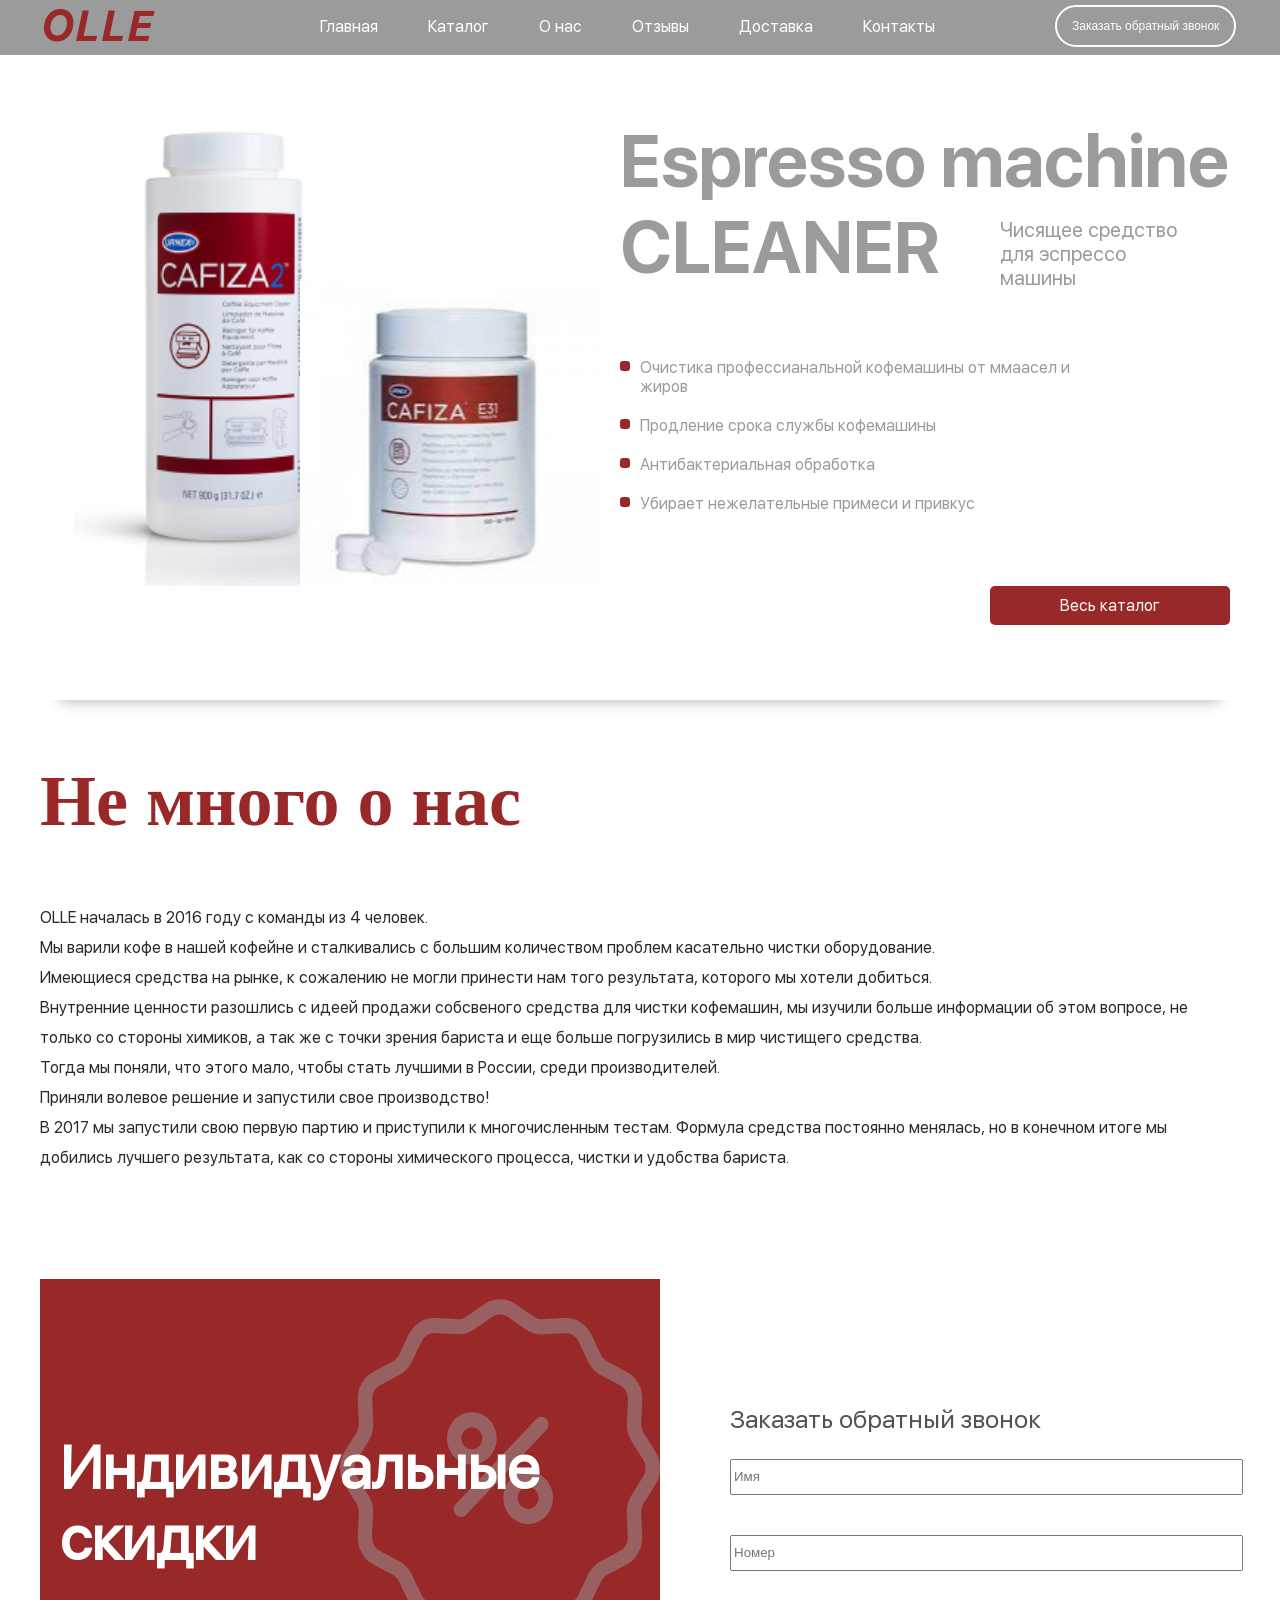
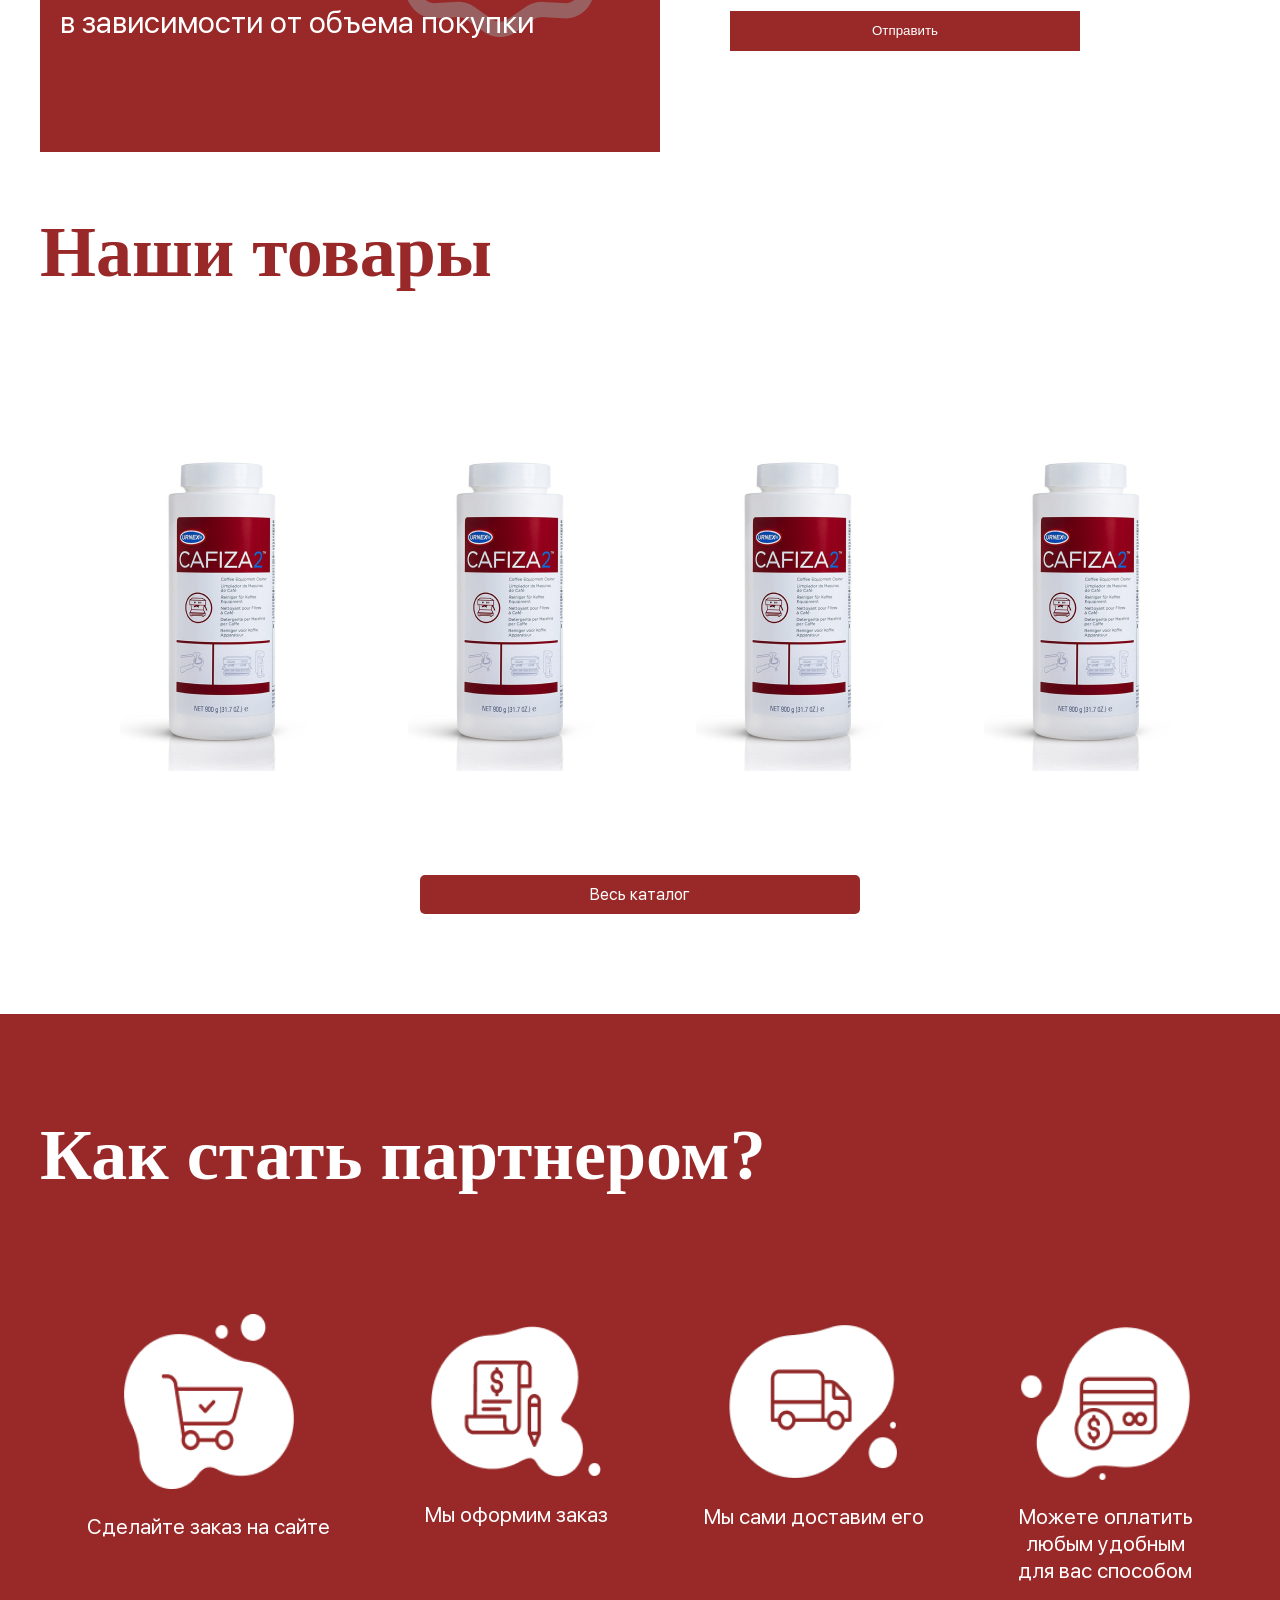
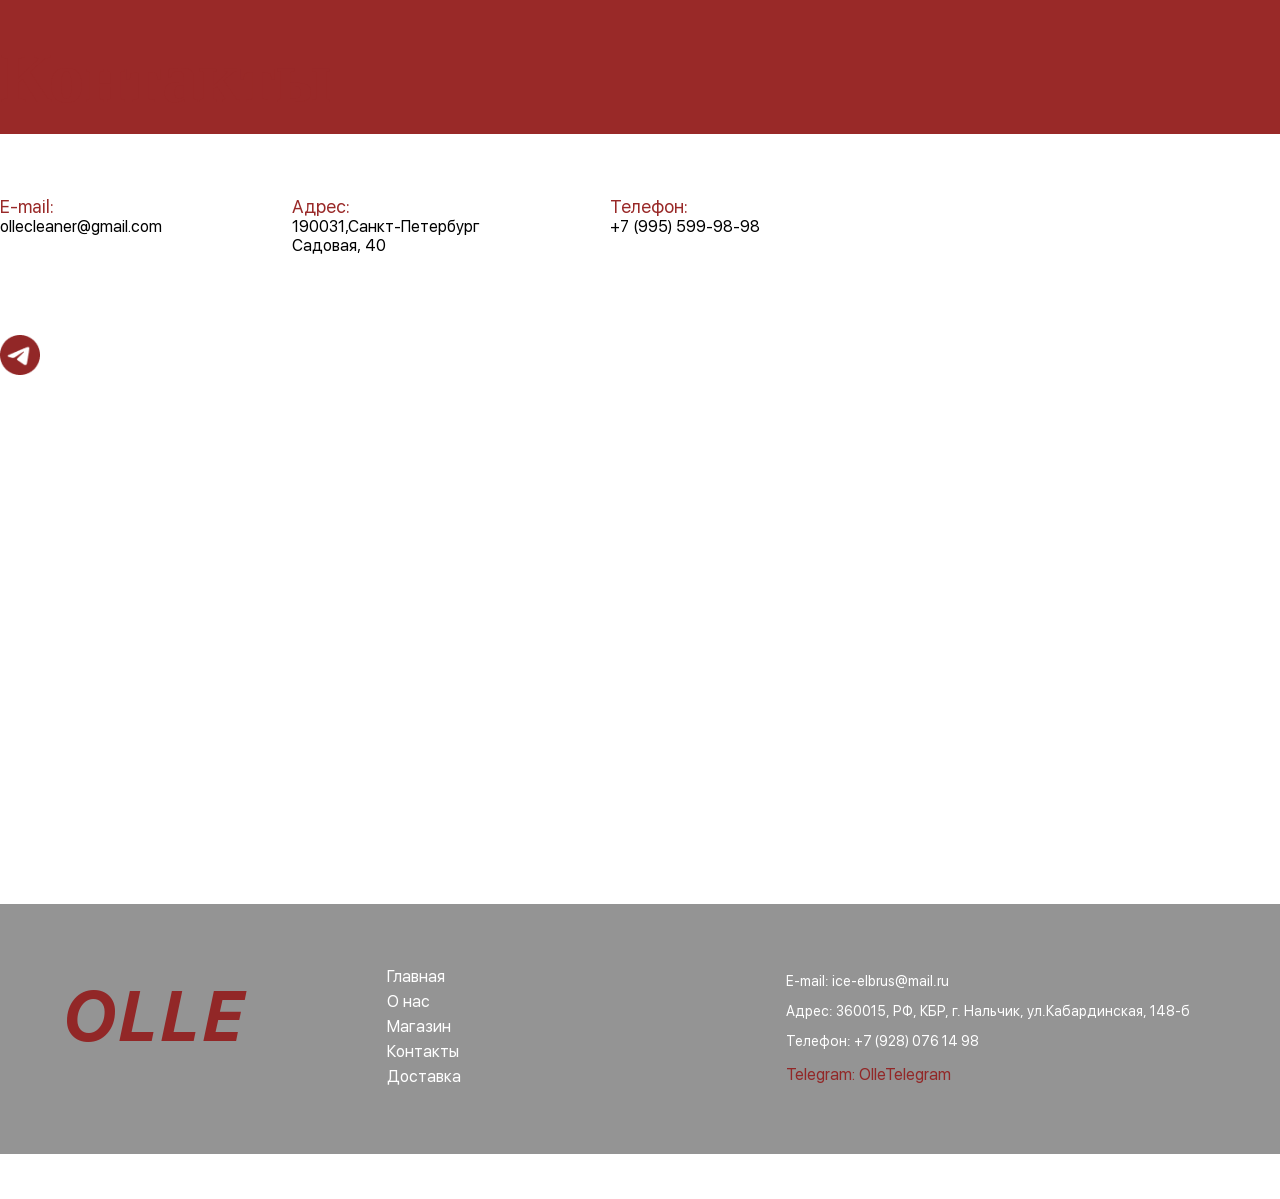
<file: index.html>
<!DOCTYPE html>
<html> 
    <head>
        <title>Olle</title>
        <meta name="viewport" content="width=device-width, initial-scale=1">
        <meta http-equiv="Content-Type" content="text/html; charset=utf-8">
        <link rel="stylesheet" href="/assets/css/style.css"> 
        <link rel="stylesheet" href="https://fonts.googleapis.com/css2?family=Material+Symbols+Outlined:opsz,wght,FILL,GRAD@48,400,0,0" />
        <script src="assets/js/jquery-3.6.3.min.js"></script>
    </head> 
    <body> 
        <header role="banner">
            <div class="header-burger">
                <span></span>
            </div>
            <div class="header-menu">
                <div class="logo">OLLE</div>
                <nav>
                    <ul class="navbar">
                        <li>
                            <a href="index.html">Главная</a> 
                        </li>
                        <li>
                            <a href="catalog.html">Каталог</a> 
                        </li>
                        <li>
                            <a href="aboutUs.html">О нас</a> 
                        </li>
                        <li>
                            <a href="reviews.html">Отзывы</a> 
                         </li>
                        <li>
                            <a href="delivery.html">Доставка</a> 
                        </li>
                        <li>
                            <a href="contacts.html">Контакты</a> 
                        </li>
                    </ul>
                </nav>
                <button class="call">Заказать обратный звонок</button>
            </div>
            <p class="logoMob">OLLE</p>
        </header>
        <div class="popUpDark">
            <div class="popUpBox">
                <div class="popUp-content">
                    <div class="shop_popup-box">
                        
                        <div class="shop_popup_content">
                            <h4 class="popup-close">X</h4>
                            <div class="images">
                                <img src="/assets/img/bankaOne.png" alt="bankaOne" class="banka_shop_popup">
                            </div>
                            
                            <div class="popup_content">
                            <h4 class="popup_title_map">Средство для чистки кофемашин в порошке Ollee</h3>
                            <div class="popup_redString_map">
                                <div class="popup_redblock_map"></div>
                                    <div class="popup_text_map">Очистика профессианальной кофемашины от ммаасел и<br> жиров </div>
                            </div>
                            <div class="popup_redString_map">
                                <div class="popup_redblock_map"></div>
                                    <div class="popup_text_map">Очистика профессианальной кофемашины от ммаасел и<br> жиров </div>
                            </div>
                            <div class="popup_redString_map">
                                <div class="popup_redblock_map"></div>
                                    <div class="popup_text_map">Очистика профессианальной кофемашины от ммаасел и<br> жиров </div>
                            </div>
                            <div class="popup_redString_map">
                                <div class="popup_redblock_map"></div>
                                    <div class="popup_text_map">Очистика профессианальной кофемашины от ммаасел и<br> жиров </div>
                            </div>
                            <p class="popup_description">
                                Olle - профессиональное чистящее средство для удаления<br>кофейных масел с элементов блока подачи (носик крана, фильтр, чаша крепления фильтра) и выпускного клапана эспрессо кофе-машин. Деодорирует, очищает и способствует эффективной подаче, быстро и полностью удаляя любые органические остатки, не повреждая хромированные части металлической поверхности машины.
                            </p>
                            <a href="#" class="button-buy">Купить</a>
                        </div> 
                    </div>
                 </div>
                </div>
            </div>
        </div>
        <div class="popup-callback">
            <div class="popup-darkzone">
                <a class="callback_popup_clouse" href="#">X</a>
                <div class="popup-redzone">
                    <div class="popupcontent">
                        <h4 class="callback_popup_title">Свяжитесь с нами</h4>
                        <div class="callback_popup__placeholder">
                            <p class="callback_popup__inputText">Оставьте свои контактные данные, чтобы наш менеджер смог связаться с Вами в ближайшее время.</p>
                            <input type="text" placeholder="Имя" class="callback_popup_inputName">
                            <input type="text" placeholder="mail" class="callback_popup_inputMailr">
                            <input type="number" placeholder="Номер" class="callback_popup_inputNumber">
                            <button class="inputCall">Отправить</button>
                        </div>
                    </div>
                </div>
            </div>
        </div>
              </div>
        </div>
        <div class="fixedContainer">
            <img src="/assets/img/banka.png" alt="banka" class="banka">
            <img src="/assets/img/bankaOne.png" alt="bankaOne" class="bankaOne">
            <h1  class="landingTitle">
                Espresso machine <br>CLEANER
            </h1>
            <p class="titleText">
                Чисящее средство<br>
                  для эспрессо машины
            </p>
            <div class="redString">
                <div class="redblock"></div>
                    <div class="redtext">Очистика профессианальной кофемашины от ммаасел и<br> жиров </div>
            </div>
            <div class="redString">
                <div class="redblock"></div>
                    <div class="redtext">Продление срока службы кофемашины</div>
            </div>
            <div class="redString">
                <div class="redblock"></div>
                    <div class="redtext">Антибактериальная обработка  </div>
            </div>
            <div class="redString">
                <div class="redblock"></div>
                    <div class="redtext">Убирает нежелательные примеси и привкус </div>
            </div>
            <a href="/catalog.html" class="linkShop">Весь каталог</a>
        </div>
        <div class="aboutUs">
            <h2 class="aboutUsTitle">
                Не много о нас
            </h2>
            <p class="aboutUsText">
                OLLE началась в 2016 году с команды из 4 человек.<br> Мы варили кофе в нашей кофейне и сталкивались с большим количеством проблем касательно чистки оборудование.<br>Имеющиеся средства на рынке, к сожалению не могли принести нам того результата, которого мы хотели добиться.<br> 
                Внутренние ценности разошлись с идеей продажи собсвеного средства для чистки кофемашин, мы изучили больше информации об этом вопросе, не только со стороны химиков, а так же с точки зрения бариста и еще больше погрузились в мир чистищего средства.<br> 
                Тогда мы поняли, что этого мало, чтобы стать лучшими в России, среди производителей.<br> 
               Приняли волевое решение и запустили свое производство!<br> 
               В 2017 мы запустили свою первую партию и приступили к многочисленным тестам.  Формула средства постоянно менялась, но в конечном итоге мы добились лучшего результата, как со стороны химического процесса, чистки и удобства бариста.
            </p>
            <div class="container">
            <div class="redBox">
                <img src="/assets/img/sale.png" alt="sale" class="sale">
                <h3>
                    Индивидуальные скидки 
                </h3>
                <p class="redBoxText">
                    в зависимости от объема покупки
                </p>
            </div>
            <div class="placeholder">
                <p class="inputText">Заказать обратный звонок</p>
                <input type="text" placeholder="Имя" class="inputName">
                <input type="number" placeholder="Номер" class="inputNumber">
                <button class="inputCall">Отправить</button>
            </div>
        </div>
     </div>
     <div class="shop">
        <h2 class="catalogTitle">
            Наши товары
        </h2>
        <div class="slider">
            <img src="/assets/img/bankaOne.png" alt="banka1" class="sliderItem">
            <img src="/assets/img/bankaOne.png" alt="banka1" class="sliderItem">
            <img src="/assets/img/bankaOne.png" alt="banka1" class="sliderItem">
            <img src="/assets/img/bankaOne.png" alt="banka1" class="sliderItem">
            <a href="/catalog.html" class="buttonShop">Весь каталог</a>
        </div>
     </div>
     <div class="partners">
        <div class="partnersIcons">
            <h2 class="partnersTitle">
                Как стать партнером?
            </h2>
            <div class="features-block">
                <div class="image">
                  <span>
                      <picture>
                          <img src="/assets/img/iconOne.png" alt="">
                      </picture>
                      <p class="iconText">Сделайте заказ на сайте</p>
                      </span>
                  <span>
                      <picture>
                          <img src="/assets/img/iconTwo.png" alt="">
                      </picture>
                      <p class="iconText">Мы оформим заказ</p>
                      </span>
                  <span>
                      <picture>
                          <img src="/assets/img/iconTree.png" alt="">
                      </picture>
                      <p class="iconText"> Мы сами доставим его</p>
                      </span>
                      <span>
                        <picture>
                            <img src="/assets/img/iconFour.png" alt="" class="iconFour">
                        </picture>
                        <p class="iconTextFour">Можете оплатить<br>любым удобным<br>для вас способом</p>
                        </span>
                </div>
              </div>
        </v>
     </div>
     <d class="contacts">
        <h2 class="contactsTitle">Контакты</h2>
        <div class="contactsBox">
            <p class="contactText_"><span class="textColor">E-mail:<br></span>ollecleaner@gmail.com</p>
            <p class="contactText"><span class="textColor">Адрес:<br></span>190031,Санкт-Петербург<br>​Садовая, 40​</p>
            <p class="contactText"><span class="textColor">Телефон:<br></span>+7 (995) 599-98-98</p>
        </div>
        <img src="/assets/img/tg.png" alt="tg" class="tg">
        <div class="map">
                <div style="position: relative; padding-bottom: 56.25%; height: 0; overflow: hidden;">
                  <iframe src="https://yandex.ru/map-widget/v1/?um=constructor%3A71383614f76a3fe6722db310e9faa15cf15ae8603a33b0b73d5b7dc1c568c6e7&amp;source=constructor" frameborder="0" style="position: absolute; top: 0; left: 0; width: 100%; height: 100%;"></iframe>
                </div>
              </div>   
     </div>
     <footer>
        <div class="foot">
            <div class="foot_content">
                <p class="logo_footer">OLLE</p>
                <div class="footer_links">
                    <a href="#">Главная</a>
                    <a href="#">О нас</a>
                    <a href="#">Магазин</a>
                    <a href="#">Контакты</a>
                    <a href="#">Доставка</a>
                </div>
                
                <div class="footer_info">
                        <p class="footer-text">E-mail: ice-elbrus@mail.ru</p>
                        <p class="footer-text">Адрес: 360015, РФ, КБР, г. Нальчик, ул.Кабардинская, 148-б</p>
                        <p class="footer-text">Телефон: +7 (928) 076 14 98</p>
                        <p class="footer-tg"><a href="#" class="tg-link">Telegram: OlleTelegram</a></p>
                </div>
            </div>
        </div>
    </footer>
    </body> 
    <script src="/assets/js/script.js"></script>
</html>
</file>
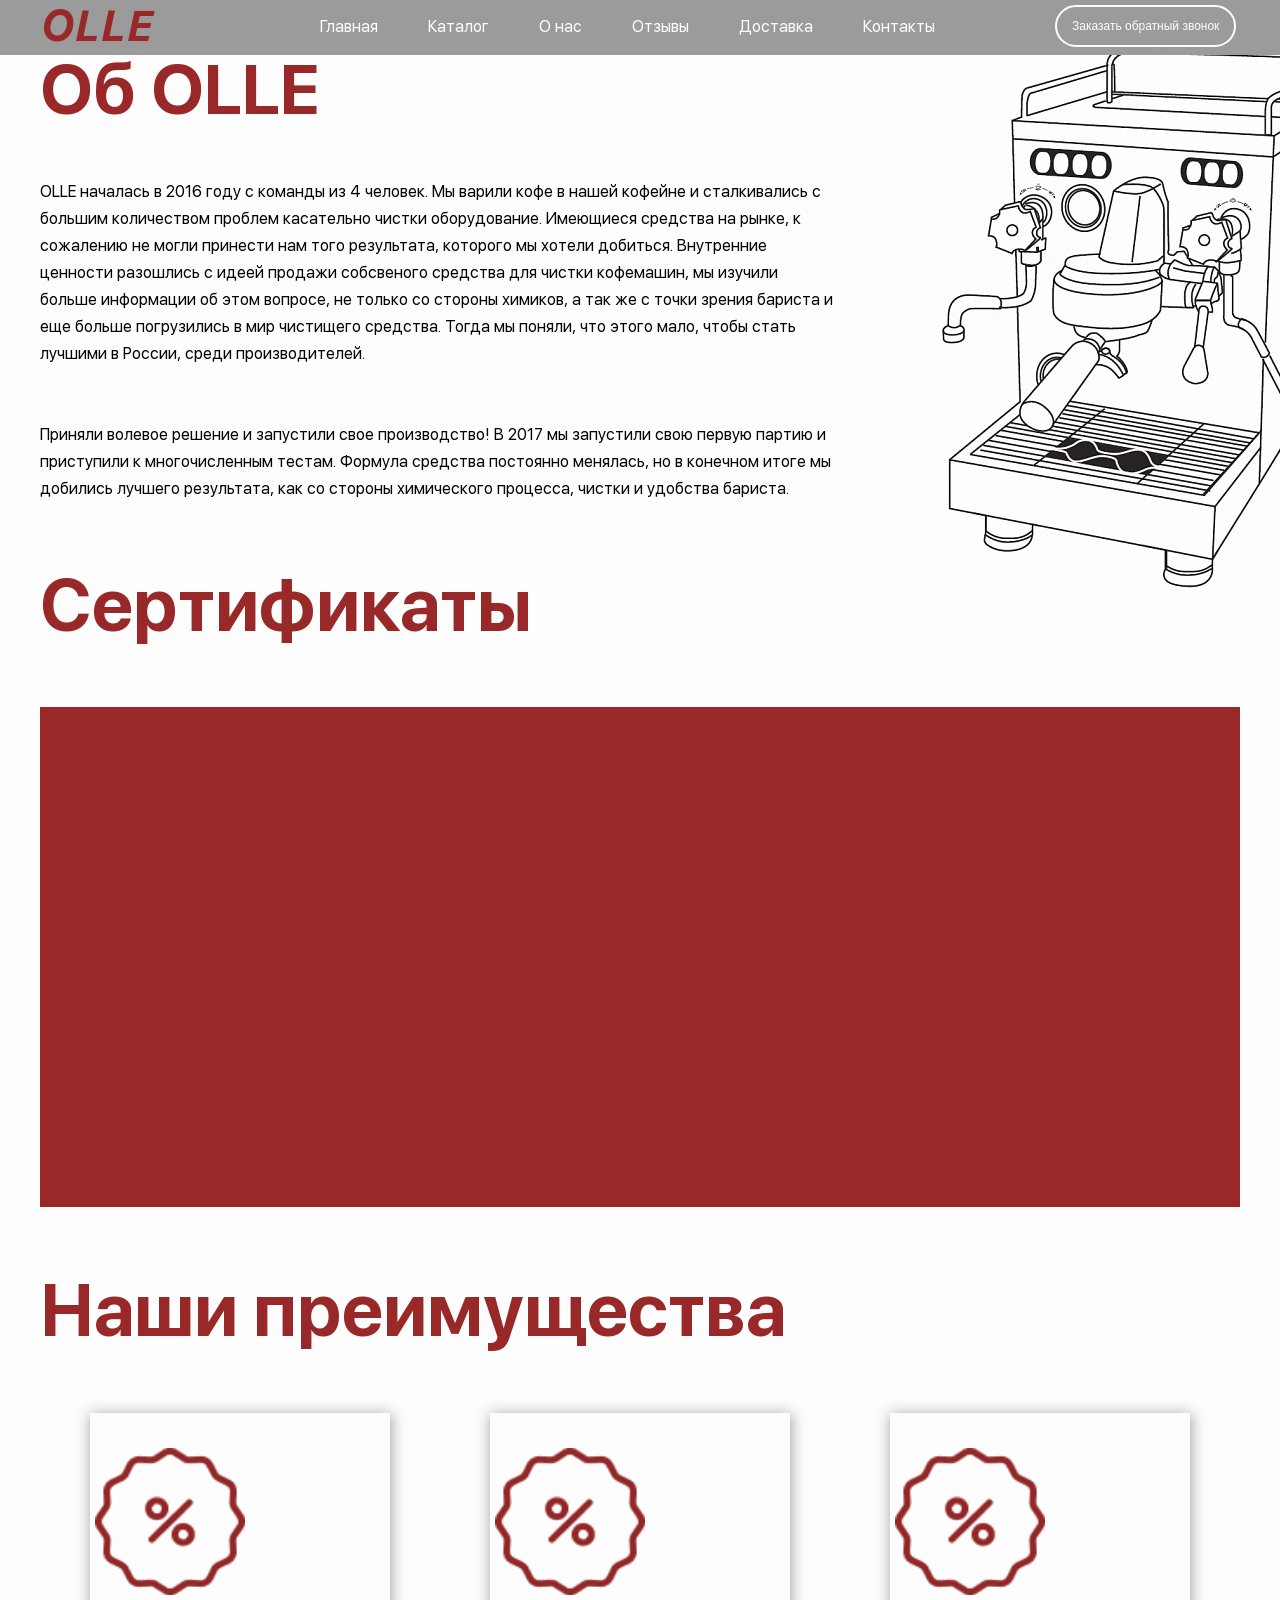
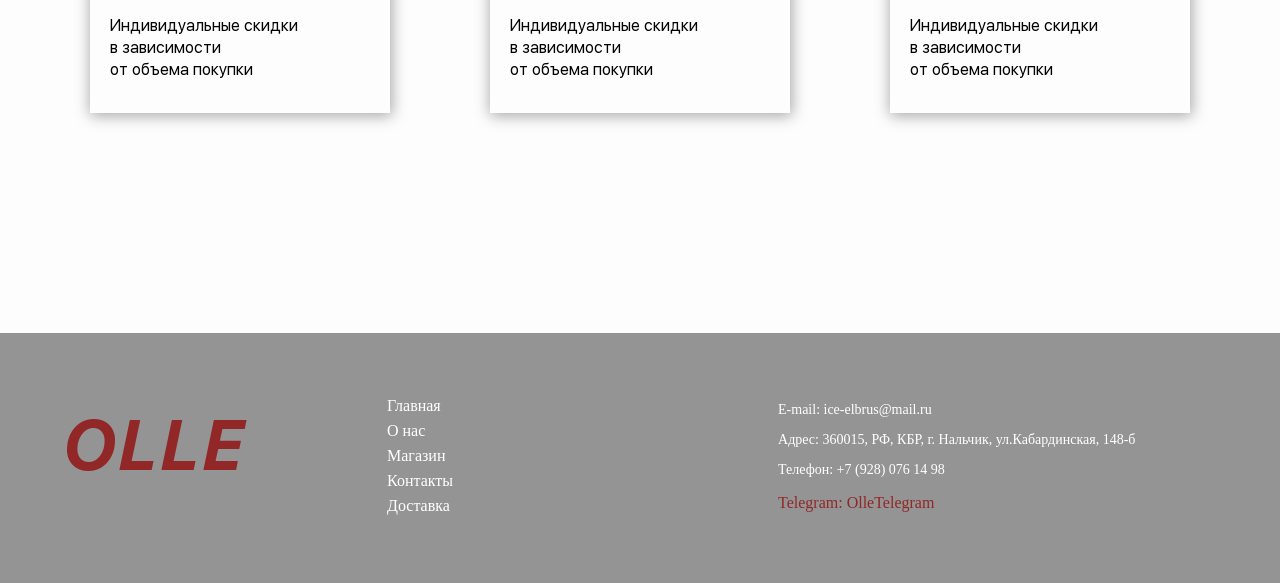
<file: aboutUs.html>
<!DOCTYPE html>
<html> 
    <head>
        <title>Olle</title>
        <meta name="viewport" content="width=device-width, initial-scale=1">
        <meta http-equiv="Content-Type" content="text/html; charset=utf-8">
        <link rel="stylesheet" href="/assets/css/aboutUs.css"> 
        <link rel="stylesheet" href="https://fonts.googleapis.com/css2?family=Material+Symbols+Outlined:opsz,wght,FILL,GRAD@48,400,0,0" />
        <script src="assets/js/jquery-3.6.3.min.js"></script>

    </head> 
    <body> 
          <header role="banner">
            <div class="header-burger">
                <span></span>
            </div>
            <div class="header-menu">
                <div class="logo">OLLE</div>
                <nav>
                    <ul class="navbar">
                        <li>
                            <a href="index.html">Главная</a> 
                        </li>
                        <li>
                            <a href="catalog.html">Каталог</a> 
                        </li>
                        <li>
                            <a href="aboutUs.html">О нас</a> 
                        </li>
                        <li>
                            <a href="reviews.html">Отзывы</a> 
                         </li>
                        <li>
                            <a href="delivery.html">Доставка</a> 
                        </li>
                        <li>
                            <a href="contacts.html">Контакты</a> 
                        </li>
                    </ul>
                </nav>
                <button class="call">Заказать обратный звонок</button>
            </div>
            <p class="logoMob">OLLE</p>
        </header>
        <div class="callback_popup_fade">
            <div class="callback_popup">
                    <div class="callback_popup_box">
                        <div class="callback_popup_content">
                            <div class="callback_popup_redbox">
                                <div class="callback_container">
                            <h4 class="callback_popup_title">Свяжитесь с нами</h4>
                            <a class="callback_popup_clouse" href="#">X</a>
                            <div class="callback_popup__placeholder">
                                <p class="callback_popup__inputText">Оставьте свои контактные данные, чтобы наш менеджер смог связаться с Вами в ближайшее время.</p>
                                <input type="text" placeholder="Имя" class="callback_popup_inputName">
                                <input type="number" placeholder="Номер" class="callback_popup_inputMailr">
                                <input type="number" placeholder="Номер" class="callback_popup_inputNumber">
                                <button class="inputCall">Отправить</button>
                            </div>
                        </div>
                    </div>
                </div>
                </div>
            </div>
        </div>
      <div class="fixedContainer">
       
        <h1 class="h1_tittle1">
            Об OLLE
        </h1>
        <p class="fixedText">
            <img src="/assets/img/mashine.png" alt="mashine" class="mashine">
            OLLE началась в 2016 году с команды из 4 человек. Мы варили кофе в нашей кофейне и сталкивались с большим количеством проблем касательно чистки оборудование. Имеющиеся средства на рынке, к сожалению не могли принести нам того результата, которого мы хотели добиться. Внутренние ценности разошлись с идеей продажи собсвеного средства для чистки кофемашин, мы изучили больше информации об этом вопросе, не только со стороны химиков, а так же с точки зрения бариста и еще больше погрузились в мир чистищего средства. 
            Тогда мы поняли, что этого мало, чтобы стать лучшими в России, среди производителей. 
            <br>  <br>  <br>
            Приняли волевое решение и запустили свое производство!
            В 2017 мы запустили свою первую партию и приступили к многочисленным тестам. Формула средства постоянно менялась, но в конечном итоге мы добились лучшего результата, как со стороны химического процесса, чистки и удобства бариста.
        </p>
        <h2 class="h2_tittle2">
            Сертификаты
        </h2>
        <div class="boxred">

        </div>

        <h2 class="h2_tittle3">
            Наши преимущества
        </h2>
        <div class="slider">
    
                <span>
                    <picture>
                        <img src="/assets/img/sale2.png" alt="sale">
                    </picture>
                    <p class="iconText">Индивидуальные скидки<br> 
                        в зависимости<br> 
                        от объема покупки</p>
                    </span>
    
    
                <span>
                    <picture>
                        <img src="/assets/img/sale2.png" alt="sale">
                    </picture>
                    <p class="iconText">Индивидуальные скидки<br> 
                        в зависимости<br> 
                        от объема покупки</p>
                    </span>
                    <span>
                        <picture>
                            <img src="/assets/img/sale2.png" alt="sale">
                        </picture>
                        <p class="iconText">Индивидуальные скидки<br> 
                            в зависимости<br> 
                            от объема покупки</p>
                        </span>
    
        </div>

      </div>
      
      <footer>
        <div class="foot">
            <div class="foot_content">
                <p class="logo_footer">OLLE</p>
                <div class="footer_links">
                    <a href="#">Главная</a>
                    <a href="#">О нас</a>
                    <a href="#">Магазин</a>
                    <a href="#">Контакты</a>
                    <a href="#">Доставка</a>
                </div>
                
                <div class="footer_info">
                        <p class="footer-text">E-mail: ice-elbrus@mail.ru</p>
                        <p class="footer-text">Адрес: 360015, РФ, КБР, г. Нальчик, ул.Кабардинская, 148-б</p>
                        <p class="footer-text">Телефон: +7 (928) 076 14 98</p>
                        <p class="footer-tg"><a href="#" class="tg-link">Telegram: OlleTelegram</a></p>
                </div>
            </div>
        </div>
    </footer>
    <script src="/assets/js/catalog.js"></script>
    </body> 
</html>
</file>
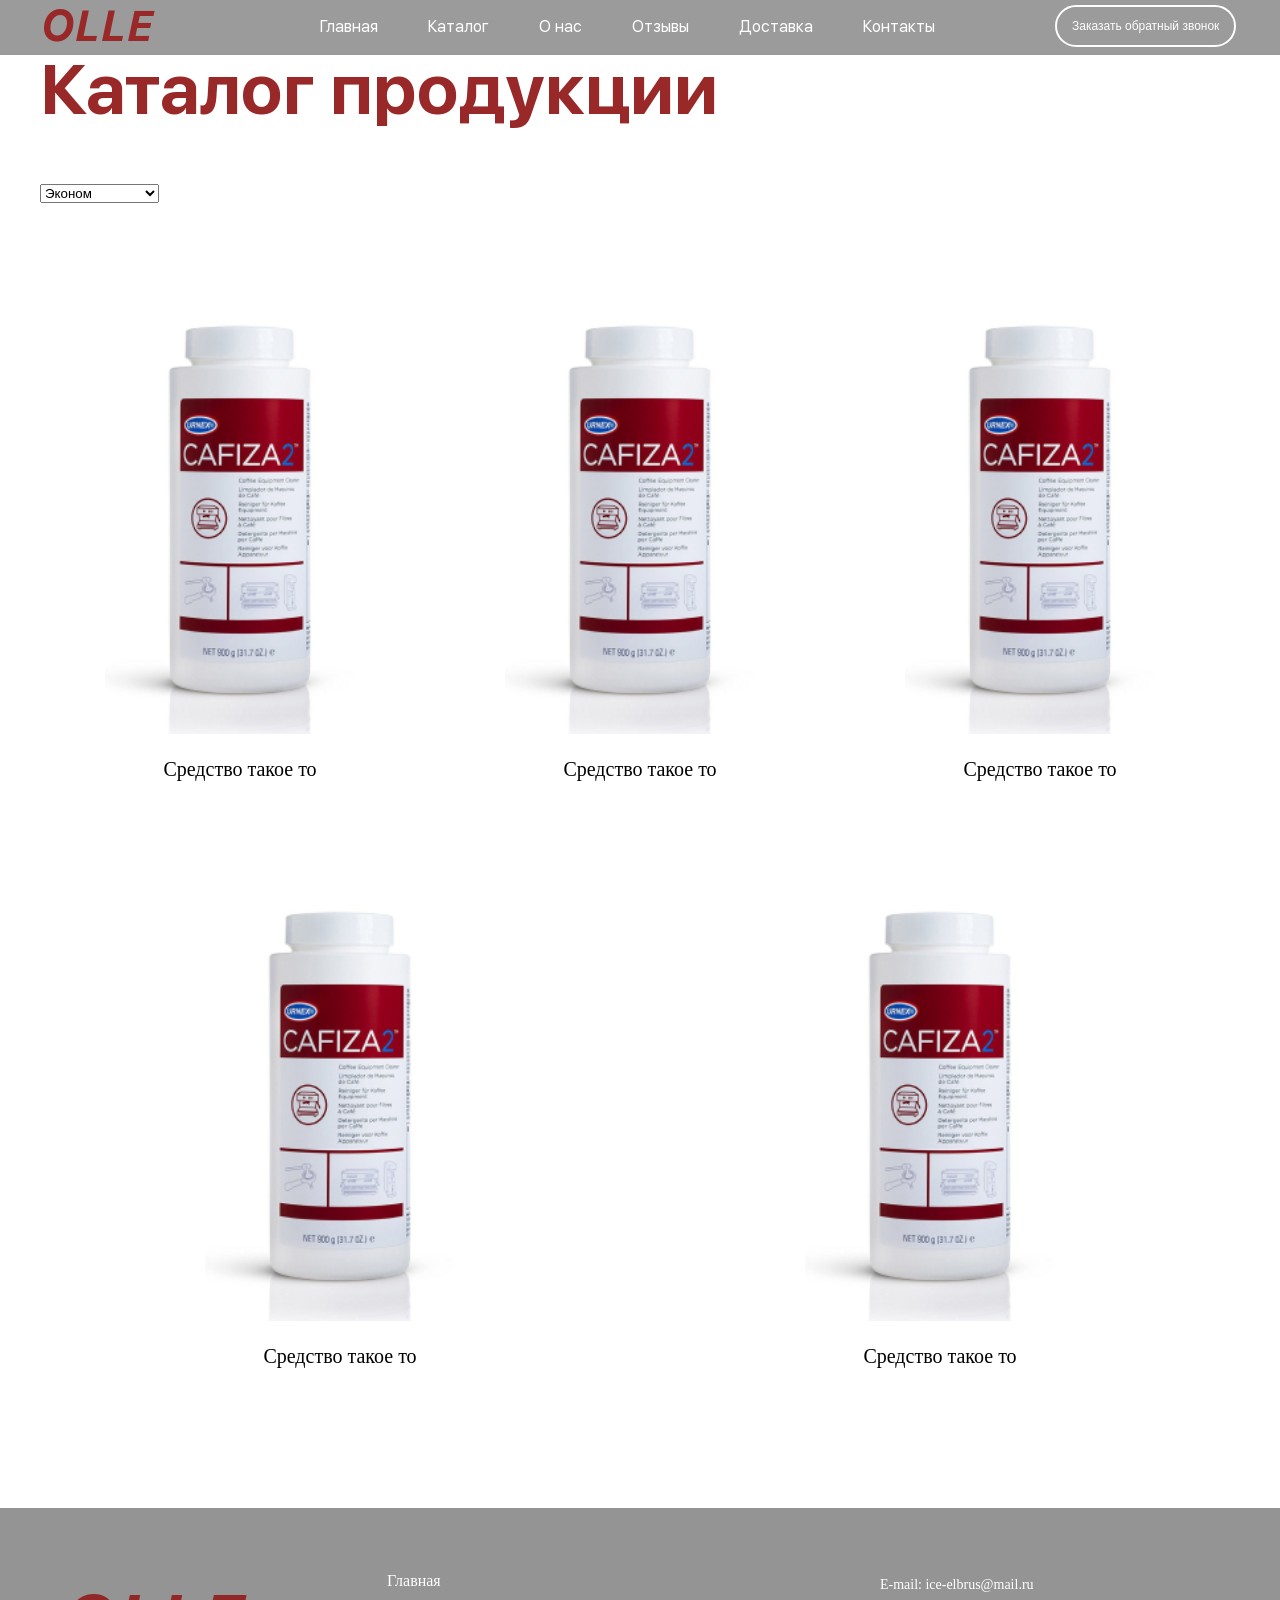
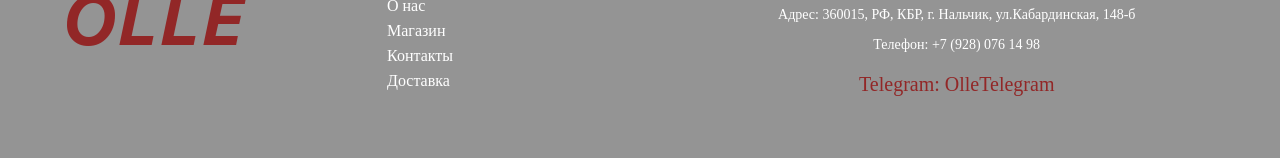
<file: catalog.html>
<!DOCTYPE html>
<html> 
    <head>
        <title>Olle</title>
        <meta name="viewport" content="width=device-width, initial-scale=1">
        <meta http-equiv="Content-Type" content="text/html; charset=utf-8">
        <link rel="stylesheet" href="/assets/css/catalog.css"> 
        <link rel="stylesheet" href="https://fonts.googleapis.com/css2?family=Material+Symbols+Outlined:opsz,wght,FILL,GRAD@48,400,0,0" />
        <script src="assets/js/jquery-3.6.3.min.js"></script>
    </head> 
    <body> 
        <div class="popup-fade">
            <div class="popup">
                    <div class="shop_popup-box">
                        <div class="shop_popup_content">
                            <a class="popup-close" href="#">X</a>
                            <div class="images">
                                <img src="/assets/img/bankaOne.png" alt="bankaOne" class="banka_shop_popup">
                            </div>
                            <div class="popup_content">
                            <h4 class="popup_title_map">Средство для чистки кофемашин в порошке Ollee</h3>
                            <div class="popup_redString_map">
                                <div class="popup_redblock_map"></div>
                                    <div class="popup_text_map">Очистика профессианальной кофемашины от ммаасел и<br> жиров </div>
                            </div>
                            <div class="popup_redString_map">
                                <div class="popup_redblock_map"></div>
                                    <div class="popup_text_map">Очистика профессианальной кофемашины от ммаасел и<br> жиров </div>
                            </div>
                            <div class="popup_redString_map">
                                <div class="popup_redblock_map"></div>
                                    <div class="popup_text_map">Очистика профессианальной кофемашины от ммаасел и<br> жиров </div>
                            </div>
                            <div class="popup_redString_map">
                                <div class="popup_redblock_map"></div>
                                    <div class="popup_text_map">Очистика профессианальной кофемашины от ммаасел и<br> жиров </div>
                            </div>
                            <p class="popup_description">
                                Olle - профессиональное чистящее средство для удаления<br>кофейных масел с элементов блока подачи (носик крана, фильтр, чаша крепления фильтра) и выпускного клапана эспрессо кофе-машин. Деодорирует, очищает и способствует эффективной подаче, быстро и полностью удаляя любые органические остатки, не повреждая хромированные части металлической поверхности машины.
                            </p>
                            <a href="#" class="button-buy">Купить</a>
                        </div>
                    </div>
                 </div>
              </div>
            </div>
            <header role="banner">
                <div class="header-burger">
                    <span></span>
                </div>
                <div class="header-menu">
                    <div class="logo">OLLE</div>
                    <nav>
                        <ul class="navbar">
                            <li>
                                <a href="index.html">Главная</a> 
                            </li>
                            <li>
                                <a href="catalog.html">Каталог</a> 
                            </li>
                            <li>
                                <a href="aboutUs.html">О нас</a> 
                            </li>
                            <li>
                                <a href="reviews.html">Отзывы</a> 
                             </li>
                            <li>
                                <a href="delivery.html">Доставка</a> 
                            </li>
                            <li>
                                <a href="contacts.html">Контакты</a> 
                            </li>
                        </ul>
                    </nav>
                    <button class="call">Заказать обратный звонок</button>
                </div>
                <p class="logoMob">OLLE</p>
            </header>
        <div class="callback_popup_fade">
            <div class="callback_popup">
                    <div class="callback_popup_box">
                       
                        <div class="callback_popup_content">
                            <div class="callback_popup_redbox">
                                
                                <div class="callback_container">
                                    
                            <h4 class="callback_popup_title">Свяжитесь с нами</h4>
                           
                            <div class="callback_popup__placeholder">
                                <a class="callback_popup_clouse" href="#">X</a>

                                <p class="callback_popup__inputText">Оставьте свои контактные данные, чтобы наш менеджер смог связаться с Вами в ближайшее время.</p>
                                <input type="text" placeholder="Имя" class="callback_popup_inputName">
                                <input type="number" placeholder="Номер" class="callback_popup_inputMailr">
                                <input type="number" placeholder="Номер" class="callback_popup_inputNumber">
                                <button class="inputCall">Отправить</button>
                            </div>
                        </div>
                    </div>
                </div>
                  </div>
                </div>
              </div>
        <div class="fixedContainer">
            <h1>
                Каталог продукции <span>
                </span>
                <br>
                <select name="" id="">
                    <option value="">Эконом</option>
                    <option value="">Премиум</option>
                    <option value="">Супер премиум</option>
                    <option value="">Мега премиум</option>
                </select>
            </h1>
            <div class="shop">
                <div class="features-block">
                    <div class="image">
                      <span>
                          <picture>
                              <img src="/assets/img/bankaOne.png" alt="" class="click">
                          </picture>
                          <p class="iconText">Средство такое то</p>
                          </span>
                          <span>
                            <picture>
                                <img src="/assets/img/bankaOne.png" alt="" class="click">
                            </picture>
                            <p class="iconText">Средство такое то</p>
                            </span>
                            <span>
                                <picture>
                                    <img src="/assets/img/bankaOne.png" alt="" class="click">
                                </picture>
                                <p class="iconText">Средство такое то</p>
                                </span>
                    </div>
                    <div class="rollTwo">
                    <div class="features-block">
                        <div class="image">
                          <span>
                              <picture>
                                  <img src="/assets/img/bankaOne.png" alt="" class="click">
                              </picture>
                              <p class="iconText">Средство такое то</p>
                              </span>
                              <span>
                                <picture>
                                    <img src="/assets/img/bankaOne.png" alt="" class="click">
                                </picture>
                                <p class="iconText">Средство такое то</p>
                                </span>
                            </div>
                        </div>
                  </div>
            </div>
        </div>
        </div>

        <footer>
            <div class="foot">
                <div class="foot_content">
                    <p class="logo_footer">OLLE</p>
                    <div class="footer_links">
                        <a href="#">Главная</a>
                        <a href="#">О нас</a>
                        <a href="#">Магазин</a>
                        <a href="#">Контакты</a>
                        <a href="#">Доставка</a>
                    </div>
                    
                    <div class="footer_info">
                            <p class="footer-text">E-mail: ice-elbrus@mail.ru</p>
                            <p class="footer-text">Адрес: 360015, РФ, КБР, г. Нальчик, ул.Кабардинская, 148-б</p>
                            <p class="footer-text">Телефон: +7 (928) 076 14 98</p>
                            <p class="footer-tg"><a href="#" class="tg-link">Telegram: OlleTelegram</a></p>
                    </div>
                </div>
            </div>
        </footer>
    </body> 
    <script src="/assets/js/catalog.js"></script>
</html>
</file>
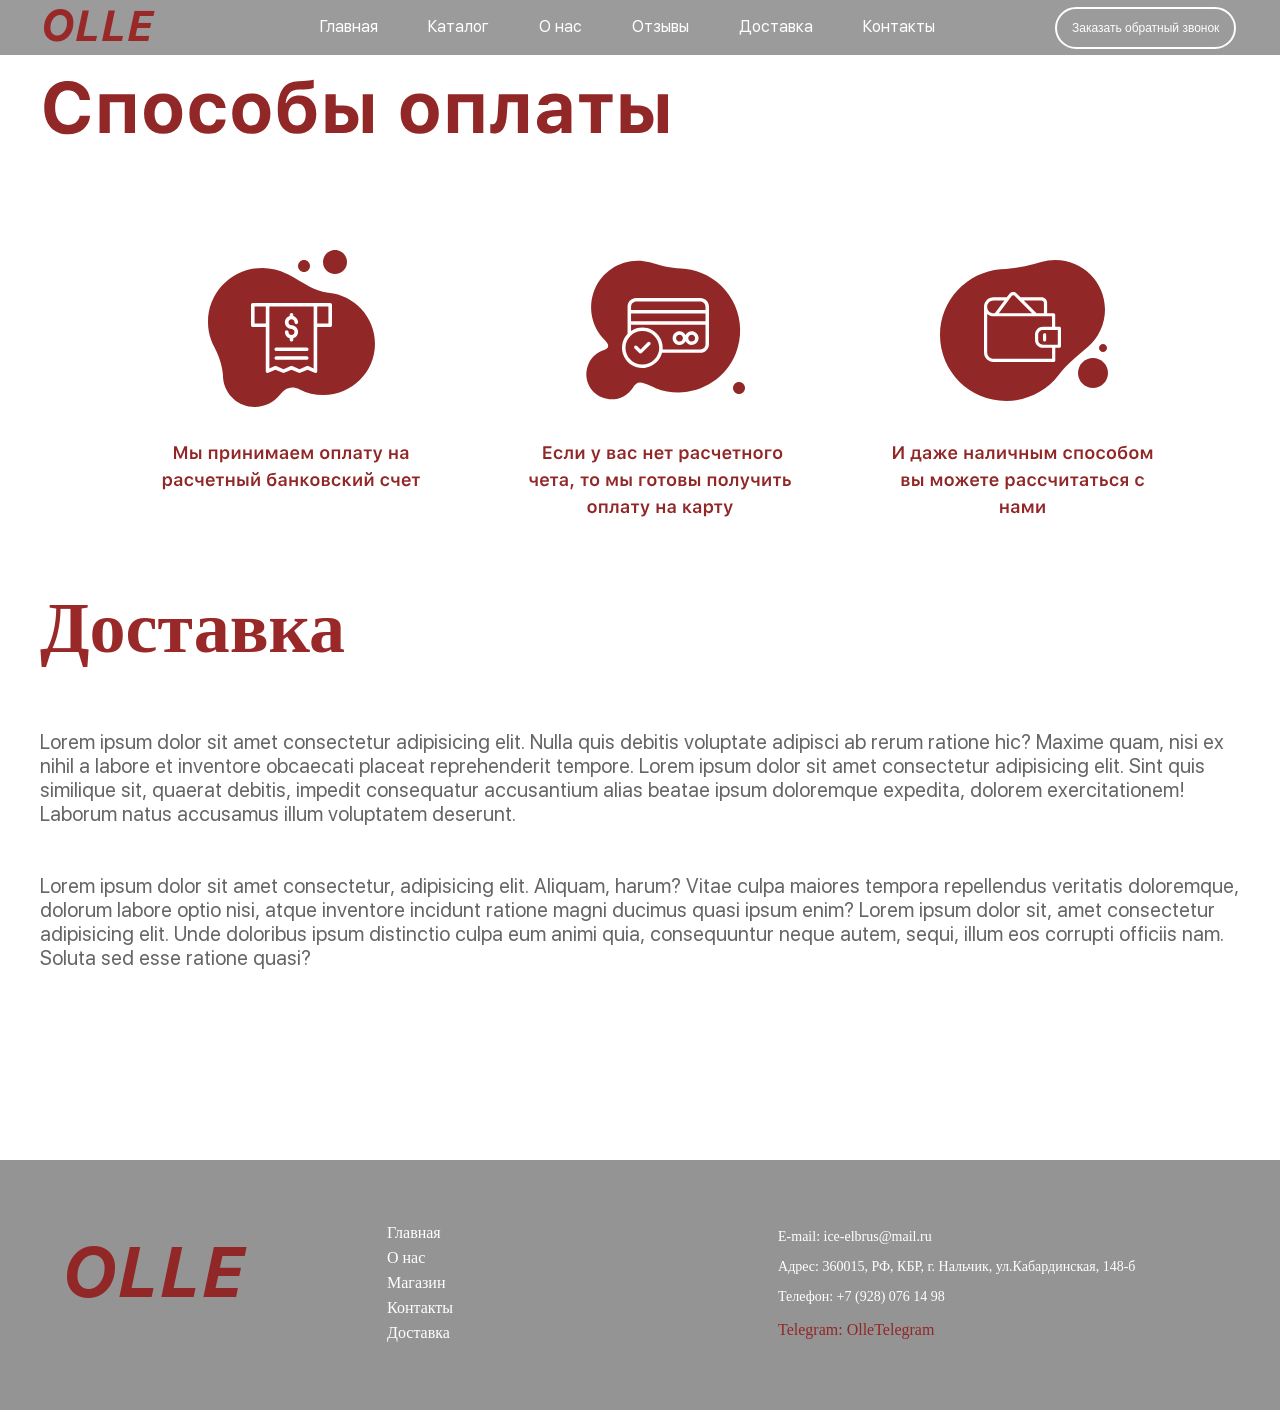
<file: delivery.html>
<!DOCTYPE html>
<html> 
    <head>
        <title>Olle</title>
        <meta name="viewport" content="width=device-width, initial-scale=1">
        <meta http-equiv="Content-Type" content="text/html; charset=utf-8">
        <link rel="stylesheet" href="/assets/css/delivery.css"> 
        <link rel="stylesheet" href="https://fonts.googleapis.com/css2?family=Material+Symbols+Outlined:opsz,wght,FILL,GRAD@48,400,0,0" />
        <script src="assets/js/jquery-3.6.3.min.js"></script>

    </head> 
    <body> 
          <header role="banner">
            <div class="header-burger">
                <span></span>
            </div>
            <div class="header-menu">
                <div class="logo">OLLE</div>
                <nav>
                    <ul class="navbar">
                        <li>
                            <a href="index.html">Главная</a> 
                        </li>
                        <li>
                            <a href="catalog.html">Каталог</a> 
                        </li>
                        <li>
                            <a href="aboutUs.html">О нас</a> 
                        </li>
                        <li>
                            <a href="reviews.html">Отзывы</a> 
                         </li>
                        <li>
                            <a href="delivery.html">Доставка</a> 
                        </li>
                        <li>
                            <a href="contacts.html">Контакты</a> 
                        </li>
                    </ul>
                </nav>
                <button class="call">Заказать обратный звонок</button>
            </div>
            <p class="logoMob">OLLE</p>
        </header>
        <div class="callback_popup_fade">
            <div class="callback_popup">
                    <div class="callback_popup_box">
                        <div class="callback_popup_content">
                            <div class="callback_popup_redbox">
                                <div class="callback_container">
                            <h4 class="callback_popup_title">Свяжитесь с нами</h4>
                            <a class="callback_popup_clouse" href="#">X</a>
                            <div class="callback_popup__placeholder">
                                <p class="callback_popup__inputText">Оставьте свои контактные данные, чтобы наш менеджер смог связаться с Вами в ближайшее время.</p>
                                <input type="text" placeholder="Имя" class="callback_popup_inputName">
                                <input type="number" placeholder="Номер" class="callback_popup_inputMailr">
                                <input type="number" placeholder="Номер" class="callback_popup_inputNumber">
                                <button class="inputCall">Отправить</button>
                            </div>
                        </div>
                    </div>
                </div>
                </div>
            </div>
        </div>
        <div class="fixedContainer">
            <div class="svg_block">
                <svg width="1126" height="459" viewBox="0 0 1126 459" fill="none" xmlns="http://www.w3.org/2000/svg">
                    <path d="M861.483 395V385.982H861.334L855.208 395H853.011V382.317H855.27V391.353H855.419L861.536 382.317H863.733V395H861.483ZM877.761 393.26V387.116H874.579L874.333 390.526C874.245 391.687 874.005 392.545 873.612 393.102V393.26H877.761ZM872.522 397.505H870.519V393.26H871.274C871.901 392.885 872.268 391.933 872.373 390.403L872.707 385.385H879.94V393.26H881.417V397.505H879.413V395H872.522V397.505ZM886.567 393.444C887.224 393.444 887.771 393.257 888.211 392.882C888.65 392.501 888.87 392.032 888.87 391.476V390.711L886.699 390.852C885.504 390.928 884.906 391.361 884.906 392.152C884.906 392.551 885.059 392.867 885.363 393.102C885.674 393.33 886.075 393.444 886.567 393.444ZM885.926 395.158C884.988 395.158 884.224 394.895 883.632 394.367C883.04 393.84 882.744 393.143 882.744 392.275C882.744 391.408 883.058 390.729 883.685 390.236C884.317 389.744 885.22 389.463 886.392 389.393L888.87 389.243V388.435C888.87 387.96 888.715 387.597 888.404 387.345C888.094 387.093 887.646 386.967 887.06 386.967C886.556 386.967 886.14 387.055 885.812 387.23C885.483 387.4 885.27 387.646 885.17 387.969H883.113C883.201 387.119 883.611 386.445 884.344 385.947C885.082 385.443 886.022 385.191 887.165 385.191C888.396 385.191 889.345 385.476 890.013 386.044C890.687 386.612 891.023 387.409 891.023 388.435V395H888.923V393.682H888.773C888.504 394.145 888.117 394.508 887.613 394.771C887.115 395.029 886.553 395.158 885.926 395.158ZM895.506 395H892.931L896.728 389.841L893.106 385.385H895.585L898.494 389.27H898.969V385.385H901.096V389.27H901.57L904.479 385.385H906.949L903.337 389.814L907.151 395H904.567L901.597 390.834H901.096V395H898.969V390.834H898.477L895.506 395ZM912.803 386.923C912.152 386.923 911.616 387.137 911.194 387.564C910.772 387.992 910.538 388.558 910.491 389.261H915.018C914.994 388.546 914.783 387.978 914.385 387.556C913.986 387.134 913.459 386.923 912.803 386.923ZM915.035 392.354H917.101C916.896 393.233 916.412 393.928 915.65 394.438C914.895 394.941 913.954 395.193 912.829 395.193C911.417 395.193 910.307 394.754 909.498 393.875C908.695 392.99 908.294 391.774 908.294 390.228C908.294 388.681 908.698 387.456 909.507 386.554C910.315 385.646 911.417 385.191 912.812 385.191C914.183 385.191 915.255 385.622 916.028 386.483C916.808 387.339 917.197 388.525 917.197 390.043V390.746H910.482V390.86C910.512 391.663 910.74 392.299 911.168 392.768C911.602 393.23 912.176 393.462 912.891 393.462C913.992 393.462 914.707 393.093 915.035 392.354ZM930.688 395V390.922H926.531V395H924.352V385.385H926.531V389.182H930.688V385.385H932.868V395H930.688ZM939.003 393.444C939.659 393.444 940.207 393.257 940.646 392.882C941.086 392.501 941.306 392.032 941.306 391.476V390.711L939.135 390.852C937.939 390.928 937.342 391.361 937.342 392.152C937.342 392.551 937.494 392.867 937.799 393.102C938.109 393.33 938.511 393.444 939.003 393.444ZM938.361 395.158C937.424 395.158 936.659 394.895 936.067 394.367C935.476 393.84 935.18 393.143 935.18 392.275C935.18 391.408 935.493 390.729 936.12 390.236C936.753 389.744 937.655 389.463 938.827 389.393L941.306 389.243V388.435C941.306 387.96 941.15 387.597 940.84 387.345C940.529 387.093 940.081 386.967 939.495 386.967C938.991 386.967 938.575 387.055 938.247 387.23C937.919 387.4 937.705 387.646 937.605 387.969H935.549C935.637 387.119 936.047 386.445 936.779 385.947C937.518 385.443 938.458 385.191 939.601 385.191C940.831 385.191 941.78 385.476 942.448 386.044C943.122 386.612 943.459 387.409 943.459 388.435V395H941.358V393.682H941.209C940.939 394.145 940.553 394.508 940.049 394.771C939.551 395.029 938.988 395.158 938.361 395.158ZM949.084 390.526C949.043 391.106 948.981 391.622 948.899 392.073C948.817 392.524 948.697 392.943 948.539 393.33C948.387 393.717 948.196 394.039 947.968 394.297C947.739 394.549 947.458 394.745 947.124 394.886C946.79 395.026 946.403 395.097 945.964 395.097C945.677 395.097 945.434 395.062 945.234 394.991V393.058C945.387 393.099 945.562 393.119 945.762 393.119C946.201 393.119 946.521 392.885 946.72 392.416C946.925 391.947 947.054 391.276 947.106 390.403L947.423 385.385H954.313V395H952.143V387.125H949.321L949.084 390.526ZM959.306 395H957.152V385.385H959.306V391.748H959.455L963.639 385.385H965.783V395H963.639V388.593H963.48L959.306 395ZM976.638 395H974.458V391.045H974.309C973.717 391.566 972.952 391.827 972.015 391.827C970.901 391.827 970.022 391.502 969.378 390.852C968.739 390.201 968.42 389.34 968.42 388.268V385.385H970.6V388.092C970.6 388.666 970.758 389.117 971.074 389.445C971.396 389.768 971.851 389.929 972.437 389.929C973.298 389.929 973.972 389.68 974.458 389.182V385.385H976.638V395ZM985.813 395V390.922H981.656V395H979.477V385.385H981.656V389.182H985.813V385.385H987.993V395H985.813ZM999.771 395V385.385H1001.94V395H999.771ZM994.655 389.999H993.012V393.26H994.655C995.194 393.26 995.622 393.11 995.938 392.812C996.261 392.513 996.422 392.117 996.422 391.625C996.422 391.133 996.261 390.74 995.938 390.447C995.616 390.148 995.188 389.999 994.655 389.999ZM990.832 395V385.385H993.012V388.268H994.919C996.038 388.268 996.929 388.572 997.591 389.182C998.259 389.791 998.593 390.608 998.593 391.634C998.593 392.659 998.259 393.477 997.591 394.086C996.929 394.695 996.038 395 994.919 395H990.832ZM1006.85 395H1004.77V385.385H1007.55L1010.4 392.003H1010.55L1013.41 385.385H1016.14V395H1014.04V388.461H1013.89L1011.23 394.552H1009.67L1007.02 388.461H1006.85V395ZM1032.09 388.619H1030.01C1029.91 388.133 1029.67 387.746 1029.31 387.459C1028.95 387.166 1028.48 387.02 1027.9 387.02C1027.15 387.02 1026.56 387.295 1026.14 387.846C1025.72 388.396 1025.51 389.17 1025.51 390.166C1025.51 391.174 1025.72 391.959 1026.15 392.521C1026.57 393.084 1027.15 393.365 1027.9 393.365C1028.46 393.365 1028.93 393.233 1029.29 392.97C1029.66 392.706 1029.9 392.325 1030.01 391.827H1032.09C1031.96 392.853 1031.53 393.67 1030.8 394.279C1030.06 394.889 1029.1 395.193 1027.9 395.193C1026.46 395.193 1025.33 394.751 1024.52 393.866C1023.71 392.981 1023.31 391.748 1023.31 390.166C1023.31 388.602 1023.71 387.383 1024.52 386.51C1025.33 385.631 1026.45 385.191 1027.9 385.191C1029.1 385.191 1030.07 385.505 1030.8 386.132C1031.54 386.753 1031.97 387.582 1032.09 388.619ZM1040.59 395V387.125H1036.52V395H1034.34V385.385H1042.77V395H1040.59ZM1049.76 395.193C1048.32 395.193 1047.19 394.751 1046.37 393.866C1045.55 392.976 1045.14 391.751 1045.14 390.192C1045.14 388.646 1045.55 387.427 1046.38 386.536C1047.21 385.64 1048.33 385.191 1049.76 385.191C1051.2 385.191 1052.33 385.637 1053.15 386.527C1053.97 387.418 1054.39 388.64 1054.39 390.192C1054.39 391.751 1053.97 392.976 1053.15 393.866C1052.33 394.751 1051.2 395.193 1049.76 395.193ZM1048 392.539C1048.41 393.09 1049 393.365 1049.76 393.365C1050.52 393.365 1051.11 393.09 1051.52 392.539C1051.94 391.982 1052.14 391.2 1052.14 390.192C1052.14 389.19 1051.94 388.411 1051.52 387.854C1051.1 387.298 1050.52 387.02 1049.76 387.02C1049 387.02 1048.41 387.298 1048 387.854C1047.58 388.411 1047.37 389.19 1047.37 390.192C1047.37 391.2 1047.58 391.982 1048 392.539ZM1065.06 388.619H1062.99C1062.88 388.133 1062.65 387.746 1062.29 387.459C1061.92 387.166 1061.45 387.02 1060.87 387.02C1060.12 387.02 1059.54 387.295 1059.11 387.846C1058.7 388.396 1058.49 389.17 1058.49 390.166C1058.49 391.174 1058.7 391.959 1059.12 392.521C1059.54 393.084 1060.13 393.365 1060.87 393.365C1061.44 393.365 1061.91 393.233 1062.27 392.97C1062.64 392.706 1062.88 392.325 1062.99 391.827H1065.06C1064.94 392.853 1064.51 393.67 1063.77 394.279C1063.04 394.889 1062.08 395.193 1060.88 395.193C1059.43 395.193 1058.31 394.751 1057.5 393.866C1056.69 392.981 1056.28 391.748 1056.28 390.166C1056.28 388.602 1056.69 387.383 1057.5 386.51C1058.31 385.631 1059.43 385.191 1060.87 385.191C1062.08 385.191 1063.05 385.505 1063.78 386.132C1064.52 386.753 1064.95 387.582 1065.06 388.619ZM1071.44 395.193C1070 395.193 1068.86 394.751 1068.04 393.866C1067.22 392.976 1066.81 391.751 1066.81 390.192C1066.81 388.646 1067.23 387.427 1068.05 386.536C1068.88 385.64 1070.01 385.191 1071.44 385.191C1072.87 385.191 1074 385.637 1074.82 386.527C1075.65 387.418 1076.06 388.64 1076.06 390.192C1076.06 391.751 1075.65 392.976 1074.82 393.866C1074 394.751 1072.87 395.193 1071.44 395.193ZM1069.67 392.539C1070.09 393.09 1070.67 393.365 1071.44 393.365C1072.2 393.365 1072.78 393.09 1073.19 392.539C1073.61 391.982 1073.82 391.2 1073.82 390.192C1073.82 389.19 1073.61 388.411 1073.19 387.854C1072.78 387.298 1072.19 387.02 1071.44 387.02C1070.67 387.02 1070.09 387.298 1069.67 387.854C1069.25 388.411 1069.05 389.19 1069.05 390.192C1069.05 391.2 1069.25 391.982 1069.67 392.539ZM1082.65 393.365C1083.42 393.365 1084.01 393.102 1084.44 392.574C1084.86 392.047 1085.08 391.303 1085.08 390.342C1085.08 389.422 1084.86 388.707 1084.44 388.197C1084.01 387.688 1083.42 387.433 1082.65 387.433C1081.88 387.433 1081.29 387.688 1080.86 388.197C1080.44 388.707 1080.23 389.422 1080.23 390.342C1080.23 391.303 1080.44 392.047 1080.86 392.574C1081.28 393.102 1081.88 393.365 1082.65 393.365ZM1079.72 387.485H1079.87C1080.52 386.278 1081.59 385.675 1083.09 385.675C1084.36 385.675 1085.38 386.091 1086.16 386.923C1086.93 387.749 1087.32 388.874 1087.32 390.298C1087.32 391.815 1086.9 393.011 1086.07 393.884C1085.24 394.757 1084.11 395.193 1082.68 395.193C1081.17 395.193 1080.01 394.71 1079.2 393.743C1078.39 392.776 1077.98 391.341 1077.98 389.437C1077.98 387.011 1078.38 385.206 1079.16 384.022C1079.95 382.833 1081.25 382.203 1083.04 382.133L1084.17 382.089C1084.62 382.071 1085.05 382.027 1085.46 381.957C1085.89 381.881 1086.19 381.813 1086.38 381.755C1086.57 381.696 1086.67 381.661 1086.69 381.649V383.46C1086.64 383.489 1086.56 383.527 1086.46 383.574C1086.36 383.621 1086.1 383.688 1085.69 383.776C1085.29 383.858 1084.83 383.908 1084.3 383.926L1083.2 383.97C1082.59 383.993 1082.08 384.084 1081.66 384.242C1081.24 384.4 1080.9 384.635 1080.64 384.945C1080.38 385.256 1080.17 385.613 1080.03 386.018C1079.89 386.422 1079.79 386.911 1079.72 387.485ZM1093.87 395.193C1092.42 395.193 1091.29 394.751 1090.47 393.866C1089.65 392.976 1089.24 391.751 1089.24 390.192C1089.24 388.646 1089.66 387.427 1090.48 386.536C1091.31 385.64 1092.44 385.191 1093.87 385.191C1095.3 385.191 1096.43 385.637 1097.25 386.527C1098.08 387.418 1098.49 388.64 1098.49 390.192C1098.49 391.751 1098.08 392.976 1097.25 393.866C1096.43 394.751 1095.3 395.193 1093.87 395.193ZM1092.1 392.539C1092.52 393.09 1093.1 393.365 1093.87 393.365C1094.63 393.365 1095.21 393.09 1095.62 392.539C1096.04 391.982 1096.25 391.2 1096.25 390.192C1096.25 389.19 1096.04 388.411 1095.62 387.854C1095.21 387.298 1094.62 387.02 1093.87 387.02C1093.1 387.02 1092.52 387.298 1092.1 387.854C1091.68 388.411 1091.48 389.19 1091.48 390.192C1091.48 391.2 1091.68 391.982 1092.1 392.539ZM1102.94 395H1100.85V385.385H1103.63L1106.48 392.003H1106.64L1109.49 385.385H1112.22V395H1110.13V388.461H1109.97L1107.31 394.552H1105.75L1103.1 388.461H1102.94V395ZM865.649 413.914H863.76V416.313H865.474C866.546 416.313 867.082 415.909 867.082 415.101C867.082 414.731 866.962 414.441 866.722 414.23C866.481 414.02 866.124 413.914 865.649 413.914ZM865.605 417.746H863.76V420.471H865.799C866.338 420.471 866.751 420.354 867.038 420.119C867.325 419.885 867.469 419.548 867.469 419.108C867.469 418.2 866.848 417.746 865.605 417.746ZM861.606 422V412.385H866.15C867.111 412.385 867.861 412.604 868.4 413.044C868.945 413.478 869.218 414.069 869.218 414.819C869.218 415.312 869.057 415.754 868.734 416.146C868.418 416.533 868.022 416.768 867.548 416.85V417.008C868.175 417.072 868.682 417.312 869.068 417.729C869.455 418.139 869.648 418.637 869.648 419.223C869.648 420.066 869.341 420.74 868.726 421.244C868.11 421.748 867.272 422 866.212 422H861.606ZM881.021 422V412.385H883.192V422H881.021ZM875.906 416.999H874.263V420.26H875.906C876.445 420.26 876.873 420.11 877.189 419.812C877.512 419.513 877.673 419.117 877.673 418.625C877.673 418.133 877.512 417.74 877.189 417.447C876.867 417.148 876.439 416.999 875.906 416.999ZM872.083 422V412.385H874.263V415.268H876.17C877.289 415.268 878.18 415.572 878.842 416.182C879.51 416.791 879.844 417.608 879.844 418.634C879.844 419.659 879.51 420.477 878.842 421.086C878.18 421.695 877.289 422 876.17 422H872.083ZM892.904 422H890.821V412.385H893.599L896.446 419.003H896.604L899.461 412.385H902.186V422H900.094V415.461H899.936L897.281 421.552H895.717L893.071 415.461H892.904V422ZM909.182 422.193C907.74 422.193 906.609 421.751 905.789 420.866C904.969 419.976 904.559 418.751 904.559 417.192C904.559 415.646 904.972 414.427 905.798 413.536C906.624 412.64 907.752 412.191 909.182 412.191C910.617 412.191 911.745 412.637 912.565 413.527C913.392 414.418 913.805 415.64 913.805 417.192C913.805 418.751 913.392 419.976 912.565 420.866C911.745 421.751 910.617 422.193 909.182 422.193ZM907.415 419.539C907.831 420.09 908.42 420.365 909.182 420.365C909.943 420.365 910.529 420.09 910.939 419.539C911.355 418.982 911.563 418.2 911.563 417.192C911.563 416.19 911.355 415.411 910.939 414.854C910.523 414.298 909.938 414.02 909.182 414.02C908.42 414.02 907.831 414.298 907.415 414.854C906.999 415.411 906.791 416.19 906.791 417.192C906.791 418.2 906.999 418.982 907.415 419.539ZM917.382 422H914.807L918.604 416.841L914.982 412.385H917.461L920.37 416.27H920.845V412.385H922.972V416.27H923.446L926.355 412.385H928.825L925.213 416.814L929.027 422H926.443L923.473 417.834H922.972V422H920.845V417.834H920.353L917.382 422ZM934.679 413.923C934.028 413.923 933.492 414.137 933.07 414.564C932.648 414.992 932.414 415.558 932.367 416.261H936.894C936.87 415.546 936.659 414.978 936.261 414.556C935.862 414.134 935.335 413.923 934.679 413.923ZM936.911 419.354H938.977C938.771 420.233 938.288 420.928 937.526 421.438C936.771 421.941 935.83 422.193 934.705 422.193C933.293 422.193 932.183 421.754 931.374 420.875C930.571 419.99 930.17 418.774 930.17 417.228C930.17 415.681 930.574 414.456 931.383 413.554C932.191 412.646 933.293 412.191 934.688 412.191C936.059 412.191 937.131 412.622 937.904 413.483C938.684 414.339 939.073 415.525 939.073 417.043V417.746H932.358V417.86C932.388 418.663 932.616 419.299 933.044 419.768C933.478 420.23 934.052 420.462 934.767 420.462C935.868 420.462 936.583 420.093 936.911 419.354ZM948.258 412.385V414.125H945.296V422H943.116V414.125H940.154V412.385H948.258ZM954.067 413.923C953.417 413.923 952.881 414.137 952.459 414.564C952.037 414.992 951.803 415.558 951.756 416.261H956.282C956.259 415.546 956.048 414.978 955.649 414.556C955.251 414.134 954.724 413.923 954.067 413.923ZM956.3 419.354H958.365C958.16 420.233 957.677 420.928 956.915 421.438C956.159 421.941 955.219 422.193 954.094 422.193C952.682 422.193 951.571 421.754 950.763 420.875C949.96 419.99 949.559 418.774 949.559 417.228C949.559 415.681 949.963 414.456 950.771 413.554C951.58 412.646 952.682 412.191 954.076 412.191C955.447 412.191 956.52 412.622 957.293 413.483C958.072 414.339 958.462 415.525 958.462 417.043V417.746H951.747V417.86C951.776 418.663 952.005 419.299 952.433 419.768C952.866 420.23 953.44 420.462 954.155 420.462C955.257 420.462 955.972 420.093 956.3 419.354ZM970.854 412.227C972.073 412.227 973.037 412.669 973.746 413.554C974.461 414.438 974.818 415.651 974.818 417.192C974.818 418.728 974.464 419.94 973.755 420.831C973.052 421.716 972.094 422.158 970.881 422.158C970.195 422.158 969.595 422.018 969.079 421.736C968.569 421.449 968.191 421.051 967.945 420.541H967.796V425.199H965.616V412.385H967.717V413.976H967.866C968.142 413.431 968.543 413.003 969.07 412.692C969.604 412.382 970.198 412.227 970.854 412.227ZM970.169 420.304C970.925 420.304 971.514 420.028 971.936 419.478C972.363 418.927 972.577 418.165 972.577 417.192C972.577 416.22 972.363 415.458 971.936 414.907C971.514 414.356 970.928 414.081 970.178 414.081C969.434 414.081 968.845 414.359 968.411 414.916C967.978 415.473 967.758 416.231 967.752 417.192C967.758 418.153 967.975 418.912 968.402 419.469C968.836 420.025 969.425 420.304 970.169 420.304ZM980.496 420.444C981.152 420.444 981.7 420.257 982.14 419.882C982.579 419.501 982.799 419.032 982.799 418.476V417.711L980.628 417.852C979.433 417.928 978.835 418.361 978.835 419.152C978.835 419.551 978.987 419.867 979.292 420.102C979.603 420.33 980.004 420.444 980.496 420.444ZM979.854 422.158C978.917 422.158 978.152 421.895 977.561 421.367C976.969 420.84 976.673 420.143 976.673 419.275C976.673 418.408 976.986 417.729 977.613 417.236C978.246 416.744 979.148 416.463 980.32 416.393L982.799 416.243V415.435C982.799 414.96 982.644 414.597 982.333 414.345C982.022 414.093 981.574 413.967 980.988 413.967C980.484 413.967 980.068 414.055 979.74 414.23C979.412 414.4 979.198 414.646 979.099 414.969H977.042C977.13 414.119 977.54 413.445 978.272 412.947C979.011 412.443 979.951 412.191 981.094 412.191C982.324 412.191 983.273 412.476 983.941 413.044C984.615 413.612 984.952 414.409 984.952 415.435V422H982.852V420.682H982.702C982.433 421.145 982.046 421.508 981.542 421.771C981.044 422.029 980.481 422.158 979.854 422.158ZM996.062 415.619H993.987C993.882 415.133 993.647 414.746 993.284 414.459C992.921 414.166 992.449 414.02 991.869 414.02C991.119 414.02 990.533 414.295 990.111 414.846C989.695 415.396 989.487 416.17 989.487 417.166C989.487 418.174 989.698 418.959 990.12 419.521C990.542 420.084 991.125 420.365 991.869 420.365C992.438 420.365 992.903 420.233 993.267 419.97C993.636 419.706 993.876 419.325 993.987 418.827H996.062C995.938 419.853 995.508 420.67 994.77 421.279C994.037 421.889 993.073 422.193 991.878 422.193C990.431 422.193 989.303 421.751 988.494 420.866C987.686 419.981 987.281 418.748 987.281 417.166C987.281 415.602 987.686 414.383 988.494 413.51C989.303 412.631 990.428 412.191 991.869 412.191C993.076 412.191 994.046 412.505 994.778 413.132C995.517 413.753 995.944 414.582 996.062 415.619ZM1006.59 415.619H1004.52C1004.41 415.133 1004.18 414.746 1003.81 414.459C1003.45 414.166 1002.98 414.02 1002.4 414.02C1001.65 414.02 1001.06 414.295 1000.64 414.846C1000.22 415.396 1000.02 416.17 1000.02 417.166C1000.02 418.174 1000.23 418.959 1000.65 419.521C1001.07 420.084 1001.65 420.365 1002.4 420.365C1002.97 420.365 1003.43 420.233 1003.8 419.97C1004.17 419.706 1004.41 419.325 1004.52 418.827H1006.59C1006.47 419.853 1006.04 420.67 1005.3 421.279C1004.57 421.889 1003.6 422.193 1002.41 422.193C1000.96 422.193 999.832 421.751 999.023 420.866C998.215 419.981 997.811 418.748 997.811 417.166C997.811 415.602 998.215 414.383 999.023 413.51C999.832 412.631 1000.96 412.191 1002.4 412.191C1003.61 412.191 1004.58 412.505 1005.31 413.132C1006.05 413.753 1006.47 414.582 1006.59 415.619ZM1016.69 422H1014.51V418.045H1014.36C1013.77 418.566 1013 418.827 1012.07 418.827C1010.95 418.827 1010.07 418.502 1009.43 417.852C1008.79 417.201 1008.47 416.34 1008.47 415.268V412.385H1010.65V415.092C1010.65 415.666 1010.81 416.117 1011.13 416.445C1011.45 416.768 1011.9 416.929 1012.49 416.929C1013.35 416.929 1014.02 416.68 1014.51 416.182V412.385H1016.69V422ZM1021.68 422H1019.53V412.385H1021.68V418.748H1021.83L1026.01 412.385H1028.16V422H1026.01V415.593H1025.86L1021.68 422ZM1038.33 412.385V414.125H1035.37V422H1033.19V414.125H1030.22V412.385H1038.33ZM1043.53 420.444C1044.19 420.444 1044.74 420.257 1045.17 419.882C1045.61 419.501 1045.83 419.032 1045.83 418.476V417.711L1043.66 417.852C1042.47 417.928 1041.87 418.361 1041.87 419.152C1041.87 419.551 1042.02 419.867 1042.33 420.102C1042.64 420.33 1043.04 420.444 1043.53 420.444ZM1042.89 422.158C1041.95 422.158 1041.19 421.895 1040.6 421.367C1040 420.84 1039.71 420.143 1039.71 419.275C1039.71 418.408 1040.02 417.729 1040.65 417.236C1041.28 416.744 1042.18 416.463 1043.36 416.393L1045.83 416.243V415.435C1045.83 414.96 1045.68 414.597 1045.37 414.345C1045.06 414.093 1044.61 413.967 1044.02 413.967C1043.52 413.967 1043.1 414.055 1042.78 414.23C1042.45 414.4 1042.23 414.646 1042.13 414.969H1040.08C1040.17 414.119 1040.58 413.445 1041.31 412.947C1042.05 412.443 1042.99 412.191 1044.13 412.191C1045.36 412.191 1046.31 412.476 1046.98 413.044C1047.65 413.612 1047.99 414.409 1047.99 415.435V422H1045.89V420.682H1045.74C1045.47 421.145 1045.08 421.508 1044.58 421.771C1044.08 422.029 1043.52 422.158 1042.89 422.158ZM1058.12 412.385V414.125H1055.16V422H1052.98V414.125H1050.02V412.385H1058.12ZM1064.01 416.999H1062.37V420.26H1064.01C1064.55 420.26 1064.98 420.11 1065.29 419.812C1065.62 419.513 1065.78 419.117 1065.78 418.625C1065.78 418.133 1065.62 417.74 1065.29 417.447C1064.97 417.148 1064.54 416.999 1064.01 416.999ZM1060.19 422V412.385H1062.37V415.268H1064.27C1065.39 415.268 1066.28 415.572 1066.95 416.182C1067.61 416.791 1067.95 417.608 1067.95 418.634C1067.95 419.659 1067.61 420.477 1066.95 421.086C1066.28 421.695 1065.39 422 1064.27 422H1060.19ZM1078.52 415.619H1076.45C1076.34 415.133 1076.11 414.746 1075.74 414.459C1075.38 414.166 1074.91 414.02 1074.33 414.02C1073.58 414.02 1072.99 414.295 1072.57 414.846C1072.15 415.396 1071.95 416.17 1071.95 417.166C1071.95 418.174 1072.16 418.959 1072.58 419.521C1073 420.084 1073.58 420.365 1074.33 420.365C1074.9 420.365 1075.36 420.233 1075.73 419.97C1076.09 419.706 1076.33 419.325 1076.45 418.827H1078.52C1078.4 419.853 1077.97 420.67 1077.23 421.279C1076.5 421.889 1075.53 422.193 1074.34 422.193C1072.89 422.193 1071.76 421.751 1070.95 420.866C1070.14 419.981 1069.74 418.748 1069.74 417.166C1069.74 415.602 1070.14 414.383 1070.95 413.51C1071.76 412.631 1072.89 412.191 1074.33 412.191C1075.54 412.191 1076.5 412.505 1077.24 413.132C1077.98 413.753 1078.4 414.582 1078.52 415.619ZM1084.22 417.131H1085.88V414.116H1084.22C1083.7 414.116 1083.28 414.257 1082.96 414.538C1082.65 414.813 1082.49 415.191 1082.49 415.672C1082.49 416.1 1082.65 416.451 1082.97 416.727C1083.28 416.996 1083.7 417.131 1084.22 417.131ZM1085.88 422V418.783H1084.62L1082.37 422H1079.87L1082.45 418.405C1081.79 418.218 1081.28 417.881 1080.9 417.395C1080.53 416.902 1080.34 416.325 1080.34 415.663C1080.34 414.655 1080.68 413.858 1081.35 413.272C1082.03 412.681 1082.93 412.385 1084.06 412.385H1088.02V422H1085.88ZM1103.97 415.619H1101.9C1101.79 415.133 1101.56 414.746 1101.2 414.459C1100.83 414.166 1100.36 414.02 1099.78 414.02C1099.03 414.02 1098.45 414.295 1098.02 414.846C1097.61 415.396 1097.4 416.17 1097.4 417.166C1097.4 418.174 1097.61 418.959 1098.03 419.521C1098.45 420.084 1099.04 420.365 1099.78 420.365C1100.35 420.365 1100.82 420.233 1101.18 419.97C1101.55 419.706 1101.79 419.325 1101.9 418.827H1103.97C1103.85 419.853 1103.42 420.67 1102.68 421.279C1101.95 421.889 1100.99 422.193 1099.79 422.193C1098.34 422.193 1097.21 421.751 1096.41 420.866C1095.6 419.981 1095.19 418.748 1095.19 417.166C1095.19 415.602 1095.6 414.383 1096.41 413.51C1097.21 412.631 1098.34 412.191 1099.78 412.191C1100.99 412.191 1101.96 412.505 1102.69 413.132C1103.43 413.753 1103.86 414.582 1103.97 415.619ZM966.469 449V444.922H962.312V449H960.132V439.385H962.312V443.182H966.469V439.385H968.648V449H966.469ZM974.783 447.444C975.439 447.444 975.987 447.257 976.427 446.882C976.866 446.501 977.086 446.032 977.086 445.476V444.711L974.915 444.852C973.72 444.928 973.122 445.361 973.122 446.152C973.122 446.551 973.274 446.867 973.579 447.102C973.89 447.33 974.291 447.444 974.783 447.444ZM974.142 449.158C973.204 449.158 972.439 448.895 971.848 448.367C971.256 447.84 970.96 447.143 970.96 446.275C970.96 445.408 971.273 444.729 971.9 444.236C972.533 443.744 973.436 443.463 974.607 443.393L977.086 443.243V442.435C977.086 441.96 976.931 441.597 976.62 441.345C976.31 441.093 975.861 440.967 975.275 440.967C974.771 440.967 974.355 441.055 974.027 441.23C973.699 441.4 973.485 441.646 973.386 441.969H971.329C971.417 441.119 971.827 440.445 972.56 439.947C973.298 439.443 974.238 439.191 975.381 439.191C976.611 439.191 977.561 439.476 978.229 440.044C978.902 440.612 979.239 441.409 979.239 442.435V449H977.139V447.682H976.989C976.72 448.145 976.333 448.508 975.829 448.771C975.331 449.029 974.769 449.158 974.142 449.158ZM984.117 449H982.034V439.385H984.812L987.659 446.003H987.817L990.674 439.385H993.398V449H991.307V442.461H991.148L988.494 448.552H986.93L984.284 442.461H984.117V449ZM998.391 449H996.237V439.385H998.391V445.748H998.54L1002.72 439.385H1004.87V449H1002.72V442.593H1002.57L998.391 449Z" fill="#922727"/>
                    <path d="M900 271.048C900 307.472 929.59 337 966.091 337C987.174 337 1005.95 327.149 1018.05 311.809C1027.96 299.248 1035.83 293.564 1048.05 282.874C1058.44 273.787 1065 260.447 1065 245.577C1065 218.197 1042.76 196 1015.32 196C1010.41 196 1005.67 196.71 1001.19 198.034C985.691 202.613 977.942 203.903 960.622 205.319C926.679 208.094 900 236.462 900 271.048Z" fill="#922727"/>
                    <path d="M1068 309C1068 317.284 1061.28 324 1053 324C1044.72 324 1038 317.284 1038 309C1038 300.716 1044.72 294 1053 294C1061.28 294 1068 300.716 1068 309Z" fill="#922727"/>
                    <path d="M1067 284C1067 281.791 1065.21 280 1063 280C1060.79 280 1059 281.791 1059 284C1059 286.209 1060.79 288 1063 288C1065.21 288 1067 286.209 1067 284Z" fill="#922727"/>
                    <path d="M1019.39 262.849H1015.2V250.739C1015.19 249.871 1014.48 249.168 1013.6 249.166H1007.11V238.864C1007.11 235.825 1004.61 233.363 1001.53 233.36H980.563L976.56 229.396C975.581 228.421 974.22 227.915 972.832 228.012C971.443 228.109 970.167 228.798 969.337 229.9L966.738 233.36H953.567C948.285 233.363 944.004 237.586 944 242.796V288.563C944.004 293.773 948.285 297.996 953.567 298H1013.7C1014.58 297.997 1015.29 297.295 1015.29 296.427V283.845H1019.41C1020.29 283.842 1021 283.14 1021 282.272V264.422C1020.99 263.55 1020.27 262.85 1019.39 262.849ZM1001.53 236.505C1002.17 236.504 1002.77 236.752 1003.22 237.195C1003.67 237.637 1003.92 238.238 1003.92 238.864V249.166H996.524L983.752 236.505H1001.53ZM971.888 231.787C972.165 231.42 972.59 231.191 973.052 231.158C973.515 231.125 973.969 231.29 974.296 231.614L992.012 249.166H958.813L971.888 231.787ZM947.189 242.796C947.188 239.321 950.044 236.504 953.567 236.505H964.378L954.843 249.166H953.567C950.044 249.166 947.188 246.35 947.189 242.875V242.796ZM953.567 294.854C950.044 294.855 947.188 292.038 947.189 288.563V249.905C948.941 251.457 951.213 252.314 953.567 252.311H995.52C995.781 252.374 996.055 252.374 996.317 252.311H1012.02V262.849H1003C998.595 262.85 995.027 266.37 995.025 270.713V275.997C995.027 280.339 998.595 283.859 1003 283.861H1012.1V294.854H953.567ZM1017.8 280.715H1002.98C1000.34 280.708 998.206 278.6 998.198 275.997V270.713C998.206 268.11 1000.34 266.002 1002.98 265.994H1013.11C1013.43 266.099 1013.77 266.099 1014.1 265.994H1017.8V280.715Z" fill="white"/>
                    <path d="M1004.58 269.14C1003.7 269.142 1002.98 269.845 1002.98 270.713V275.997C1002.98 276.865 1003.7 277.57 1004.58 277.57C1005.46 277.57 1006.17 276.865 1006.17 275.997V270.713C1006.17 270.295 1006.01 269.894 1005.71 269.599C1005.41 269.303 1005 269.138 1004.58 269.14Z" fill="white"/>
                    <path d="M511.464 393.04V395H503.255V382.317H511.464V384.277H505.522V387.644H511.139V389.489H505.522V393.04H511.464ZM522.529 388.619H520.455C520.35 388.133 520.115 387.746 519.752 387.459C519.389 387.166 518.917 387.02 518.337 387.02C517.587 387.02 517.001 387.295 516.579 387.846C516.163 388.396 515.955 389.17 515.955 390.166C515.955 391.174 516.166 391.959 516.588 392.521C517.01 393.084 517.593 393.365 518.337 393.365C518.905 393.365 519.371 393.233 519.734 392.97C520.104 392.706 520.344 392.325 520.455 391.827H522.529C522.406 392.853 521.976 393.67 521.237 394.279C520.505 394.889 519.541 395.193 518.346 395.193C516.898 395.193 515.771 394.751 514.962 393.866C514.153 392.981 513.749 391.748 513.749 390.166C513.749 388.602 514.153 387.383 514.962 386.51C515.771 385.631 516.896 385.191 518.337 385.191C519.544 385.191 520.514 385.505 521.246 386.132C521.984 386.753 522.412 387.582 522.529 388.619ZM527.609 390.526C527.568 391.106 527.507 391.622 527.425 392.073C527.343 392.524 527.223 392.943 527.064 393.33C526.912 393.717 526.722 394.039 526.493 394.297C526.265 394.549 525.983 394.745 525.649 394.886C525.315 395.026 524.929 395.097 524.489 395.097C524.202 395.097 523.959 395.062 523.76 394.991V393.058C523.912 393.099 524.088 393.119 524.287 393.119C524.727 393.119 525.046 392.885 525.245 392.416C525.45 391.947 525.579 391.276 525.632 390.403L525.948 385.385H532.839V395H530.668V387.125H527.847L527.609 390.526ZM537.831 395H535.678V385.385H537.831V391.748H537.98L542.164 385.385H544.309V395H542.164V388.593H542.006L537.831 395ZM553.001 398.489C552.55 398.489 552.263 398.478 552.14 398.454V396.67C552.251 396.693 552.45 396.705 552.737 396.705C553.2 396.705 553.566 396.608 553.836 396.415C554.111 396.222 554.319 395.905 554.46 395.466L554.574 395.044L551.138 385.385H553.528L555.778 392.891H555.928L558.169 385.385H560.472L557 395.308C556.596 396.497 556.098 397.323 555.506 397.786C554.92 398.255 554.085 398.489 553.001 398.489ZM571.361 386.914H569.472V389.313H571.186C572.258 389.313 572.794 388.909 572.794 388.101C572.794 387.731 572.674 387.441 572.434 387.23C572.193 387.02 571.836 386.914 571.361 386.914ZM571.317 390.746H569.472V393.471H571.511C572.05 393.471 572.463 393.354 572.75 393.119C573.037 392.885 573.181 392.548 573.181 392.108C573.181 391.2 572.56 390.746 571.317 390.746ZM567.318 395V385.385H571.862C572.823 385.385 573.573 385.604 574.112 386.044C574.657 386.478 574.93 387.069 574.93 387.819C574.93 388.312 574.769 388.754 574.446 389.146C574.13 389.533 573.734 389.768 573.26 389.85V390.008C573.887 390.072 574.394 390.312 574.78 390.729C575.167 391.139 575.36 391.637 575.36 392.223C575.36 393.066 575.053 393.74 574.438 394.244C573.822 394.748 572.984 395 571.924 395H567.318ZM581.056 393.444C581.712 393.444 582.26 393.257 582.699 392.882C583.139 392.501 583.358 392.032 583.358 391.476V390.711L581.188 390.852C579.992 390.928 579.395 391.361 579.395 392.152C579.395 392.551 579.547 392.867 579.852 393.102C580.162 393.33 580.563 393.444 581.056 393.444ZM580.414 395.158C579.477 395.158 578.712 394.895 578.12 394.367C577.528 393.84 577.232 393.143 577.232 392.275C577.232 391.408 577.546 390.729 578.173 390.236C578.806 389.744 579.708 389.463 580.88 389.393L583.358 389.243V388.435C583.358 387.96 583.203 387.597 582.893 387.345C582.582 387.093 582.134 386.967 581.548 386.967C581.044 386.967 580.628 387.055 580.3 387.23C579.972 387.4 579.758 387.646 579.658 387.969H577.602C577.689 387.119 578.1 386.445 578.832 385.947C579.57 385.443 580.511 385.191 581.653 385.191C582.884 385.191 583.833 385.476 584.501 386.044C585.175 386.612 585.512 387.409 585.512 388.435V395H583.411V393.682H583.262C582.992 394.145 582.605 394.508 582.102 394.771C581.604 395.029 581.041 395.158 580.414 395.158ZM596.621 388.619H594.547C594.441 388.133 594.207 387.746 593.844 387.459C593.48 387.166 593.009 387.02 592.429 387.02C591.679 387.02 591.093 387.295 590.671 387.846C590.255 388.396 590.047 389.17 590.047 390.166C590.047 391.174 590.258 391.959 590.68 392.521C591.102 393.084 591.685 393.365 592.429 393.365C592.997 393.365 593.463 393.233 593.826 392.97C594.195 392.706 594.436 392.325 594.547 391.827H596.621C596.498 392.853 596.067 393.67 595.329 394.279C594.597 394.889 593.633 395.193 592.438 395.193C590.99 395.193 589.862 394.751 589.054 393.866C588.245 392.981 587.841 391.748 587.841 390.166C587.841 388.602 588.245 387.383 589.054 386.51C589.862 385.631 590.987 385.191 592.429 385.191C593.636 385.191 594.605 385.505 595.338 386.132C596.076 386.753 596.504 387.582 596.621 388.619ZM610.007 395V390.922H605.85V395H603.67V385.385H605.85V389.182H610.007V385.385H612.187V395H610.007ZM619.068 386.923C618.418 386.923 617.882 387.137 617.46 387.564C617.038 387.992 616.804 388.558 616.757 389.261H621.283C621.26 388.546 621.049 387.978 620.65 387.556C620.252 387.134 619.725 386.923 619.068 386.923ZM621.301 392.354H623.366C623.161 393.233 622.678 393.928 621.916 394.438C621.16 394.941 620.22 395.193 619.095 395.193C617.683 395.193 616.572 394.754 615.764 393.875C614.961 392.99 614.56 391.774 614.56 390.228C614.56 388.681 614.964 387.456 615.772 386.554C616.581 385.646 617.683 385.191 619.077 385.191C620.448 385.191 621.521 385.622 622.294 386.483C623.073 387.339 623.463 388.525 623.463 390.043V390.746H616.748V390.86C616.777 391.663 617.006 392.299 617.434 392.768C617.867 393.23 618.441 393.462 619.156 393.462C620.258 393.462 620.973 393.093 621.301 392.354ZM632.647 385.385V387.125H629.686V395H627.506V387.125H624.544V385.385H632.647ZM644.75 385.227C645.969 385.227 646.933 385.669 647.642 386.554C648.356 387.438 648.714 388.651 648.714 390.192C648.714 391.728 648.359 392.94 647.65 393.831C646.947 394.716 645.989 395.158 644.776 395.158C644.091 395.158 643.49 395.018 642.975 394.736C642.465 394.449 642.087 394.051 641.841 393.541H641.691V398.199H639.512V385.385H641.612V386.976H641.762C642.037 386.431 642.438 386.003 642.966 385.692C643.499 385.382 644.094 385.227 644.75 385.227ZM644.064 393.304C644.82 393.304 645.409 393.028 645.831 392.478C646.259 391.927 646.473 391.165 646.473 390.192C646.473 389.22 646.259 388.458 645.831 387.907C645.409 387.356 644.823 387.081 644.073 387.081C643.329 387.081 642.74 387.359 642.307 387.916C641.873 388.473 641.653 389.231 641.647 390.192C641.653 391.153 641.87 391.912 642.298 392.469C642.731 393.025 643.32 393.304 644.064 393.304ZM654.392 393.444C655.048 393.444 655.596 393.257 656.035 392.882C656.475 392.501 656.694 392.032 656.694 391.476V390.711L654.523 390.852C653.328 390.928 652.73 391.361 652.73 392.152C652.73 392.551 652.883 392.867 653.188 393.102C653.498 393.33 653.899 393.444 654.392 393.444ZM653.75 395.158C652.812 395.158 652.048 394.895 651.456 394.367C650.864 393.84 650.568 393.143 650.568 392.275C650.568 391.408 650.882 390.729 651.509 390.236C652.142 389.744 653.044 389.463 654.216 389.393L656.694 389.243V388.435C656.694 387.96 656.539 387.597 656.229 387.345C655.918 387.093 655.47 386.967 654.884 386.967C654.38 386.967 653.964 387.055 653.636 387.23C653.308 387.4 653.094 387.646 652.994 387.969H650.938C651.025 387.119 651.436 386.445 652.168 385.947C652.906 385.443 653.847 385.191 654.989 385.191C656.22 385.191 657.169 385.476 657.837 386.044C658.511 386.612 658.848 387.409 658.848 388.435V395H656.747V393.682H656.598C656.328 394.145 655.941 394.508 655.438 394.771C654.939 395.029 654.377 395.158 653.75 395.158ZM669.957 388.619H667.883C667.777 388.133 667.543 387.746 667.18 387.459C666.816 387.166 666.345 387.02 665.765 387.02C665.015 387.02 664.429 387.295 664.007 387.846C663.591 388.396 663.383 389.17 663.383 390.166C663.383 391.174 663.594 391.959 664.016 392.521C664.438 393.084 665.021 393.365 665.765 393.365C666.333 393.365 666.799 393.233 667.162 392.97C667.531 392.706 667.771 392.325 667.883 391.827H669.957C669.834 392.853 669.403 393.67 668.665 394.279C667.933 394.889 666.969 395.193 665.773 395.193C664.326 395.193 663.198 394.751 662.39 393.866C661.581 392.981 661.177 391.748 661.177 390.166C661.177 388.602 661.581 387.383 662.39 386.51C663.198 385.631 664.323 385.191 665.765 385.191C666.972 385.191 667.941 385.505 668.674 386.132C669.412 386.753 669.84 387.582 669.957 388.619ZM680.056 395H677.876V391.045H677.727C677.135 391.566 676.37 391.827 675.433 391.827C674.319 391.827 673.44 391.502 672.796 390.852C672.157 390.201 671.838 389.34 671.838 388.268V385.385H674.018V388.092C674.018 388.666 674.176 389.117 674.492 389.445C674.814 389.768 675.269 389.929 675.854 389.929C676.716 389.929 677.39 389.68 677.876 389.182V385.385H680.056V395ZM686.938 386.923C686.287 386.923 685.751 387.137 685.329 387.564C684.907 387.992 684.673 388.558 684.626 389.261H689.152C689.129 388.546 688.918 387.978 688.52 387.556C688.121 387.134 687.594 386.923 686.938 386.923ZM689.17 392.354H691.235C691.03 393.233 690.547 393.928 689.785 394.438C689.029 394.941 688.089 395.193 686.964 395.193C685.552 395.193 684.441 394.754 683.633 393.875C682.83 392.99 682.429 391.774 682.429 390.228C682.429 388.681 682.833 387.456 683.642 386.554C684.45 385.646 685.552 385.191 686.946 385.191C688.317 385.191 689.39 385.622 690.163 386.483C690.942 387.339 691.332 388.525 691.332 390.043V390.746H684.617V390.86C684.646 391.663 684.875 392.299 685.303 392.768C685.736 393.23 686.311 393.462 687.025 393.462C688.127 393.462 688.842 393.093 689.17 392.354ZM700.517 385.385V387.125H697.555V395H695.375V387.125H692.413V385.385H700.517ZM708.919 395V390.922H704.762V395H702.582V385.385H704.762V389.182H708.919V385.385H711.099V395H708.919ZM718.095 395.193C716.653 395.193 715.522 394.751 714.702 393.866C713.882 392.976 713.472 391.751 713.472 390.192C713.472 388.646 713.885 387.427 714.711 386.536C715.537 385.64 716.665 385.191 718.095 385.191C719.53 385.191 720.658 385.637 721.479 386.527C722.305 387.418 722.718 388.64 722.718 390.192C722.718 391.751 722.305 392.976 721.479 393.866C720.658 394.751 719.53 395.193 718.095 395.193ZM716.328 392.539C716.744 393.09 717.333 393.365 718.095 393.365C718.856 393.365 719.442 393.09 719.853 392.539C720.269 391.982 720.477 391.2 720.477 390.192C720.477 389.19 720.269 388.411 719.853 387.854C719.437 387.298 718.851 387.02 718.095 387.02C717.333 387.02 716.744 387.298 716.328 387.854C715.912 388.411 715.704 389.19 715.704 390.192C715.704 391.2 715.912 391.982 716.328 392.539ZM731.56 387.125H727.262V395H725.082V385.385H731.56V387.125ZM737.624 395.193C736.183 395.193 735.052 394.751 734.231 393.866C733.411 392.976 733.001 391.751 733.001 390.192C733.001 388.646 733.414 387.427 734.24 386.536C735.066 385.64 736.194 385.191 737.624 385.191C739.06 385.191 740.188 385.637 741.008 386.527C741.834 387.418 742.247 388.64 742.247 390.192C742.247 391.751 741.834 392.976 741.008 393.866C740.188 394.751 739.06 395.193 737.624 395.193ZM735.857 392.539C736.273 393.09 736.862 393.365 737.624 393.365C738.386 393.365 738.972 393.09 739.382 392.539C739.798 391.982 740.006 391.2 740.006 390.192C740.006 389.19 739.798 388.411 739.382 387.854C738.966 387.298 738.38 387.02 737.624 387.02C736.862 387.02 736.273 387.298 735.857 387.854C735.441 388.411 735.233 389.19 735.233 390.192C735.233 391.2 735.441 391.982 735.857 392.539ZM497.691 422H495.512V418.045H495.362C494.771 418.566 494.006 418.827 493.068 418.827C491.955 418.827 491.076 418.502 490.432 417.852C489.793 417.201 489.474 416.34 489.474 415.268V412.385H491.653V415.092C491.653 415.666 491.812 416.117 492.128 416.445C492.45 416.768 492.904 416.929 493.49 416.929C494.352 416.929 495.025 416.68 495.512 416.182V412.385H497.691V422ZM504.573 413.923C503.923 413.923 503.387 414.137 502.965 414.564C502.543 414.992 502.309 415.558 502.262 416.261H506.788C506.765 415.546 506.554 414.978 506.155 414.556C505.757 414.134 505.229 413.923 504.573 413.923ZM506.806 419.354H508.871C508.666 420.233 508.183 420.928 507.421 421.438C506.665 421.941 505.725 422.193 504.6 422.193C503.188 422.193 502.077 421.754 501.269 420.875C500.466 419.99 500.064 418.774 500.064 417.228C500.064 415.681 500.469 414.456 501.277 413.554C502.086 412.646 503.188 412.191 504.582 412.191C505.953 412.191 507.025 412.622 507.799 413.483C508.578 414.339 508.968 415.525 508.968 417.043V417.746H502.253V417.86C502.282 418.663 502.511 419.299 502.938 419.768C503.372 420.23 503.946 420.462 504.661 420.462C505.763 420.462 506.478 420.093 506.806 419.354ZM518.152 412.385V414.125H515.19V422H513.011V414.125H510.049V412.385H518.152ZM523.355 420.444C524.012 420.444 524.56 420.257 524.999 419.882C525.438 419.501 525.658 419.032 525.658 418.476V417.711L523.487 417.852C522.292 417.928 521.694 418.361 521.694 419.152C521.694 419.551 521.847 419.867 522.151 420.102C522.462 420.33 522.863 420.444 523.355 420.444ZM522.714 422.158C521.776 422.158 521.012 421.895 520.42 421.367C519.828 420.84 519.532 420.143 519.532 419.275C519.532 418.408 519.846 417.729 520.473 417.236C521.105 416.744 522.008 416.463 523.18 416.393L525.658 416.243V415.435C525.658 414.96 525.503 414.597 525.192 414.345C524.882 414.093 524.434 413.967 523.848 413.967C523.344 413.967 522.928 414.055 522.6 414.23C522.271 414.4 522.058 414.646 521.958 414.969H519.901C519.989 414.119 520.399 413.445 521.132 412.947C521.87 412.443 522.811 412.191 523.953 412.191C525.184 412.191 526.133 412.476 526.801 413.044C527.475 413.612 527.812 414.409 527.812 415.435V422H525.711V420.682H525.562C525.292 421.145 524.905 421.508 524.401 421.771C523.903 422.029 523.341 422.158 522.714 422.158ZM531.934 425.357H530.431L531.248 420.049H533.454L531.934 425.357ZM548.668 412.385V414.125H545.706V422H543.526V414.125H540.564V412.385H548.668ZM554.592 422.193C553.15 422.193 552.02 421.751 551.199 420.866C550.379 419.976 549.969 418.751 549.969 417.192C549.969 415.646 550.382 414.427 551.208 413.536C552.034 412.64 553.162 412.191 554.592 412.191C556.027 412.191 557.155 412.637 557.976 413.527C558.802 414.418 559.215 415.64 559.215 417.192C559.215 418.751 558.802 419.976 557.976 420.866C557.155 421.751 556.027 422.193 554.592 422.193ZM552.825 419.539C553.241 420.09 553.83 420.365 554.592 420.365C555.354 420.365 555.939 420.09 556.35 419.539C556.766 418.982 556.974 418.2 556.974 417.192C556.974 416.19 556.766 415.411 556.35 414.854C555.934 414.298 555.348 414.02 554.592 414.02C553.83 414.02 553.241 414.298 552.825 414.854C552.409 415.411 552.201 416.19 552.201 417.192C552.201 418.2 552.409 418.982 552.825 419.539ZM568.461 422H566.378V412.385H569.155L572.003 419.003H572.161L575.018 412.385H577.742V422H575.65V415.461H575.492L572.838 421.552H571.273L568.628 415.461H568.461V422ZM589.52 422V412.385H591.69V422H589.52ZM584.404 416.999H582.761V420.26H584.404C584.943 420.26 585.371 420.11 585.688 419.812C586.01 419.513 586.171 419.117 586.171 418.625C586.171 418.133 586.01 417.74 585.688 417.447C585.365 417.148 584.938 416.999 584.404 416.999ZM580.581 422V412.385H582.761V415.268H584.668C585.787 415.268 586.678 415.572 587.34 416.182C588.008 416.791 588.342 417.608 588.342 418.634C588.342 419.659 588.008 420.477 587.34 421.086C586.678 421.695 585.787 422 584.668 422H580.581ZM605.797 414.125H601.499V422H599.319V412.385H605.797V414.125ZM611.861 422.193C610.42 422.193 609.289 421.751 608.469 420.866C607.648 419.976 607.238 418.751 607.238 417.192C607.238 415.646 607.651 414.427 608.478 413.536C609.304 412.64 610.432 412.191 611.861 412.191C613.297 412.191 614.425 412.637 615.245 413.527C616.071 414.418 616.484 415.64 616.484 417.192C616.484 418.751 616.071 419.976 615.245 420.866C614.425 421.751 613.297 422.193 611.861 422.193ZM610.095 419.539C610.511 420.09 611.1 420.365 611.861 420.365C612.623 420.365 613.209 420.09 613.619 419.539C614.035 418.982 614.243 418.2 614.243 417.192C614.243 416.19 614.035 415.411 613.619 414.854C613.203 414.298 612.617 414.02 611.861 414.02C611.1 414.02 610.511 414.298 610.095 414.854C609.679 415.411 609.471 416.19 609.471 417.192C609.471 418.2 609.679 418.982 610.095 419.539ZM625.625 412.385V414.125H622.663V422H620.483V414.125H617.521V412.385H625.625ZM631.549 422.193C630.107 422.193 628.977 421.751 628.156 420.866C627.336 419.976 626.926 418.751 626.926 417.192C626.926 415.646 627.339 414.427 628.165 413.536C628.991 412.64 630.119 412.191 631.549 412.191C632.984 412.191 634.112 412.637 634.933 413.527C635.759 414.418 636.172 415.64 636.172 417.192C636.172 418.751 635.759 419.976 634.933 420.866C634.112 421.751 632.984 422.193 631.549 422.193ZM629.782 419.539C630.198 420.09 630.787 420.365 631.549 420.365C632.311 420.365 632.896 420.09 633.307 419.539C633.723 418.982 633.931 418.2 633.931 417.192C633.931 416.19 633.723 415.411 633.307 414.854C632.891 414.298 632.305 414.02 631.549 414.02C630.787 414.02 630.198 414.298 629.782 414.854C629.366 415.411 629.158 416.19 629.158 417.192C629.158 418.2 629.366 418.982 629.782 419.539ZM642.579 413.914H640.689V416.313H642.403C643.476 416.313 644.012 415.909 644.012 415.101C644.012 414.731 643.892 414.441 643.651 414.23C643.411 414.02 643.054 413.914 642.579 413.914ZM642.535 417.746H640.689V420.471H642.729C643.268 420.471 643.681 420.354 643.968 420.119C644.255 419.885 644.398 419.548 644.398 419.108C644.398 418.2 643.777 417.746 642.535 417.746ZM638.536 422V412.385H643.08C644.041 412.385 644.791 412.604 645.33 413.044C645.875 413.478 646.147 414.069 646.147 414.819C646.147 415.312 645.986 415.754 645.664 416.146C645.348 416.533 644.952 416.768 644.478 416.85V417.008C645.104 417.072 645.611 417.312 645.998 417.729C646.385 418.139 646.578 418.637 646.578 419.223C646.578 420.066 646.271 420.74 645.655 421.244C645.04 421.748 644.202 422 643.142 422H638.536ZM657.951 422V412.385H660.122V422H657.951ZM652.836 416.999H651.192V420.26H652.836C653.375 420.26 653.803 420.11 654.119 419.812C654.441 419.513 654.603 419.117 654.603 418.625C654.603 418.133 654.441 417.74 654.119 417.447C653.797 417.148 653.369 416.999 652.836 416.999ZM649.013 422V412.385H651.192V415.268H653.1C654.219 415.268 655.109 415.572 655.771 416.182C656.439 416.791 656.773 417.608 656.773 418.634C656.773 419.659 656.439 420.477 655.771 421.086C655.109 421.695 654.219 422 653.1 422H649.013ZM674 422V414.125H669.931V422H667.751V412.385H676.18V422H674ZM683.176 422.193C681.734 422.193 680.604 421.751 679.783 420.866C678.963 419.976 678.553 418.751 678.553 417.192C678.553 415.646 678.966 414.427 679.792 413.536C680.618 412.64 681.746 412.191 683.176 412.191C684.611 412.191 685.739 412.637 686.56 413.527C687.386 414.418 687.799 415.64 687.799 417.192C687.799 418.751 687.386 419.976 686.56 420.866C685.739 421.751 684.611 422.193 683.176 422.193ZM681.409 419.539C681.825 420.09 682.414 420.365 683.176 420.365C683.938 420.365 684.523 420.09 684.934 419.539C685.35 418.982 685.558 418.2 685.558 417.192C685.558 416.19 685.35 415.411 684.934 414.854C684.518 414.298 683.932 414.02 683.176 414.02C682.414 414.02 681.825 414.298 681.409 414.854C680.993 415.411 680.785 416.19 680.785 417.192C680.785 418.2 680.993 418.982 681.409 419.539ZM692.923 417.526C692.882 418.106 692.82 418.622 692.738 419.073C692.656 419.524 692.536 419.943 692.378 420.33C692.226 420.717 692.035 421.039 691.807 421.297C691.578 421.549 691.297 421.745 690.963 421.886C690.629 422.026 690.242 422.097 689.803 422.097C689.516 422.097 689.272 422.062 689.073 421.991V420.058C689.226 420.099 689.401 420.119 689.601 420.119C690.04 420.119 690.359 419.885 690.559 419.416C690.764 418.947 690.893 418.276 690.945 417.403L691.262 412.385H698.152V422H695.981V414.125H693.16L692.923 417.526ZM702.055 425.489C701.604 425.489 701.316 425.478 701.193 425.454V423.67C701.305 423.693 701.504 423.705 701.791 423.705C702.254 423.705 702.62 423.608 702.89 423.415C703.165 423.222 703.373 422.905 703.514 422.466L703.628 422.044L700.191 412.385H702.582L704.832 419.891H704.981L707.223 412.385H709.525L706.054 422.308C705.649 423.497 705.151 424.323 704.56 424.786C703.974 425.255 703.139 425.489 702.055 425.489ZM719.439 422H717.26V418.045H717.11C716.519 418.566 715.754 418.827 714.816 418.827C713.703 418.827 712.824 418.502 712.18 417.852C711.541 417.201 711.222 416.34 711.222 415.268V412.385H713.401V415.092C713.401 415.666 713.56 416.117 713.876 416.445C714.198 416.768 714.652 416.929 715.238 416.929C716.1 416.929 716.773 416.68 717.26 416.182V412.385H719.439V422ZM724.432 422H722.278V412.385H724.432V418.748H724.581L728.765 412.385H730.909V422H728.765V415.593H728.606L724.432 422ZM741.078 412.385V414.125H738.116V422H735.937V414.125H732.975V412.385H741.078ZM746.967 416.999H745.323V420.26H746.967C747.506 420.26 747.934 420.11 748.25 419.812C748.572 419.513 748.733 419.117 748.733 418.625C748.733 418.133 748.572 417.74 748.25 417.447C747.928 417.148 747.5 416.999 746.967 416.999ZM743.144 422V412.385H745.323V415.268H747.23C748.35 415.268 749.24 415.572 749.902 416.182C750.57 416.791 750.904 417.608 750.904 418.634C750.904 419.659 750.57 420.477 749.902 421.086C749.24 421.695 748.35 422 747.23 422H743.144ZM552.078 449.193C550.637 449.193 549.506 448.751 548.686 447.866C547.865 446.976 547.455 445.751 547.455 444.192C547.455 442.646 547.868 441.427 548.694 440.536C549.521 439.64 550.648 439.191 552.078 439.191C553.514 439.191 554.642 439.637 555.462 440.527C556.288 441.418 556.701 442.64 556.701 444.192C556.701 445.751 556.288 446.976 555.462 447.866C554.642 448.751 553.514 449.193 552.078 449.193ZM550.312 446.539C550.728 447.09 551.316 447.365 552.078 447.365C552.84 447.365 553.426 447.09 553.836 446.539C554.252 445.982 554.46 445.2 554.46 444.192C554.46 443.19 554.252 442.411 553.836 441.854C553.42 441.298 552.834 441.02 552.078 441.02C551.316 441.02 550.728 441.298 550.312 441.854C549.896 442.411 549.688 443.19 549.688 444.192C549.688 445.2 549.896 445.982 550.312 446.539ZM565.314 449V441.125H561.245V449H559.065V439.385H567.494V449H565.314ZM573.163 444.526C573.122 445.106 573.061 445.622 572.979 446.073C572.896 446.524 572.776 446.943 572.618 447.33C572.466 447.717 572.275 448.039 572.047 448.297C571.818 448.549 571.537 448.745 571.203 448.886C570.869 449.026 570.482 449.097 570.043 449.097C569.756 449.097 569.513 449.062 569.313 448.991V447.058C569.466 447.099 569.642 447.119 569.841 447.119C570.28 447.119 570.6 446.885 570.799 446.416C571.004 445.947 571.133 445.276 571.186 444.403L571.502 439.385H578.393V449H576.222V441.125H573.4L573.163 444.526ZM584.527 447.444C585.184 447.444 585.731 447.257 586.171 446.882C586.61 446.501 586.83 446.032 586.83 445.476V444.711L584.659 444.852C583.464 444.928 582.866 445.361 582.866 446.152C582.866 446.551 583.019 446.867 583.323 447.102C583.634 447.33 584.035 447.444 584.527 447.444ZM583.886 449.158C582.948 449.158 582.184 448.895 581.592 448.367C581 447.84 580.704 447.143 580.704 446.275C580.704 445.408 581.018 444.729 581.645 444.236C582.277 443.744 583.18 443.463 584.352 443.393L586.83 443.243V442.435C586.83 441.96 586.675 441.597 586.364 441.345C586.054 441.093 585.605 440.967 585.02 440.967C584.516 440.967 584.1 441.055 583.771 441.23C583.443 441.4 583.229 441.646 583.13 441.969H581.073C581.161 441.119 581.571 440.445 582.304 439.947C583.042 439.443 583.982 439.191 585.125 439.191C586.355 439.191 587.305 439.476 587.973 440.044C588.646 440.612 588.983 441.409 588.983 442.435V449H586.883V447.682H586.733C586.464 448.145 586.077 448.508 585.573 448.771C585.075 449.029 584.513 449.158 583.886 449.158ZM599.117 439.385V441.125H596.155V449H593.976V441.125H591.014V439.385H599.117ZM602.211 452.489C601.76 452.489 601.473 452.478 601.35 452.454V450.67C601.461 450.693 601.66 450.705 601.947 450.705C602.41 450.705 602.776 450.608 603.046 450.415C603.321 450.222 603.529 449.905 603.67 449.466L603.784 449.044L600.348 439.385H602.738L604.988 446.891H605.138L607.379 439.385H609.682L606.21 449.308C605.806 450.497 605.308 451.323 604.716 451.786C604.13 452.255 603.295 452.489 602.211 452.489ZM622.865 449V444.922H618.708V449H616.528V439.385H618.708V443.182H622.865V439.385H625.045V449H622.865ZM631.18 447.444C631.836 447.444 632.384 447.257 632.823 446.882C633.263 446.501 633.482 446.032 633.482 445.476V444.711L631.312 444.852C630.116 444.928 629.519 445.361 629.519 446.152C629.519 446.551 629.671 446.867 629.976 447.102C630.286 447.33 630.688 447.444 631.18 447.444ZM630.538 449.158C629.601 449.158 628.836 448.895 628.244 448.367C627.652 447.84 627.356 447.143 627.356 446.275C627.356 445.408 627.67 444.729 628.297 444.236C628.93 443.744 629.832 443.463 631.004 443.393L633.482 443.243V442.435C633.482 441.96 633.327 441.597 633.017 441.345C632.706 441.093 632.258 440.967 631.672 440.967C631.168 440.967 630.752 441.055 630.424 441.23C630.096 441.4 629.882 441.646 629.782 441.969H627.726C627.813 441.119 628.224 440.445 628.956 439.947C629.694 439.443 630.635 439.191 631.777 439.191C633.008 439.191 633.957 439.476 634.625 440.044C635.299 440.612 635.636 441.409 635.636 442.435V449H633.535V447.682H633.386C633.116 448.145 632.729 448.508 632.226 448.771C631.728 449.029 631.165 449.158 630.538 449.158ZM645.849 444.869H645.409V449H643.229V439.385H645.409V443.234H645.831L649.057 439.385H651.57L647.624 443.823L651.755 449H649.109L645.849 444.869ZM656.686 447.444C657.342 447.444 657.89 447.257 658.329 446.882C658.769 446.501 658.988 446.032 658.988 445.476V444.711L656.817 444.852C655.622 444.928 655.024 445.361 655.024 446.152C655.024 446.551 655.177 446.867 655.481 447.102C655.792 447.33 656.193 447.444 656.686 447.444ZM656.044 449.158C655.106 449.158 654.342 448.895 653.75 448.367C653.158 447.84 652.862 447.143 652.862 446.275C652.862 445.408 653.176 444.729 653.803 444.236C654.436 443.744 655.338 443.463 656.51 443.393L658.988 443.243V442.435C658.988 441.96 658.833 441.597 658.522 441.345C658.212 441.093 657.764 440.967 657.178 440.967C656.674 440.967 656.258 441.055 655.93 441.23C655.602 441.4 655.388 441.646 655.288 441.969H653.231C653.319 441.119 653.729 440.445 654.462 439.947C655.2 439.443 656.141 439.191 657.283 439.191C658.514 439.191 659.463 439.476 660.131 440.044C660.805 440.612 661.142 441.409 661.142 442.435V449H659.041V447.682H658.892C658.622 448.145 658.235 448.508 657.731 448.771C657.233 449.029 656.671 449.158 656.044 449.158ZM669.175 439.227C670.394 439.227 671.357 439.669 672.066 440.554C672.781 441.438 673.139 442.651 673.139 444.192C673.139 445.728 672.784 446.94 672.075 447.831C671.372 448.716 670.414 449.158 669.201 449.158C668.516 449.158 667.915 449.018 667.399 448.736C666.89 448.449 666.512 448.051 666.266 447.541H666.116V452.199H663.937V439.385H666.037V440.976H666.187C666.462 440.431 666.863 440.003 667.391 439.692C667.924 439.382 668.519 439.227 669.175 439.227ZM668.489 447.304C669.245 447.304 669.834 447.028 670.256 446.478C670.684 445.927 670.897 445.165 670.897 444.192C670.897 443.22 670.684 442.458 670.256 441.907C669.834 441.356 669.248 441.081 668.498 441.081C667.754 441.081 667.165 441.359 666.731 441.916C666.298 442.473 666.078 443.231 666.072 444.192C666.078 445.153 666.295 445.912 666.723 446.469C667.156 447.025 667.745 447.304 668.489 447.304ZM682.297 439.385V441.125H679.335V449H677.155V441.125H674.193V439.385H682.297ZM685.391 452.489C684.939 452.489 684.652 452.478 684.529 452.454V450.67C684.641 450.693 684.84 450.705 685.127 450.705C685.59 450.705 685.956 450.608 686.226 450.415C686.501 450.222 686.709 449.905 686.85 449.466L686.964 449.044L683.527 439.385H685.918L688.168 446.891H688.317L690.559 439.385H692.861L689.39 449.308C688.985 450.497 688.487 451.323 687.896 451.786C687.31 452.255 686.475 452.489 685.391 452.489Z" fill="#922727"/>
                    <path d="M695.959 289.072C683.494 320.921 647.545 336.626 615.663 324.149C614.055 323.519 612.487 322.83 610.962 322.084C599.401 316.432 596.757 317.666 592.712 323.88C586.329 333.688 573.73 338.007 562.394 333.571C549.422 328.494 543.017 313.872 548.089 300.913C550.981 293.525 556.977 288.273 564.001 286.062C569.761 284.249 569.295 280.748 564.684 276.107C552.075 263.417 547.401 244.021 554.334 226.306C563.073 203.976 587.167 192.204 609.815 198.327C625.176 202.481 628.276 203.943 641.331 204.606C647.837 204.936 654.402 206.305 660.803 208.81C692.684 221.288 708.424 257.222 695.959 289.072Z" fill="#922727"/>
                    <path d="M705.001 324C705.001 327.314 702.315 330 699.001 330C695.688 330 693.001 327.314 693.001 324C693.001 320.686 695.688 318 699.001 318C702.315 318 705.001 320.686 705.001 324Z" fill="#922727"/>
                    <path d="M660.3 234H596.263C591.458 234.002 587.564 237.875 587.562 242.653V269.856C581.721 276.003 580.338 285.113 584.095 292.7C587.852 300.287 595.956 304.752 604.416 303.895C612.876 303.039 619.91 297.042 622.052 288.857H660.3C665.105 288.856 669 284.983 669.001 280.205V242.653C669 237.875 665.105 234.002 660.3 234ZM591.042 249.575H665.521V257.189H591.042V249.575ZM596.263 237.461H660.3C663.18 237.469 665.513 239.789 665.521 242.653V246.114H591.042V242.653C591.045 239.786 593.381 237.463 596.263 237.461ZM602.353 300.522C593.031 300.522 585.474 293.006 585.474 283.736C585.474 274.464 593.031 266.95 602.353 266.95C611.676 266.95 619.233 274.464 619.233 283.736C619.224 293.002 611.672 300.513 602.353 300.522ZM660.3 285.396H622.644C622.696 284.86 622.713 284.306 622.713 283.752C622.72 276.279 618.583 269.411 611.954 265.89C605.325 262.37 597.284 262.77 591.042 266.932V260.65H665.521V280.205C665.513 283.069 663.18 285.388 660.3 285.396Z" fill="white"/>
                    <path d="M651.686 267.296C649.128 267.295 646.781 268.709 645.596 270.964C644.13 268.175 640.938 266.742 637.865 267.492C634.792 268.243 632.631 270.984 632.631 274.131C632.631 277.278 634.792 280.018 637.865 280.769C640.938 281.52 644.13 280.087 645.596 277.297C647.158 280.27 650.658 281.675 653.857 280.617C657.057 279.558 659.012 276.348 658.472 273.037C657.933 269.727 655.058 267.295 651.686 267.296ZM639.505 277.506C638.131 277.505 636.893 276.681 636.369 275.418C635.845 274.155 636.138 272.702 637.112 271.739C638.087 270.775 639.549 270.49 640.816 271.018C642.083 271.546 642.906 272.782 642.898 274.148C642.893 276.006 641.375 277.509 639.505 277.506ZM651.686 277.506C650.312 277.505 649.074 276.681 648.55 275.418C648.026 274.155 648.319 272.702 649.293 271.739C650.268 270.775 651.73 270.49 652.997 271.018C654.265 271.546 655.087 272.782 655.08 274.148C655.074 276.006 653.556 277.509 651.686 277.506Z" fill="white"/>
                    <path d="M607.661 278.353L600.526 285.448L597.064 281.97C596.391 281.291 595.292 281.284 594.61 281.953C593.927 282.622 593.92 283.714 594.593 284.393L599.291 289.1C599.616 289.43 600.061 289.617 600.526 289.619C600.988 289.616 601.43 289.436 601.762 289.117L610.132 280.794C610.458 280.47 610.641 280.031 610.641 279.574C610.641 279.116 610.458 278.676 610.132 278.353C609.448 277.678 608.345 277.678 607.661 278.353Z" fill="white"/>
                    <path d="M147.087 395H144.978V386.079H144.854L141.348 394.508H139.73L136.224 386.079H136.101V395H133.991V382.317H136.646L140.46 391.555H140.618L144.433 382.317H147.087V395ZM159.093 395V385.385H161.264V395H159.093ZM153.978 389.999H152.334V393.26H153.978C154.517 393.26 154.944 393.11 155.261 392.812C155.583 392.513 155.744 392.117 155.744 391.625C155.744 391.133 155.583 390.74 155.261 390.447C154.938 390.148 154.511 389.999 153.978 389.999ZM150.154 395V385.385H152.334V388.268H154.241C155.36 388.268 156.251 388.572 156.913 389.182C157.581 389.791 157.915 390.608 157.915 391.634C157.915 392.659 157.581 393.477 156.913 394.086C156.251 394.695 155.36 395 154.241 395H150.154ZM175.142 395V387.125H171.072V395H168.893V385.385H177.321V395H175.142ZM185.398 385.227C186.617 385.227 187.581 385.669 188.29 386.554C189.005 387.438 189.362 388.651 189.362 390.192C189.362 391.728 189.008 392.94 188.299 393.831C187.596 394.716 186.638 395.158 185.425 395.158C184.739 395.158 184.139 395.018 183.623 394.736C183.113 394.449 182.735 394.051 182.489 393.541H182.34V398.199H180.16V385.385H182.261V386.976H182.41C182.686 386.431 183.087 386.003 183.614 385.692C184.147 385.382 184.742 385.227 185.398 385.227ZM184.713 393.304C185.469 393.304 186.058 393.028 186.479 392.478C186.907 391.927 187.121 391.165 187.121 390.192C187.121 389.22 186.907 388.458 186.479 387.907C186.058 387.356 185.472 387.081 184.722 387.081C183.978 387.081 183.389 387.359 182.955 387.916C182.521 388.473 182.302 389.231 182.296 390.192C182.302 391.153 182.519 391.912 182.946 392.469C183.38 393.025 183.969 393.304 184.713 393.304ZM193.897 395H191.744V385.385H193.897V391.748H194.047L198.23 385.385H200.375V395H198.23V388.593H198.072L193.897 395ZM209.542 395V390.922H205.385V395H203.205V385.385H205.385V389.182H209.542V385.385H211.722V395H209.542ZM216.714 395H214.561V385.385H216.714V391.748H216.863L221.047 385.385H223.191V395H221.047V388.593H220.889L216.714 395ZM228.104 395H226.021V385.385H228.799L231.646 392.003H231.805L234.661 385.385H237.386V395H235.294V388.461H235.136L232.481 394.552H230.917L228.271 388.461H228.104V395ZM243.521 393.444C244.177 393.444 244.725 393.257 245.164 392.882C245.604 392.501 245.823 392.032 245.823 391.476V390.711L243.652 390.852C242.457 390.928 241.859 391.361 241.859 392.152C241.859 392.551 242.012 392.867 242.316 393.102C242.627 393.33 243.028 393.444 243.521 393.444ZM242.879 395.158C241.941 395.158 241.177 394.895 240.585 394.367C239.993 393.84 239.697 393.143 239.697 392.275C239.697 391.408 240.011 390.729 240.638 390.236C241.271 389.744 242.173 389.463 243.345 389.393L245.823 389.243V388.435C245.823 387.96 245.668 387.597 245.357 387.345C245.047 387.093 244.599 386.967 244.013 386.967C243.509 386.967 243.093 387.055 242.765 387.23C242.437 387.4 242.223 387.646 242.123 387.969H240.066C240.154 387.119 240.564 386.445 241.297 385.947C242.035 385.443 242.976 385.191 244.118 385.191C245.349 385.191 246.298 385.476 246.966 386.044C247.64 386.612 247.977 387.409 247.977 388.435V395H245.876V393.682H245.727C245.457 394.145 245.07 394.508 244.566 394.771C244.068 395.029 243.506 395.158 242.879 395.158ZM254.814 386.923C254.164 386.923 253.628 387.137 253.206 387.564C252.784 387.992 252.55 388.558 252.503 389.261H257.029C257.006 388.546 256.795 387.978 256.396 387.556C255.998 387.134 255.471 386.923 254.814 386.923ZM257.047 392.354H259.112C258.907 393.233 258.424 393.928 257.662 394.438C256.906 394.941 255.966 395.193 254.841 395.193C253.429 395.193 252.318 394.754 251.51 393.875C250.707 392.99 250.306 391.774 250.306 390.228C250.306 388.681 250.71 387.456 251.519 386.554C252.327 385.646 253.429 385.191 254.823 385.191C256.194 385.191 257.267 385.622 258.04 386.483C258.819 387.339 259.209 388.525 259.209 390.043V390.746H252.494V390.86C252.523 391.663 252.752 392.299 253.18 392.768C253.613 393.23 254.188 393.462 254.902 393.462C256.004 393.462 256.719 393.093 257.047 392.354ZM263.647 395H261.564V385.385H264.342L267.189 392.003H267.348L270.204 385.385H272.929V395H270.837V388.461H270.679L268.024 394.552H266.46L263.814 388.461H263.647V395ZM284.724 395.193C283.282 395.193 282.151 394.751 281.331 393.866C280.511 392.976 280.101 391.751 280.101 390.192C280.101 388.646 280.514 387.427 281.34 386.536C282.166 385.64 283.294 385.191 284.724 385.191C286.159 385.191 287.287 385.637 288.107 386.527C288.934 387.418 289.347 388.64 289.347 390.192C289.347 391.751 288.934 392.976 288.107 393.866C287.287 394.751 286.159 395.193 284.724 395.193ZM282.957 392.539C283.373 393.09 283.962 393.365 284.724 393.365C285.485 393.365 286.071 393.09 286.481 392.539C286.897 391.982 287.105 391.2 287.105 390.192C287.105 389.19 286.897 388.411 286.481 387.854C286.065 387.298 285.479 387.02 284.724 387.02C283.962 387.02 283.373 387.298 282.957 387.854C282.541 388.411 282.333 389.19 282.333 390.192C282.333 391.2 282.541 391.982 282.957 392.539ZM297.96 395V387.125H293.891V395H291.711V385.385H300.14V395H297.96ZM305.809 390.526C305.768 391.106 305.706 391.622 305.624 392.073C305.542 392.524 305.422 392.943 305.264 393.33C305.111 393.717 304.921 394.039 304.692 394.297C304.464 394.549 304.183 394.745 303.849 394.886C303.515 395.026 303.128 395.097 302.688 395.097C302.401 395.097 302.158 395.062 301.959 394.991V393.058C302.111 393.099 302.287 393.119 302.486 393.119C302.926 393.119 303.245 392.885 303.444 392.416C303.649 391.947 303.778 391.276 303.831 390.403L304.147 385.385H311.038V395H308.867V387.125H306.046L305.809 390.526ZM317.173 393.444C317.829 393.444 318.377 393.257 318.816 392.882C319.256 392.501 319.476 392.032 319.476 391.476V390.711L317.305 390.852C316.109 390.928 315.512 391.361 315.512 392.152C315.512 392.551 315.664 392.867 315.969 393.102C316.279 393.33 316.681 393.444 317.173 393.444ZM316.531 395.158C315.594 395.158 314.829 394.895 314.237 394.367C313.646 393.84 313.35 393.143 313.35 392.275C313.35 391.408 313.663 390.729 314.29 390.236C314.923 389.744 315.825 389.463 316.997 389.393L319.476 389.243V388.435C319.476 387.96 319.32 387.597 319.01 387.345C318.699 387.093 318.251 386.967 317.665 386.967C317.161 386.967 316.745 387.055 316.417 387.23C316.089 387.4 315.875 387.646 315.775 387.969H313.719C313.807 387.119 314.217 386.445 314.949 385.947C315.688 385.443 316.628 385.191 317.771 385.191C319.001 385.191 319.95 385.476 320.618 386.044C321.292 386.612 321.629 387.409 321.629 388.435V395H319.528V393.682H319.379C319.109 394.145 318.723 394.508 318.219 394.771C317.721 395.029 317.158 395.158 316.531 395.158ZM331.763 385.385V387.125H328.801V395H326.621V387.125H323.659V385.385H331.763ZM334.856 398.489C334.405 398.489 334.118 398.478 333.995 398.454V396.67C334.106 396.693 334.306 396.705 334.593 396.705C335.056 396.705 335.422 396.608 335.691 396.415C335.967 396.222 336.175 395.905 336.315 395.466L336.43 395.044L332.993 385.385H335.384L337.634 392.891H337.783L340.024 385.385H342.327L338.855 395.308C338.451 396.497 337.953 397.323 337.361 397.786C336.775 398.255 335.94 398.489 334.856 398.489ZM355.511 395V390.922H351.354V395H349.174V385.385H351.354V389.182H355.511V385.385H357.69V395H355.511ZM363.825 393.444C364.481 393.444 365.029 393.257 365.469 392.882C365.908 392.501 366.128 392.032 366.128 391.476V390.711L363.957 390.852C362.762 390.928 362.164 391.361 362.164 392.152C362.164 392.551 362.316 392.867 362.621 393.102C362.932 393.33 363.333 393.444 363.825 393.444ZM363.184 395.158C362.246 395.158 361.481 394.895 360.89 394.367C360.298 393.84 360.002 393.143 360.002 392.275C360.002 391.408 360.315 390.729 360.942 390.236C361.575 389.744 362.478 389.463 363.649 389.393L366.128 389.243V388.435C366.128 387.96 365.973 387.597 365.662 387.345C365.352 387.093 364.903 386.967 364.317 386.967C363.813 386.967 363.397 387.055 363.069 387.23C362.741 387.4 362.527 387.646 362.428 387.969H360.371C360.459 387.119 360.869 386.445 361.602 385.947C362.34 385.443 363.28 385.191 364.423 385.191C365.653 385.191 366.603 385.476 367.271 386.044C367.944 386.612 368.281 387.409 368.281 388.435V395H366.181V393.682H366.031C365.762 394.145 365.375 394.508 364.871 394.771C364.373 395.029 363.811 395.158 363.184 395.158ZM128.129 412.227C129.348 412.227 130.312 412.669 131.021 413.554C131.735 414.438 132.093 415.651 132.093 417.192C132.093 418.728 131.738 419.94 131.029 420.831C130.326 421.716 129.368 422.158 128.155 422.158C127.47 422.158 126.869 422.018 126.354 421.736C125.844 421.449 125.466 421.051 125.22 420.541H125.07V425.199H122.891V412.385H124.991V413.976H125.141C125.416 413.431 125.817 413.003 126.345 412.692C126.878 412.382 127.473 412.227 128.129 412.227ZM127.443 420.304C128.199 420.304 128.788 420.028 129.21 419.478C129.638 418.927 129.852 418.165 129.852 417.192C129.852 416.22 129.638 415.458 129.21 414.907C128.788 414.356 128.202 414.081 127.452 414.081C126.708 414.081 126.119 414.359 125.686 414.916C125.252 415.473 125.032 416.231 125.026 417.192C125.032 418.153 125.249 418.912 125.677 419.469C126.11 420.025 126.699 420.304 127.443 420.304ZM137.771 420.444C138.427 420.444 138.975 420.257 139.414 419.882C139.854 419.501 140.073 419.032 140.073 418.476V417.711L137.902 417.852C136.707 417.928 136.109 418.361 136.109 419.152C136.109 419.551 136.262 419.867 136.566 420.102C136.877 420.33 137.278 420.444 137.771 420.444ZM137.129 422.158C136.191 422.158 135.427 421.895 134.835 421.367C134.243 420.84 133.947 420.143 133.947 419.275C133.947 418.408 134.261 417.729 134.888 417.236C135.521 416.744 136.423 416.463 137.595 416.393L140.073 416.243V415.435C140.073 414.96 139.918 414.597 139.607 414.345C139.297 414.093 138.849 413.967 138.263 413.967C137.759 413.967 137.343 414.055 137.015 414.23C136.687 414.4 136.473 414.646 136.373 414.969H134.316C134.404 414.119 134.814 413.445 135.547 412.947C136.285 412.443 137.226 412.191 138.368 412.191C139.599 412.191 140.548 412.476 141.216 413.044C141.89 413.612 142.227 414.409 142.227 415.435V422H140.126V420.682H139.977C139.707 421.145 139.32 421.508 138.816 421.771C138.318 422.029 137.756 422.158 137.129 422.158ZM153.336 415.619H151.262C151.156 415.133 150.922 414.746 150.559 414.459C150.195 414.166 149.724 414.02 149.144 414.02C148.394 414.02 147.808 414.295 147.386 414.846C146.97 415.396 146.762 416.17 146.762 417.166C146.762 418.174 146.973 418.959 147.395 419.521C147.816 420.084 148.399 420.365 149.144 420.365C149.712 420.365 150.178 420.233 150.541 419.97C150.91 419.706 151.15 419.325 151.262 418.827H153.336C153.213 419.853 152.782 420.67 152.044 421.279C151.312 421.889 150.348 422.193 149.152 422.193C147.705 422.193 146.577 421.751 145.769 420.866C144.96 419.981 144.556 418.748 144.556 417.166C144.556 415.602 144.96 414.383 145.769 413.51C146.577 412.631 147.702 412.191 149.144 412.191C150.351 412.191 151.32 412.505 152.053 413.132C152.791 413.753 153.219 414.582 153.336 415.619ZM163.435 422H161.255V418.045H161.105C160.514 418.566 159.749 418.827 158.812 418.827C157.698 418.827 156.819 418.502 156.175 417.852C155.536 417.201 155.217 416.34 155.217 415.268V412.385H157.396V415.092C157.396 415.666 157.555 416.117 157.871 416.445C158.193 416.768 158.647 416.929 159.233 416.929C160.095 416.929 160.769 416.68 161.255 416.182V412.385H163.435V422ZM170.316 413.923C169.666 413.923 169.13 414.137 168.708 414.564C168.286 414.992 168.052 415.558 168.005 416.261H172.531C172.508 415.546 172.297 414.978 171.898 414.556C171.5 414.134 170.973 413.923 170.316 413.923ZM172.549 419.354H174.614C174.409 420.233 173.926 420.928 173.164 421.438C172.408 421.941 171.468 422.193 170.343 422.193C168.931 422.193 167.82 421.754 167.012 420.875C166.209 419.99 165.808 418.774 165.808 417.228C165.808 415.681 166.212 414.456 167.021 413.554C167.829 412.646 168.931 412.191 170.325 412.191C171.696 412.191 172.769 412.622 173.542 413.483C174.321 414.339 174.711 415.525 174.711 417.043V417.746H167.996V417.86C168.025 418.663 168.254 419.299 168.682 419.768C169.115 420.23 169.689 420.462 170.404 420.462C171.506 420.462 172.221 420.093 172.549 419.354ZM183.896 412.385V414.125H180.934V422H178.754V414.125H175.792V412.385H183.896ZM192.298 422V417.922H188.141V422H185.961V412.385H188.141V416.182H192.298V412.385H194.478V422H192.298ZM206.255 422V412.385H208.426V422H206.255ZM201.14 416.999H199.496V420.26H201.14C201.679 420.26 202.106 420.11 202.423 419.812C202.745 419.513 202.906 419.117 202.906 418.625C202.906 418.133 202.745 417.74 202.423 417.447C202.101 417.148 201.673 416.999 201.14 416.999ZM197.316 422V412.385H199.496V415.268H201.403C202.522 415.268 203.413 415.572 204.075 416.182C204.743 416.791 205.077 417.608 205.077 418.634C205.077 419.659 204.743 420.477 204.075 421.086C203.413 421.695 202.522 422 201.403 422H197.316ZM213.409 422H211.256V412.385H213.409V418.748H213.559L217.742 412.385H219.887V422H217.742V415.593H217.584L213.409 422ZM212.258 407.99H213.98C213.986 408.477 214.124 408.881 214.394 409.203C214.669 409.525 215.032 409.687 215.483 409.687C215.935 409.687 216.295 409.525 216.564 409.203C216.84 408.881 216.983 408.477 216.995 407.99H218.709C218.709 408.869 218.41 409.59 217.812 410.152C217.221 410.715 216.444 410.996 215.483 410.996C214.522 410.996 213.743 410.715 213.146 410.152C212.554 409.59 212.258 408.869 212.258 407.99ZM231.743 420.365C232.511 420.365 233.105 420.102 233.527 419.574C233.955 419.047 234.169 418.303 234.169 417.342C234.169 416.422 233.955 415.707 233.527 415.197C233.105 414.688 232.511 414.433 231.743 414.433C230.976 414.433 230.378 414.688 229.95 415.197C229.528 415.707 229.317 416.422 229.317 417.342C229.317 418.303 229.528 419.047 229.95 419.574C230.372 420.102 230.97 420.365 231.743 420.365ZM228.808 414.485H228.957C229.607 413.278 230.683 412.675 232.183 412.675C233.454 412.675 234.477 413.091 235.25 413.923C236.023 414.749 236.41 415.874 236.41 417.298C236.41 418.815 235.994 420.011 235.162 420.884C234.336 421.757 233.205 422.193 231.77 422.193C230.264 422.193 229.104 421.71 228.289 420.743C227.48 419.776 227.076 418.341 227.076 416.437C227.076 414.011 227.469 412.206 228.254 411.022C229.045 409.833 230.337 409.203 232.13 409.133L233.264 409.089C233.709 409.071 234.14 409.027 234.556 408.957C234.978 408.881 235.282 408.813 235.47 408.755C235.663 408.696 235.766 408.661 235.777 408.649V410.46C235.73 410.489 235.654 410.527 235.549 410.574C235.449 410.621 235.194 410.688 234.784 410.776C234.38 410.858 233.917 410.908 233.396 410.926L232.288 410.97C231.685 410.993 231.172 411.084 230.75 411.242C230.334 411.4 229.994 411.635 229.73 411.945C229.467 412.256 229.265 412.613 229.124 413.018C228.983 413.422 228.878 413.911 228.808 414.485ZM242.097 420.444C242.753 420.444 243.301 420.257 243.74 419.882C244.18 419.501 244.399 419.032 244.399 418.476V417.711L242.229 417.852C241.033 417.928 240.436 418.361 240.436 419.152C240.436 419.551 240.588 419.867 240.893 420.102C241.203 420.33 241.604 420.444 242.097 420.444ZM241.455 422.158C240.518 422.158 239.753 421.895 239.161 421.367C238.569 420.84 238.273 420.143 238.273 419.275C238.273 418.408 238.587 417.729 239.214 417.236C239.847 416.744 240.749 416.463 241.921 416.393L244.399 416.243V415.435C244.399 414.96 244.244 414.597 243.934 414.345C243.623 414.093 243.175 413.967 242.589 413.967C242.085 413.967 241.669 414.055 241.341 414.23C241.013 414.4 240.799 414.646 240.699 414.969H238.643C238.73 414.119 239.141 413.445 239.873 412.947C240.611 412.443 241.552 412.191 242.694 412.191C243.925 412.191 244.874 412.476 245.542 413.044C246.216 413.612 246.553 414.409 246.553 415.435V422H244.452V420.682H244.303C244.033 421.145 243.646 421.508 243.143 421.771C242.645 422.029 242.082 422.158 241.455 422.158ZM255.685 422V417.922H251.527V422H249.348V412.385H251.527V416.182H255.685V412.385H257.864V422H255.685ZM263.322 417.869H262.883V422H260.703V412.385H262.883V416.234H263.305L266.53 412.385H269.044L265.098 416.823L269.229 422H266.583L263.322 417.869ZM274.897 422.193C273.456 422.193 272.325 421.751 271.505 420.866C270.685 419.976 270.274 418.751 270.274 417.192C270.274 415.646 270.688 414.427 271.514 413.536C272.34 412.64 273.468 412.191 274.897 412.191C276.333 412.191 277.461 412.637 278.281 413.527C279.107 414.418 279.521 415.64 279.521 417.192C279.521 418.751 279.107 419.976 278.281 420.866C277.461 421.751 276.333 422.193 274.897 422.193ZM273.131 419.539C273.547 420.09 274.136 420.365 274.897 420.365C275.659 420.365 276.245 420.09 276.655 419.539C277.071 418.982 277.279 418.2 277.279 417.192C277.279 416.19 277.071 415.411 276.655 414.854C276.239 414.298 275.653 414.02 274.897 414.02C274.136 414.02 273.547 414.298 273.131 414.854C272.715 415.411 272.507 416.19 272.507 417.192C272.507 418.2 272.715 418.982 273.131 419.539ZM285.928 413.914H284.038V416.313H285.752C286.824 416.313 287.36 415.909 287.36 415.101C287.36 414.731 287.24 414.441 287 414.23C286.76 414.02 286.402 413.914 285.928 413.914ZM285.884 417.746H284.038V420.471H286.077C286.616 420.471 287.029 420.354 287.316 420.119C287.604 419.885 287.747 419.548 287.747 419.108C287.747 418.2 287.126 417.746 285.884 417.746ZM281.885 422V412.385H286.429C287.39 412.385 288.14 412.604 288.679 413.044C289.224 413.478 289.496 414.069 289.496 414.819C289.496 415.312 289.335 415.754 289.013 416.146C288.696 416.533 288.301 416.768 287.826 416.85V417.008C288.453 417.072 288.96 417.312 289.347 417.729C289.733 418.139 289.927 418.637 289.927 419.223C289.927 420.066 289.619 420.74 289.004 421.244C288.389 421.748 287.551 422 286.49 422H281.885ZM300.553 415.619H298.479C298.373 415.133 298.139 414.746 297.775 414.459C297.412 414.166 296.94 414.02 296.36 414.02C295.61 414.02 295.024 414.295 294.603 414.846C294.187 415.396 293.979 416.17 293.979 417.166C293.979 418.174 294.189 418.959 294.611 419.521C295.033 420.084 295.616 420.365 296.36 420.365C296.929 420.365 297.395 420.233 297.758 419.97C298.127 419.706 298.367 419.325 298.479 418.827H300.553C300.43 419.853 299.999 420.67 299.261 421.279C298.528 421.889 297.564 422.193 296.369 422.193C294.922 422.193 293.794 421.751 292.985 420.866C292.177 419.981 291.772 418.748 291.772 417.166C291.772 415.602 292.177 414.383 292.985 413.51C293.794 412.631 294.919 412.191 296.36 412.191C297.567 412.191 298.537 412.505 299.27 413.132C300.008 413.753 300.436 414.582 300.553 415.619ZM305.422 417.869H304.982V422H302.803V412.385H304.982V416.234H305.404L308.63 412.385H311.144L307.197 416.823L311.328 422H308.683L305.422 417.869ZM315.433 422H313.279V412.385H315.433V418.748H315.582L319.766 412.385H321.91V422H319.766V415.593H319.607L315.433 422ZM326.894 422H324.74V412.385H326.894V418.748H327.043L331.227 412.385H333.371V422H331.227V415.593H331.068L326.894 422ZM325.742 407.99H327.465C327.471 408.477 327.608 408.881 327.878 409.203C328.153 409.525 328.517 409.687 328.968 409.687C329.419 409.687 329.779 409.525 330.049 409.203C330.324 408.881 330.468 408.477 330.479 407.99H332.193C332.193 408.869 331.895 409.59 331.297 410.152C330.705 410.715 329.929 410.996 328.968 410.996C328.007 410.996 327.228 410.715 326.63 410.152C326.038 409.59 325.742 408.869 325.742 407.99ZM349.314 415.619H347.24C347.135 415.133 346.9 414.746 346.537 414.459C346.174 414.166 345.702 414.02 345.122 414.02C344.372 414.02 343.786 414.295 343.364 414.846C342.948 415.396 342.74 416.17 342.74 417.166C342.74 418.174 342.951 418.959 343.373 419.521C343.795 420.084 344.378 420.365 345.122 420.365C345.69 420.365 346.156 420.233 346.52 419.97C346.889 419.706 347.129 419.325 347.24 418.827H349.314C349.191 419.853 348.761 420.67 348.022 421.279C347.29 421.889 346.326 422.193 345.131 422.193C343.684 422.193 342.556 421.751 341.747 420.866C340.938 419.981 340.534 418.748 340.534 417.166C340.534 415.602 340.938 414.383 341.747 413.51C342.556 412.631 343.681 412.191 345.122 412.191C346.329 412.191 347.299 412.505 348.031 413.132C348.77 413.753 349.197 414.582 349.314 415.619ZM359.413 422H357.233V418.045H357.084C356.492 418.566 355.728 418.827 354.79 418.827C353.677 418.827 352.798 418.502 352.153 417.852C351.515 417.201 351.195 416.34 351.195 415.268V412.385H353.375V415.092C353.375 415.666 353.533 416.117 353.85 416.445C354.172 416.768 354.626 416.929 355.212 416.929C356.073 416.929 356.747 416.68 357.233 416.182V412.385H359.413V422ZM366.295 413.923C365.645 413.923 365.108 414.137 364.687 414.564C364.265 414.992 364.03 415.558 363.983 416.261H368.51C368.486 415.546 368.275 414.978 367.877 414.556C367.479 414.134 366.951 413.923 366.295 413.923ZM368.527 419.354H370.593C370.388 420.233 369.904 420.928 369.143 421.438C368.387 421.941 367.446 422.193 366.321 422.193C364.909 422.193 363.799 421.754 362.99 420.875C362.188 419.99 361.786 418.774 361.786 417.228C361.786 415.681 362.19 414.456 362.999 413.554C363.808 412.646 364.909 412.191 366.304 412.191C367.675 412.191 368.747 412.622 369.521 413.483C370.3 414.339 370.689 415.525 370.689 417.043V417.746H363.975V417.86C364.004 418.663 364.232 419.299 364.66 419.768C365.094 420.23 365.668 420.462 366.383 420.462C367.484 420.462 368.199 420.093 368.527 419.354ZM379.874 412.385V414.125H376.912V422H374.732V414.125H371.771V412.385H379.874Z" fill="#922727"/>
                    <path d="M168 257.89C168 228.128 192.308 204 222.294 204C231.044 204 239.312 206.055 246.632 209.705C247.059 209.918 247.483 210.136 247.904 210.36C264.829 219.171 273.391 227.264 288.069 228.742C288.236 228.758 288.403 228.773 288.57 228.79C314.645 231.398 335 253.249 335 279.818C335 308.144 311.865 331.107 283.327 331.107C274.829 331.107 266.81 329.071 259.738 325.463C250.002 320.496 244.23 325.463 239.689 331.107C233.857 338.356 224.877 343 214.805 343C198.365 343 184.837 330.629 183.154 314.754C183.037 313.655 182.978 312.539 182.978 311.409C182.978 311.277 182.978 311.145 182.98 311.013C181.914 297.927 176.34 286.869 174.88 284.166C174.762 283.957 174.645 283.746 174.529 283.535C173.17 281.045 172.002 278.437 171.045 275.73C169.073 270.146 168 264.143 168 257.89Z" fill="#922727"/>
                    <path d="M307 198C307 204.627 301.627 210 295 210C288.373 210 283 204.627 283 198C283 191.373 288.373 186 295 186C301.627 186 307 191.373 307 198Z" fill="#922727"/>
                    <path d="M270 202C270 205.314 267.314 208 264 208C260.686 208 258 205.314 258 202C258 198.686 260.686 196 264 196C267.314 196 270 198.686 270 202Z" fill="#922727"/>
                    <path d="M266.712 283.379H236.288C235.296 283.379 234.492 284.186 234.492 285.183C234.492 286.179 235.296 286.987 236.288 286.987H266.712C267.704 286.987 268.508 286.179 268.508 285.183C268.508 284.186 267.704 283.379 266.712 283.379Z" fill="white"/>
                    <path d="M266.712 292.146H236.288C235.296 292.146 234.492 292.954 234.492 293.95C234.492 294.946 235.296 295.754 236.288 295.754H266.712C267.704 295.754 268.508 294.946 268.508 293.95C268.508 292.954 267.704 292.146 266.712 292.146Z" fill="white"/>
                    <path d="M290.204 239H212.796C211.805 239.003 211.003 239.809 211 240.804V261.189C211.003 262.184 211.805 262.99 212.796 262.993H225.781V307.191C225.782 307.8 226.085 308.368 226.589 308.706C227.1 309.032 227.737 309.086 228.296 308.851L235.407 305.712L242.789 308.851C243.242 309.05 243.756 309.05 244.208 308.851L251.5 305.712L258.792 308.851C259.244 309.05 259.758 309.05 260.211 308.851L267.593 305.712L274.704 308.851C274.931 308.951 275.176 309 275.423 308.995C275.9 309 276.36 308.811 276.698 308.473C277.036 308.133 277.224 307.671 277.219 307.191V262.993H290.204C291.195 262.99 291.997 262.184 292 261.189V240.804C291.997 239.809 291.195 239.003 290.204 239ZM214.592 259.385V242.608H225.781V259.385H214.592ZM268.311 302.086C267.858 301.888 267.344 301.888 266.892 302.086L259.51 305.243L252.218 302.104C251.766 301.906 251.252 301.906 250.8 302.104L243.508 305.243L236.126 302.086C235.674 301.888 235.16 301.888 234.707 302.086L229.391 304.431V242.608H273.645V304.431L268.311 302.086ZM288.408 259.385H277.219V242.608H288.408V259.385Z" fill="white"/>
                    <path d="M251.5 270.985C249.845 270.982 248.504 269.635 248.501 267.973C248.501 266.976 247.697 266.169 246.705 266.169C245.713 266.169 244.909 266.976 244.909 267.973C244.912 270.932 246.869 273.531 249.704 274.34V275.802C249.704 276.798 250.508 277.606 251.5 277.606C252.492 277.606 253.296 276.798 253.296 275.802V274.34C256.462 273.44 258.481 270.333 258.028 267.061C257.576 263.787 254.79 261.351 251.5 261.351C249.844 261.351 248.501 260.003 248.501 258.339C248.501 256.675 249.844 255.326 251.5 255.326C253.157 255.326 254.499 256.675 254.499 258.339C254.499 259.335 255.303 260.143 256.295 260.143C257.287 260.143 258.091 259.335 258.091 258.339C258.088 255.379 256.131 252.78 253.296 251.971V250.888C253.296 249.892 252.492 249.084 251.5 249.084C250.508 249.084 249.704 249.892 249.704 250.888V251.971C246.539 252.871 244.52 255.978 244.972 259.251C245.425 262.523 248.211 264.96 251.5 264.959C253.157 264.959 254.499 266.308 254.499 267.973C254.499 269.636 253.157 270.985 251.5 270.985Z" fill="white"/>
                    <path d="M28.0547 70.3008C20.6953 70.3008 14.8828 67.9219 10.6172 63.1641C6.375 58.3828 4.25391 51.8672 4.25391 43.6172C4.25391 35.3672 6.375 28.8633 10.6172 24.1055C14.8828 19.3477 20.6953 16.9688 28.0547 16.9688C34.0547 16.9688 39.1172 18.7617 43.2422 22.3477C47.3906 25.9102 49.6641 30.457 50.0625 35.9883H39.7266C39.2109 33.0586 37.8867 30.7148 35.7539 28.957C33.6445 27.1992 31.0781 26.3203 28.0547 26.3203C24.0703 26.3203 20.918 27.8672 18.5977 30.9609C16.2773 34.0547 15.1172 38.2734 15.1172 43.6172C15.1172 48.9609 16.2773 53.1914 18.5977 56.3086C20.918 59.4023 24.082 60.9492 28.0898 60.9492C31.1367 60.9492 33.7148 60.1172 35.8242 58.4531C37.9336 56.7891 39.2461 54.5625 39.7617 51.7734H50.0977C49.6523 57.2578 47.3906 61.7227 43.3125 65.168C39.2578 68.5898 34.1719 70.3008 28.0547 70.3008ZM84.7617 69V38.2734H69.7852V69H59.5547V30.2227H94.9922V69H84.7617ZM137.145 64.4648C133.77 68.0508 129.105 69.8438 123.152 69.8438C117.199 69.8438 112.523 68.0508 109.125 64.4648C105.75 60.8789 104.062 55.9219 104.062 49.5938C104.062 43.3125 105.762 38.3789 109.16 34.793C112.582 31.1836 117.246 29.3789 123.152 29.3789C129.059 29.3789 133.711 31.1836 137.109 34.793C140.531 38.3789 142.242 43.3125 142.242 49.5938C142.242 55.9219 140.543 60.8789 137.145 64.4648ZM123.152 61.4766C125.871 61.4766 127.98 60.4453 129.48 58.3828C130.98 56.2969 131.73 53.3672 131.73 49.5938C131.73 45.8672 130.969 42.9609 129.445 40.875C127.945 38.7891 125.848 37.7461 123.152 37.7461C120.434 37.7461 118.324 38.7891 116.824 40.875C115.324 42.9609 114.574 45.8672 114.574 49.5938C114.574 53.3672 115.312 56.2969 116.789 58.3828C118.289 60.4453 120.41 61.4766 123.152 61.4766ZM185.625 43.8984H176.062C175.711 42 174.867 40.5117 173.531 39.4336C172.219 38.332 170.496 37.7812 168.363 37.7812C165.598 37.7812 163.465 38.7891 161.965 40.8047C160.488 42.8203 159.75 45.7266 159.75 49.5234C159.75 53.3672 160.488 56.3203 161.965 58.3828C163.465 60.4219 165.598 61.4414 168.363 61.4414C170.473 61.4414 172.184 60.9375 173.496 59.9297C174.832 58.9219 175.688 57.4688 176.062 55.5703H185.625C185.203 59.9531 183.469 63.4336 180.422 66.0117C177.375 68.5664 173.355 69.8438 168.363 69.8438C162.316 69.8438 157.641 68.0859 154.336 64.5703C151.055 61.0312 149.414 56.0156 149.414 49.5234C149.414 43.0781 151.055 38.1094 154.336 34.6172C157.617 31.125 162.293 29.3789 168.363 29.3789C173.426 29.3789 177.457 30.6797 180.457 33.2812C183.48 35.8828 185.203 39.4219 185.625 43.8984ZM225.316 64.4648C221.941 68.0508 217.277 69.8438 211.324 69.8438C205.371 69.8438 200.695 68.0508 197.297 64.4648C193.922 60.8789 192.234 55.9219 192.234 49.5938C192.234 43.3125 193.934 38.3789 197.332 34.793C200.754 31.1836 205.418 29.3789 211.324 29.3789C217.23 29.3789 221.883 31.1836 225.281 34.793C228.703 38.3789 230.414 43.3125 230.414 49.5938C230.414 55.9219 228.715 60.8789 225.316 64.4648ZM211.324 61.4766C214.043 61.4766 216.152 60.4453 217.652 58.3828C219.152 56.2969 219.902 53.3672 219.902 49.5938C219.902 45.8672 219.141 42.9609 217.617 40.875C216.117 38.7891 214.02 37.7461 211.324 37.7461C208.605 37.7461 206.496 38.7891 204.996 40.875C203.496 42.9609 202.746 45.8672 202.746 49.5938C202.746 53.3672 203.484 56.2969 204.961 58.3828C206.461 60.4453 208.582 61.4766 211.324 61.4766ZM257.027 61.4766C259.793 61.4766 261.938 60.5156 263.461 58.5938C265.008 56.6484 265.781 53.8945 265.781 50.332C265.781 46.9336 265.008 44.2852 263.461 42.3867C261.938 40.4883 259.793 39.5391 257.027 39.5391C254.262 39.5391 252.105 40.4883 250.559 42.3867C249.035 44.2852 248.273 46.9336 248.273 50.332C248.273 53.8945 249.035 56.6484 250.559 58.5938C252.082 60.5156 254.238 61.4766 257.027 61.4766ZM245.672 39.0117H246.305C248.836 34.0664 253.16 31.5938 259.277 31.5938C264.387 31.5938 268.5 33.2578 271.617 36.5859C274.734 39.9141 276.293 44.4023 276.293 50.0508C276.293 56.168 274.582 60.9961 271.16 64.5352C267.738 68.0742 263.086 69.8438 257.203 69.8438C250.992 69.8438 246.199 67.8984 242.824 64.0078C239.449 60.0938 237.762 54.3281 237.762 46.7109C237.762 36.7734 239.438 29.4375 242.789 24.7031C246.164 19.9687 251.438 17.4727 258.609 17.2148L263.566 17.0391C265.348 16.9688 267.082 16.8047 268.77 16.5469C270.457 16.2891 271.688 16.0664 272.461 15.8789C273.258 15.668 273.68 15.5391 273.727 15.4922V23.7539C273.516 23.8711 273.199 24.0117 272.777 24.1758C272.355 24.3398 271.324 24.5742 269.684 24.8789C268.043 25.1602 266.215 25.3359 264.199 25.4062L259.488 25.5469C257.121 25.6406 255.094 25.9922 253.406 26.6016C251.742 27.1875 250.383 28.0781 249.328 29.2734C248.297 30.4453 247.5 31.8047 246.938 33.3516C246.375 34.8984 245.953 36.7852 245.672 39.0117ZM322.734 69V30.2227H332.965V69H322.734ZM301.852 49.3477H295.77V60.9492H301.852C303.797 60.9492 305.344 60.4219 306.492 59.3672C307.664 58.2891 308.25 56.8828 308.25 55.1484C308.25 53.4141 307.664 52.0195 306.492 50.9648C305.32 49.8867 303.773 49.3477 301.852 49.3477ZM285.539 69V30.2227H295.77V41.4023H303.469C308.039 41.4023 311.672 42.6562 314.367 45.1641C317.086 47.6484 318.445 51 318.445 55.2188C318.445 59.4375 317.086 62.7891 314.367 65.2734C311.672 67.7578 308.039 69 303.469 69H285.539ZM393.715 64.4648C390.34 68.0508 385.676 69.8438 379.723 69.8438C373.77 69.8438 369.094 68.0508 365.695 64.4648C362.32 60.8789 360.633 55.9219 360.633 49.5938C360.633 43.3125 362.332 38.3789 365.73 34.793C369.152 31.1836 373.816 29.3789 379.723 29.3789C385.629 29.3789 390.281 31.1836 393.68 34.793C397.102 38.3789 398.812 43.3125 398.812 49.5938C398.812 55.9219 397.113 60.8789 393.715 64.4648ZM379.723 61.4766C382.441 61.4766 384.551 60.4453 386.051 58.3828C387.551 56.2969 388.301 53.3672 388.301 49.5938C388.301 45.8672 387.539 42.9609 386.016 40.875C384.516 38.7891 382.418 37.7461 379.723 37.7461C377.004 37.7461 374.895 38.7891 373.395 40.875C371.895 42.9609 371.145 45.8672 371.145 49.5938C371.145 53.3672 371.883 56.2969 373.359 58.3828C374.859 60.4453 376.98 61.4766 379.723 61.4766ZM433.09 69V38.2734H418.113V69H407.883V30.2227H443.32V69H433.09ZM466.84 50.3672C466.676 53.3906 466.336 56.0156 465.82 58.2422C465.305 60.4688 464.543 62.4609 463.535 64.2188C462.527 65.9531 461.191 67.2656 459.527 68.1562C457.887 69.0234 455.906 69.457 453.586 69.457C452.32 69.457 451.23 69.3047 450.316 69V60C450.973 60.1641 451.711 60.2461 452.531 60.2461C453.445 60.2461 454.219 59.9883 454.852 59.4727C455.508 58.957 456.023 58.207 456.398 57.2227C456.797 56.2148 457.09 55.1133 457.277 53.918C457.488 52.7227 457.641 51.3047 457.734 49.6641L458.859 30.2227H488.039V69H477.809V38.2734H467.648L466.84 50.3672ZM513 61.8984C515.367 61.8984 517.348 61.2305 518.941 59.8945C520.535 58.5586 521.332 56.9062 521.332 54.9375V52.0898L513.492 52.582C509.133 52.8867 506.953 54.4453 506.953 57.2578C506.953 58.6875 507.504 59.8242 508.605 60.668C509.73 61.4883 511.195 61.8984 513 61.8984ZM509.625 69.5977C505.875 69.5977 502.816 68.5312 500.449 66.3984C498.105 64.2656 496.934 61.4414 496.934 57.9258C496.934 54.4336 498.223 51.6914 500.801 49.6992C503.402 47.6836 507.117 46.5352 511.945 46.2539L521.332 45.6914V42.5273C521.332 40.9102 520.77 39.668 519.645 38.8008C518.52 37.9102 516.902 37.4648 514.793 37.4648C510.996 37.4648 508.664 38.6602 507.797 41.0508H498.375C498.703 37.4648 500.391 34.6289 503.438 32.543C506.508 30.4336 510.48 29.3789 515.355 29.3789C520.465 29.3789 524.414 30.5273 527.203 32.8242C530.016 35.1211 531.422 38.3555 531.422 42.5273V69H521.508V63.9375H520.875C519.867 65.7188 518.367 67.1133 516.375 68.1211C514.383 69.1055 512.133 69.5977 509.625 69.5977ZM572.59 30.2227V38.2734H560.988V69H550.758V38.2734H539.156V30.2227H572.59ZM617.766 69V30.2227H627.996V69H617.766ZM596.883 49.3477H590.801V60.9492H596.883C598.828 60.9492 600.375 60.4219 601.523 59.3672C602.695 58.2891 603.281 56.8828 603.281 55.1484C603.281 53.4141 602.695 52.0195 601.523 50.9648C600.352 49.8867 598.805 49.3477 596.883 49.3477ZM580.57 69V30.2227H590.801V41.4023H598.5C603.07 41.4023 606.703 42.6562 609.398 45.1641C612.117 47.6484 613.477 51 613.477 55.2188C613.477 59.4375 612.117 62.7891 609.398 65.2734C606.703 67.7578 603.07 69 598.5 69H580.57Z" fill="#922727"/>
                    </svg>
            </div>
            <div class="svg_block_adaptive">
                <svg width="290" height="1065" viewBox="0 0 290 1065" fill="none" xmlns="http://www.w3.org/2000/svg">
                    <path d="M23.9834 1001V991.982H23.834L17.708 1001H15.5107V988.317H17.7695V997.353H17.9189L24.0361 988.317H26.2334V1001H23.9834ZM40.2607 999.26V993.116H37.0791L36.833 996.526C36.7451 997.687 36.5049 998.545 36.1123 999.102V999.26H40.2607ZM35.0225 1003.5H33.0186V999.26H33.7744C34.4014 998.885 34.7676 997.933 34.873 996.403L35.207 991.385H42.4404V999.26H43.917V1003.5H41.9131V1001H35.0225V1003.5ZM49.0674 999.444C49.7236 999.444 50.2715 999.257 50.7109 998.882C51.1504 998.501 51.3701 998.032 51.3701 997.476V996.711L49.1992 996.852C48.0039 996.928 47.4062 997.361 47.4062 998.152C47.4062 998.551 47.5586 998.867 47.8633 999.102C48.1738 999.33 48.5752 999.444 49.0674 999.444ZM48.4258 1001.16C47.4883 1001.16 46.7236 1000.89 46.1318 1000.37C45.54 999.84 45.2441 999.143 45.2441 998.275C45.2441 997.408 45.5576 996.729 46.1846 996.236C46.8174 995.744 47.7197 995.463 48.8916 995.393L51.3701 995.243V994.435C51.3701 993.96 51.2148 993.597 50.9043 993.345C50.5938 993.093 50.1455 992.967 49.5596 992.967C49.0557 992.967 48.6396 993.055 48.3115 993.23C47.9834 993.4 47.7695 993.646 47.6699 993.969H45.6133C45.7012 993.119 46.1113 992.445 46.8438 991.947C47.582 991.443 48.5225 991.191 49.665 991.191C50.8955 991.191 51.8447 991.476 52.5127 992.044C53.1865 992.612 53.5234 993.409 53.5234 994.435V1001H51.4229V999.682H51.2734C51.0039 1000.14 50.6172 1000.51 50.1133 1000.77C49.6152 1001.03 49.0527 1001.16 48.4258 1001.16ZM58.0059 1001H55.4307L59.2275 995.841L55.6064 991.385H58.085L60.9941 995.27H61.4688V991.385H63.5957V995.27H64.0703L66.9795 991.385H69.4492L65.8369 995.814L69.6514 1001H67.0674L64.0967 996.834H63.5957V1001H61.4688V996.834H60.9766L58.0059 1001ZM75.3027 992.923C74.6523 992.923 74.1162 993.137 73.6943 993.564C73.2725 993.992 73.0381 994.558 72.9912 995.261H77.5176C77.4941 994.546 77.2832 993.978 76.8848 993.556C76.4863 993.134 75.959 992.923 75.3027 992.923ZM77.5352 998.354H79.6006C79.3955 999.233 78.9121 999.928 78.1504 1000.44C77.3945 1000.94 76.4541 1001.19 75.3291 1001.19C73.917 1001.19 72.8066 1000.75 71.998 999.875C71.1953 998.99 70.7939 997.774 70.7939 996.228C70.7939 994.681 71.1982 993.456 72.0068 992.554C72.8154 991.646 73.917 991.191 75.3115 991.191C76.6826 991.191 77.7549 991.622 78.5283 992.483C79.3076 993.339 79.6973 994.525 79.6973 996.043V996.746H72.9824V996.86C73.0117 997.663 73.2402 998.299 73.668 998.768C74.1016 999.23 74.6758 999.462 75.3906 999.462C76.4922 999.462 77.207 999.093 77.5352 998.354ZM93.1885 1001V996.922H89.0312V1001H86.8516V991.385H89.0312V995.182H93.1885V991.385H95.3682V1001H93.1885ZM101.503 999.444C102.159 999.444 102.707 999.257 103.146 998.882C103.586 998.501 103.806 998.032 103.806 997.476V996.711L101.635 996.852C100.439 996.928 99.8418 997.361 99.8418 998.152C99.8418 998.551 99.9941 998.867 100.299 999.102C100.609 999.33 101.011 999.444 101.503 999.444ZM100.861 1001.16C99.9238 1001.16 99.1592 1000.89 98.5674 1000.37C97.9756 999.84 97.6797 999.143 97.6797 998.275C97.6797 997.408 97.9932 996.729 98.6201 996.236C99.2529 995.744 100.155 995.463 101.327 995.393L103.806 995.243V994.435C103.806 993.96 103.65 993.597 103.34 993.345C103.029 993.093 102.581 992.967 101.995 992.967C101.491 992.967 101.075 993.055 100.747 993.23C100.419 993.4 100.205 993.646 100.105 993.969H98.0488C98.1367 993.119 98.5469 992.445 99.2793 991.947C100.018 991.443 100.958 991.191 102.101 991.191C103.331 991.191 104.28 991.476 104.948 992.044C105.622 992.612 105.959 993.409 105.959 994.435V1001H103.858V999.682H103.709C103.439 1000.14 103.053 1000.51 102.549 1000.77C102.051 1001.03 101.488 1001.16 100.861 1001.16ZM111.584 996.526C111.543 997.106 111.481 997.622 111.399 998.073C111.317 998.524 111.197 998.943 111.039 999.33C110.887 999.717 110.696 1000.04 110.468 1000.3C110.239 1000.55 109.958 1000.75 109.624 1000.89C109.29 1001.03 108.903 1001.1 108.464 1001.1C108.177 1001.1 107.934 1001.06 107.734 1000.99V999.058C107.887 999.099 108.062 999.119 108.262 999.119C108.701 999.119 109.021 998.885 109.22 998.416C109.425 997.947 109.554 997.276 109.606 996.403L109.923 991.385H116.813V1001H114.643V993.125H111.821L111.584 996.526ZM121.806 1001H119.652V991.385H121.806V997.748H121.955L126.139 991.385H128.283V1001H126.139V994.593H125.98L121.806 1001ZM139.138 1001H136.958V997.045H136.809C136.217 997.566 135.452 997.827 134.515 997.827C133.401 997.827 132.522 997.502 131.878 996.852C131.239 996.201 130.92 995.34 130.92 994.268V991.385H133.1V994.092C133.1 994.666 133.258 995.117 133.574 995.445C133.896 995.768 134.351 995.929 134.937 995.929C135.798 995.929 136.472 995.68 136.958 995.182V991.385H139.138V1001ZM148.313 1001V996.922H144.156V1001H141.977V991.385H144.156V995.182H148.313V991.385H150.493V1001H148.313ZM162.271 1001V991.385H164.441V1001H162.271ZM157.155 995.999H155.512V999.26H157.155C157.694 999.26 158.122 999.11 158.438 998.812C158.761 998.513 158.922 998.117 158.922 997.625C158.922 997.133 158.761 996.74 158.438 996.447C158.116 996.148 157.688 995.999 157.155 995.999ZM153.332 1001V991.385H155.512V994.268H157.419C158.538 994.268 159.429 994.572 160.091 995.182C160.759 995.791 161.093 996.608 161.093 997.634C161.093 998.659 160.759 999.477 160.091 1000.09C159.429 1000.7 158.538 1001 157.419 1001H153.332ZM169.354 1001H167.271V991.385H170.049L172.896 998.003H173.055L175.911 991.385H178.636V1001H176.544V994.461H176.386L173.731 1000.55H172.167L169.521 994.461H169.354V1001ZM194.588 994.619H192.514C192.408 994.133 192.174 993.746 191.811 993.459C191.447 993.166 190.976 993.02 190.396 993.02C189.646 993.02 189.06 993.295 188.638 993.846C188.222 994.396 188.014 995.17 188.014 996.166C188.014 997.174 188.225 997.959 188.646 998.521C189.068 999.084 189.651 999.365 190.396 999.365C190.964 999.365 191.43 999.233 191.793 998.97C192.162 998.706 192.402 998.325 192.514 997.827H194.588C194.465 998.853 194.034 999.67 193.296 1000.28C192.563 1000.89 191.6 1001.19 190.404 1001.19C188.957 1001.19 187.829 1000.75 187.021 999.866C186.212 998.981 185.808 997.748 185.808 996.166C185.808 994.602 186.212 993.383 187.021 992.51C187.829 991.631 188.954 991.191 190.396 991.191C191.603 991.191 192.572 991.505 193.305 992.132C194.043 992.753 194.471 993.582 194.588 994.619ZM203.087 1001V993.125H199.018V1001H196.838V991.385H205.267V1001H203.087ZM212.263 1001.19C210.821 1001.19 209.69 1000.75 208.87 999.866C208.05 998.976 207.64 997.751 207.64 996.192C207.64 994.646 208.053 993.427 208.879 992.536C209.705 991.64 210.833 991.191 212.263 991.191C213.698 991.191 214.826 991.637 215.646 992.527C216.473 993.418 216.886 994.64 216.886 996.192C216.886 997.751 216.473 998.976 215.646 999.866C214.826 1000.75 213.698 1001.19 212.263 1001.19ZM210.496 998.539C210.912 999.09 211.501 999.365 212.263 999.365C213.024 999.365 213.61 999.09 214.021 998.539C214.437 997.982 214.645 997.2 214.645 996.192C214.645 995.19 214.437 994.411 214.021 993.854C213.604 993.298 213.019 993.02 212.263 993.02C211.501 993.02 210.912 993.298 210.496 993.854C210.08 994.411 209.872 995.19 209.872 996.192C209.872 997.2 210.08 997.982 210.496 998.539ZM227.564 994.619H225.49C225.385 994.133 225.15 993.746 224.787 993.459C224.424 993.166 223.952 993.02 223.372 993.02C222.622 993.02 222.036 993.295 221.614 993.846C221.198 994.396 220.99 995.17 220.99 996.166C220.99 997.174 221.201 997.959 221.623 998.521C222.045 999.084 222.628 999.365 223.372 999.365C223.94 999.365 224.406 999.233 224.77 998.97C225.139 998.706 225.379 998.325 225.49 997.827H227.564C227.441 998.853 227.011 999.67 226.272 1000.28C225.54 1000.89 224.576 1001.19 223.381 1001.19C221.934 1001.19 220.806 1000.75 219.997 999.866C219.188 998.981 218.784 997.748 218.784 996.166C218.784 994.602 219.188 993.383 219.997 992.51C220.806 991.631 221.931 991.191 223.372 991.191C224.579 991.191 225.549 991.505 226.281 992.132C227.02 992.753 227.447 993.582 227.564 994.619ZM233.937 1001.19C232.495 1001.19 231.364 1000.75 230.544 999.866C229.724 998.976 229.313 997.751 229.313 996.192C229.313 994.646 229.727 993.427 230.553 992.536C231.379 991.64 232.507 991.191 233.937 991.191C235.372 991.191 236.5 991.637 237.32 992.527C238.146 993.418 238.56 994.64 238.56 996.192C238.56 997.751 238.146 998.976 237.32 999.866C236.5 1000.75 235.372 1001.19 233.937 1001.19ZM232.17 998.539C232.586 999.09 233.175 999.365 233.937 999.365C234.698 999.365 235.284 999.09 235.694 998.539C236.11 997.982 236.318 997.2 236.318 996.192C236.318 995.19 236.11 994.411 235.694 993.854C235.278 993.298 234.692 993.02 233.937 993.02C233.175 993.02 232.586 993.298 232.17 993.854C231.754 994.411 231.546 995.19 231.546 996.192C231.546 997.2 231.754 997.982 232.17 998.539ZM245.151 999.365C245.919 999.365 246.514 999.102 246.936 998.574C247.363 998.047 247.577 997.303 247.577 996.342C247.577 995.422 247.363 994.707 246.936 994.197C246.514 993.688 245.919 993.433 245.151 993.433C244.384 993.433 243.786 993.688 243.358 994.197C242.937 994.707 242.726 995.422 242.726 996.342C242.726 997.303 242.937 998.047 243.358 998.574C243.78 999.102 244.378 999.365 245.151 999.365ZM242.216 993.485H242.365C243.016 992.278 244.091 991.675 245.591 991.675C246.862 991.675 247.885 992.091 248.658 992.923C249.432 993.749 249.818 994.874 249.818 996.298C249.818 997.815 249.402 999.011 248.57 999.884C247.744 1000.76 246.613 1001.19 245.178 1001.19C243.672 1001.19 242.512 1000.71 241.697 999.743C240.889 998.776 240.484 997.341 240.484 995.437C240.484 993.011 240.877 991.206 241.662 990.022C242.453 988.833 243.745 988.203 245.538 988.133L246.672 988.089C247.117 988.071 247.548 988.027 247.964 987.957C248.386 987.881 248.69 987.813 248.878 987.755C249.071 987.696 249.174 987.661 249.186 987.649V989.46C249.139 989.489 249.062 989.527 248.957 989.574C248.857 989.621 248.603 989.688 248.192 989.776C247.788 989.858 247.325 989.908 246.804 989.926L245.696 989.97C245.093 989.993 244.58 990.084 244.158 990.242C243.742 990.4 243.402 990.635 243.139 990.945C242.875 991.256 242.673 991.613 242.532 992.018C242.392 992.422 242.286 992.911 242.216 993.485ZM256.366 1001.19C254.925 1001.19 253.794 1000.75 252.974 999.866C252.153 998.976 251.743 997.751 251.743 996.192C251.743 994.646 252.156 993.427 252.982 992.536C253.809 991.64 254.937 991.191 256.366 991.191C257.802 991.191 258.93 991.637 259.75 992.527C260.576 993.418 260.989 994.64 260.989 996.192C260.989 997.751 260.576 998.976 259.75 999.866C258.93 1000.75 257.802 1001.19 256.366 1001.19ZM254.6 998.539C255.016 999.09 255.604 999.365 256.366 999.365C257.128 999.365 257.714 999.09 258.124 998.539C258.54 997.982 258.748 997.2 258.748 996.192C258.748 995.19 258.54 994.411 258.124 993.854C257.708 993.298 257.122 993.02 256.366 993.02C255.604 993.02 255.016 993.298 254.6 993.854C254.184 994.411 253.976 995.19 253.976 996.192C253.976 997.2 254.184 997.982 254.6 998.539ZM265.437 1001H263.354V991.385H266.131L268.979 998.003H269.137L271.993 991.385H274.718V1001H272.626V994.461H272.468L269.813 1000.55H268.249L265.604 994.461H265.437V1001ZM28.1494 1019.91H26.2598V1022.31H27.9736C29.0459 1022.31 29.582 1021.91 29.582 1021.1C29.582 1020.73 29.4619 1020.44 29.2217 1020.23C28.9814 1020.02 28.624 1019.91 28.1494 1019.91ZM28.1055 1023.75H26.2598V1026.47H28.2988C28.8379 1026.47 29.251 1026.35 29.5381 1026.12C29.8252 1025.88 29.9688 1025.55 29.9688 1025.11C29.9688 1024.2 29.3477 1023.75 28.1055 1023.75ZM24.1064 1028V1018.38H28.6504C29.6113 1018.38 30.3613 1018.6 30.9004 1019.04C31.4453 1019.48 31.7178 1020.07 31.7178 1020.82C31.7178 1021.31 31.5566 1021.75 31.2344 1022.15C30.918 1022.53 30.5225 1022.77 30.0479 1022.85V1023.01C30.6748 1023.07 31.1816 1023.31 31.5684 1023.73C31.9551 1024.14 32.1484 1024.64 32.1484 1025.22C32.1484 1026.07 31.8408 1026.74 31.2256 1027.24C30.6104 1027.75 29.7725 1028 28.7119 1028H24.1064ZM43.5215 1028V1018.38H45.6924V1028H43.5215ZM38.4062 1023H36.7627V1026.26H38.4062C38.9453 1026.26 39.373 1026.11 39.6895 1025.81C40.0117 1025.51 40.1729 1025.12 40.1729 1024.62C40.1729 1024.13 40.0117 1023.74 39.6895 1023.45C39.3672 1023.15 38.9395 1023 38.4062 1023ZM34.583 1028V1018.38H36.7627V1021.27H38.6699C39.7891 1021.27 40.6797 1021.57 41.3418 1022.18C42.0098 1022.79 42.3438 1023.61 42.3438 1024.63C42.3438 1025.66 42.0098 1026.48 41.3418 1027.09C40.6797 1027.7 39.7891 1028 38.6699 1028H34.583ZM55.4043 1028H53.3213V1018.38H56.0986L58.9463 1025H59.1045L61.9609 1018.38H64.6855V1028H62.5938V1021.46H62.4355L59.7812 1027.55H58.2168L55.5713 1021.46H55.4043V1028ZM71.6816 1028.19C70.2402 1028.19 69.1094 1027.75 68.2891 1026.87C67.4688 1025.98 67.0586 1024.75 67.0586 1023.19C67.0586 1021.65 67.4717 1020.43 68.2979 1019.54C69.124 1018.64 70.252 1018.19 71.6816 1018.19C73.1172 1018.19 74.2451 1018.64 75.0654 1019.53C75.8916 1020.42 76.3047 1021.64 76.3047 1023.19C76.3047 1024.75 75.8916 1025.98 75.0654 1026.87C74.2451 1027.75 73.1172 1028.19 71.6816 1028.19ZM69.915 1025.54C70.3311 1026.09 70.9199 1026.37 71.6816 1026.37C72.4434 1026.37 73.0293 1026.09 73.4395 1025.54C73.8555 1024.98 74.0635 1024.2 74.0635 1023.19C74.0635 1022.19 73.8555 1021.41 73.4395 1020.85C73.0234 1020.3 72.4375 1020.02 71.6816 1020.02C70.9199 1020.02 70.3311 1020.3 69.915 1020.85C69.499 1021.41 69.291 1022.19 69.291 1023.19C69.291 1024.2 69.499 1024.98 69.915 1025.54ZM79.8818 1028H77.3066L81.1035 1022.84L77.4824 1018.38H79.9609L82.8701 1022.27H83.3447V1018.38H85.4717V1022.27H85.9463L88.8555 1018.38H91.3252L87.7129 1022.81L91.5273 1028H88.9434L85.9727 1023.83H85.4717V1028H83.3447V1023.83H82.8525L79.8818 1028ZM97.1787 1019.92C96.5283 1019.92 95.9922 1020.14 95.5703 1020.56C95.1484 1020.99 94.9141 1021.56 94.8672 1022.26H99.3936C99.3701 1021.55 99.1592 1020.98 98.7607 1020.56C98.3623 1020.13 97.835 1019.92 97.1787 1019.92ZM99.4111 1025.35H101.477C101.271 1026.23 100.788 1026.93 100.026 1027.44C99.2705 1027.94 98.3301 1028.19 97.2051 1028.19C95.793 1028.19 94.6826 1027.75 93.874 1026.88C93.0713 1025.99 92.6699 1024.77 92.6699 1023.23C92.6699 1021.68 93.0742 1020.46 93.8828 1019.55C94.6914 1018.65 95.793 1018.19 97.1875 1018.19C98.5586 1018.19 99.6309 1018.62 100.404 1019.48C101.184 1020.34 101.573 1021.53 101.573 1023.04V1023.75H94.8584V1023.86C94.8877 1024.66 95.1162 1025.3 95.5439 1025.77C95.9775 1026.23 96.5518 1026.46 97.2666 1026.46C98.3682 1026.46 99.083 1026.09 99.4111 1025.35ZM110.758 1018.38V1020.12H107.796V1028H105.616V1020.12H102.654V1018.38H110.758ZM116.567 1019.92C115.917 1019.92 115.381 1020.14 114.959 1020.56C114.537 1020.99 114.303 1021.56 114.256 1022.26H118.782C118.759 1021.55 118.548 1020.98 118.149 1020.56C117.751 1020.13 117.224 1019.92 116.567 1019.92ZM118.8 1025.35H120.865C120.66 1026.23 120.177 1026.93 119.415 1027.44C118.659 1027.94 117.719 1028.19 116.594 1028.19C115.182 1028.19 114.071 1027.75 113.263 1026.88C112.46 1025.99 112.059 1024.77 112.059 1023.23C112.059 1021.68 112.463 1020.46 113.271 1019.55C114.08 1018.65 115.182 1018.19 116.576 1018.19C117.947 1018.19 119.02 1018.62 119.793 1019.48C120.572 1020.34 120.962 1021.53 120.962 1023.04V1023.75H114.247V1023.86C114.276 1024.66 114.505 1025.3 114.933 1025.77C115.366 1026.23 115.94 1026.46 116.655 1026.46C117.757 1026.46 118.472 1026.09 118.8 1025.35ZM133.354 1018.23C134.573 1018.23 135.537 1018.67 136.246 1019.55C136.961 1020.44 137.318 1021.65 137.318 1023.19C137.318 1024.73 136.964 1025.94 136.255 1026.83C135.552 1027.72 134.594 1028.16 133.381 1028.16C132.695 1028.16 132.095 1028.02 131.579 1027.74C131.069 1027.45 130.691 1027.05 130.445 1026.54H130.296V1031.2H128.116V1018.38H130.217V1019.98H130.366C130.642 1019.43 131.043 1019 131.57 1018.69C132.104 1018.38 132.698 1018.23 133.354 1018.23ZM132.669 1026.3C133.425 1026.3 134.014 1026.03 134.436 1025.48C134.863 1024.93 135.077 1024.17 135.077 1023.19C135.077 1022.22 134.863 1021.46 134.436 1020.91C134.014 1020.36 133.428 1020.08 132.678 1020.08C131.934 1020.08 131.345 1020.36 130.911 1020.92C130.478 1021.47 130.258 1022.23 130.252 1023.19C130.258 1024.15 130.475 1024.91 130.902 1025.47C131.336 1026.03 131.925 1026.3 132.669 1026.3ZM142.996 1026.44C143.652 1026.44 144.2 1026.26 144.64 1025.88C145.079 1025.5 145.299 1025.03 145.299 1024.48V1023.71L143.128 1023.85C141.933 1023.93 141.335 1024.36 141.335 1025.15C141.335 1025.55 141.487 1025.87 141.792 1026.1C142.103 1026.33 142.504 1026.44 142.996 1026.44ZM142.354 1028.16C141.417 1028.16 140.652 1027.89 140.061 1027.37C139.469 1026.84 139.173 1026.14 139.173 1025.28C139.173 1024.41 139.486 1023.73 140.113 1023.24C140.746 1022.74 141.648 1022.46 142.82 1022.39L145.299 1022.24V1021.43C145.299 1020.96 145.144 1020.6 144.833 1020.34C144.522 1020.09 144.074 1019.97 143.488 1019.97C142.984 1019.97 142.568 1020.05 142.24 1020.23C141.912 1020.4 141.698 1020.65 141.599 1020.97H139.542C139.63 1020.12 140.04 1019.45 140.772 1018.95C141.511 1018.44 142.451 1018.19 143.594 1018.19C144.824 1018.19 145.773 1018.48 146.441 1019.04C147.115 1019.61 147.452 1020.41 147.452 1021.43V1028H145.352V1026.68H145.202C144.933 1027.14 144.546 1027.51 144.042 1027.77C143.544 1028.03 142.981 1028.16 142.354 1028.16ZM158.562 1021.62H156.487C156.382 1021.13 156.147 1020.75 155.784 1020.46C155.421 1020.17 154.949 1020.02 154.369 1020.02C153.619 1020.02 153.033 1020.29 152.611 1020.85C152.195 1021.4 151.987 1022.17 151.987 1023.17C151.987 1024.17 152.198 1024.96 152.62 1025.52C153.042 1026.08 153.625 1026.37 154.369 1026.37C154.938 1026.37 155.403 1026.23 155.767 1025.97C156.136 1025.71 156.376 1025.33 156.487 1024.83H158.562C158.438 1025.85 158.008 1026.67 157.27 1027.28C156.537 1027.89 155.573 1028.19 154.378 1028.19C152.931 1028.19 151.803 1027.75 150.994 1026.87C150.186 1025.98 149.781 1024.75 149.781 1023.17C149.781 1021.6 150.186 1020.38 150.994 1019.51C151.803 1018.63 152.928 1018.19 154.369 1018.19C155.576 1018.19 156.546 1018.5 157.278 1019.13C158.017 1019.75 158.444 1020.58 158.562 1021.62ZM169.091 1021.62H167.017C166.911 1021.13 166.677 1020.75 166.313 1020.46C165.95 1020.17 165.479 1020.02 164.898 1020.02C164.148 1020.02 163.562 1020.29 163.141 1020.85C162.725 1021.4 162.517 1022.17 162.517 1023.17C162.517 1024.17 162.728 1024.96 163.149 1025.52C163.571 1026.08 164.154 1026.37 164.898 1026.37C165.467 1026.37 165.933 1026.23 166.296 1025.97C166.665 1025.71 166.905 1025.33 167.017 1024.83H169.091C168.968 1025.85 168.537 1026.67 167.799 1027.28C167.066 1027.89 166.103 1028.19 164.907 1028.19C163.46 1028.19 162.332 1027.75 161.523 1026.87C160.715 1025.98 160.311 1024.75 160.311 1023.17C160.311 1021.6 160.715 1020.38 161.523 1019.51C162.332 1018.63 163.457 1018.19 164.898 1018.19C166.105 1018.19 167.075 1018.5 167.808 1019.13C168.546 1019.75 168.974 1020.58 169.091 1021.62ZM179.189 1028H177.01V1024.04H176.86C176.269 1024.57 175.504 1024.83 174.566 1024.83C173.453 1024.83 172.574 1024.5 171.93 1023.85C171.291 1023.2 170.972 1022.34 170.972 1021.27V1018.38H173.151V1021.09C173.151 1021.67 173.31 1022.12 173.626 1022.45C173.948 1022.77 174.402 1022.93 174.988 1022.93C175.85 1022.93 176.523 1022.68 177.01 1022.18V1018.38H179.189V1028ZM184.182 1028H182.028V1018.38H184.182V1024.75H184.331L188.515 1018.38H190.659V1028H188.515V1021.59H188.356L184.182 1028ZM200.828 1018.38V1020.12H197.866V1028H195.687V1020.12H192.725V1018.38H200.828ZM206.031 1026.44C206.688 1026.44 207.235 1026.26 207.675 1025.88C208.114 1025.5 208.334 1025.03 208.334 1024.48V1023.71L206.163 1023.85C204.968 1023.93 204.37 1024.36 204.37 1025.15C204.37 1025.55 204.522 1025.87 204.827 1026.1C205.138 1026.33 205.539 1026.44 206.031 1026.44ZM205.39 1028.16C204.452 1028.16 203.688 1027.89 203.096 1027.37C202.504 1026.84 202.208 1026.14 202.208 1025.28C202.208 1024.41 202.521 1023.73 203.148 1023.24C203.781 1022.74 204.684 1022.46 205.855 1022.39L208.334 1022.24V1021.43C208.334 1020.96 208.179 1020.6 207.868 1020.34C207.558 1020.09 207.109 1019.97 206.523 1019.97C206.02 1019.97 205.604 1020.05 205.275 1020.23C204.947 1020.4 204.733 1020.65 204.634 1020.97H202.577C202.665 1020.12 203.075 1019.45 203.808 1018.95C204.546 1018.44 205.486 1018.19 206.629 1018.19C207.859 1018.19 208.809 1018.48 209.477 1019.04C210.15 1019.61 210.487 1020.41 210.487 1021.43V1028H208.387V1026.68H208.237C207.968 1027.14 207.581 1027.51 207.077 1027.77C206.579 1028.03 206.017 1028.16 205.39 1028.16ZM220.621 1018.38V1020.12H217.659V1028H215.479V1020.12H212.518V1018.38H220.621ZM226.51 1023H224.866V1026.26H226.51C227.049 1026.26 227.477 1026.11 227.793 1025.81C228.115 1025.51 228.276 1025.12 228.276 1024.62C228.276 1024.13 228.115 1023.74 227.793 1023.45C227.471 1023.15 227.043 1023 226.51 1023ZM222.687 1028V1018.38H224.866V1021.27H226.773C227.893 1021.27 228.783 1021.57 229.445 1022.18C230.113 1022.79 230.447 1023.61 230.447 1024.63C230.447 1025.66 230.113 1026.48 229.445 1027.09C228.783 1027.7 227.893 1028 226.773 1028H222.687ZM241.021 1021.62H238.946C238.841 1021.13 238.606 1020.75 238.243 1020.46C237.88 1020.17 237.408 1020.02 236.828 1020.02C236.078 1020.02 235.492 1020.29 235.07 1020.85C234.654 1021.4 234.446 1022.17 234.446 1023.17C234.446 1024.17 234.657 1024.96 235.079 1025.52C235.501 1026.08 236.084 1026.37 236.828 1026.37C237.396 1026.37 237.862 1026.23 238.226 1025.97C238.595 1025.71 238.835 1025.33 238.946 1024.83H241.021C240.897 1025.85 240.467 1026.67 239.729 1027.28C238.996 1027.89 238.032 1028.19 236.837 1028.19C235.39 1028.19 234.262 1027.75 233.453 1026.87C232.645 1025.98 232.24 1024.75 232.24 1023.17C232.24 1021.6 232.645 1020.38 233.453 1019.51C234.262 1018.63 235.387 1018.19 236.828 1018.19C238.035 1018.19 239.005 1018.5 239.737 1019.13C240.476 1019.75 240.903 1020.58 241.021 1021.62ZM246.725 1023.13H248.377V1020.12H246.725C246.197 1020.12 245.775 1020.26 245.459 1020.54C245.148 1020.81 244.993 1021.19 244.993 1021.67C244.993 1022.1 245.151 1022.45 245.468 1022.73C245.784 1023 246.203 1023.13 246.725 1023.13ZM248.377 1028V1024.78H247.12L244.87 1028H242.374L244.949 1024.41C244.293 1024.22 243.777 1023.88 243.402 1023.39C243.027 1022.9 242.84 1022.33 242.84 1021.66C242.84 1020.66 243.177 1019.86 243.851 1019.27C244.53 1018.68 245.433 1018.38 246.558 1018.38H250.521V1028H248.377ZM266.474 1021.62H264.399C264.294 1021.13 264.06 1020.75 263.696 1020.46C263.333 1020.17 262.861 1020.02 262.281 1020.02C261.531 1020.02 260.945 1020.29 260.523 1020.85C260.107 1021.4 259.899 1022.17 259.899 1023.17C259.899 1024.17 260.11 1024.96 260.532 1025.52C260.954 1026.08 261.537 1026.37 262.281 1026.37C262.85 1026.37 263.315 1026.23 263.679 1025.97C264.048 1025.71 264.288 1025.33 264.399 1024.83H266.474C266.351 1025.85 265.92 1026.67 265.182 1027.28C264.449 1027.89 263.485 1028.19 262.29 1028.19C260.843 1028.19 259.715 1027.75 258.906 1026.87C258.098 1025.98 257.693 1024.75 257.693 1023.17C257.693 1021.6 258.098 1020.38 258.906 1019.51C259.715 1018.63 260.84 1018.19 262.281 1018.19C263.488 1018.19 264.458 1018.5 265.19 1019.13C265.929 1019.75 266.356 1020.58 266.474 1021.62ZM128.969 1055V1050.92H124.812V1055H122.632V1045.38H124.812V1049.18H128.969V1045.38H131.148V1055H128.969ZM137.283 1053.44C137.939 1053.44 138.487 1053.26 138.927 1052.88C139.366 1052.5 139.586 1052.03 139.586 1051.48V1050.71L137.415 1050.85C136.22 1050.93 135.622 1051.36 135.622 1052.15C135.622 1052.55 135.774 1052.87 136.079 1053.1C136.39 1053.33 136.791 1053.44 137.283 1053.44ZM136.642 1055.16C135.704 1055.16 134.939 1054.89 134.348 1054.37C133.756 1053.84 133.46 1053.14 133.46 1052.28C133.46 1051.41 133.773 1050.73 134.4 1050.24C135.033 1049.74 135.936 1049.46 137.107 1049.39L139.586 1049.24V1048.43C139.586 1047.96 139.431 1047.6 139.12 1047.34C138.81 1047.09 138.361 1046.97 137.775 1046.97C137.271 1046.97 136.855 1047.05 136.527 1047.23C136.199 1047.4 135.985 1047.65 135.886 1047.97H133.829C133.917 1047.12 134.327 1046.45 135.06 1045.95C135.798 1045.44 136.738 1045.19 137.881 1045.19C139.111 1045.19 140.061 1045.48 140.729 1046.04C141.402 1046.61 141.739 1047.41 141.739 1048.43V1055H139.639V1053.68H139.489C139.22 1054.14 138.833 1054.51 138.329 1054.77C137.831 1055.03 137.269 1055.16 136.642 1055.16ZM146.617 1055H144.534V1045.38H147.312L150.159 1052H150.317L153.174 1045.38H155.898V1055H153.807V1048.46H153.648L150.994 1054.55H149.43L146.784 1048.46H146.617V1055ZM160.891 1055H158.737V1045.38H160.891V1051.75H161.04L165.224 1045.38H167.368V1055H165.224V1048.59H165.065L160.891 1055Z" fill="#922727"/>
                    <path d="M62 877.048C62 913.472 91.59 943 128.091 943C149.174 943 167.951 933.149 180.052 917.809C189.961 905.248 197.829 899.564 210.051 888.874C220.44 879.787 227 866.447 227 851.577C227 824.197 204.756 802 177.318 802C172.409 802 167.666 802.71 163.188 804.034C147.691 808.613 139.942 809.903 122.622 811.319C88.6793 814.094 62 842.462 62 877.048Z" fill="#922727"/>
                    <circle cx="215" cy="915" r="15" fill="#922727"/>
                    <circle cx="4" cy="4" r="4" transform="matrix(1 0 0 -1 221 894)" fill="#922727"/>
                    <path d="M181.39 868.849H177.196V856.739C177.194 855.871 176.481 855.168 175.602 855.166H169.112V844.864C169.108 841.825 166.612 839.363 163.531 839.36H142.563L138.56 835.396C137.581 834.421 136.22 833.915 134.832 834.012C133.443 834.109 132.167 834.798 131.337 835.9L128.738 839.36H115.567C110.285 839.363 106.004 843.586 106 848.796V894.563C106.004 899.773 110.285 903.996 115.567 904H175.698C176.577 903.997 177.29 903.295 177.292 902.427V889.845H181.405C182.286 889.842 182.998 889.14 183 888.272V870.422C182.99 869.55 182.272 868.85 181.39 868.849ZM163.531 842.505C164.166 842.504 164.774 842.752 165.223 843.195C165.672 843.637 165.923 844.238 165.923 844.864V855.166H158.524L145.752 842.505H163.531ZM133.888 837.787C134.165 837.42 134.59 837.191 135.052 837.158C135.515 837.125 135.969 837.29 136.296 837.614L154.012 855.166H120.813L133.888 837.787ZM109.189 848.796C109.188 845.321 112.044 842.504 115.567 842.505H126.378L116.843 855.166H115.567C112.044 855.166 109.188 852.35 109.189 848.875V848.796ZM174.087 900.854H115.567C112.044 900.855 109.188 898.038 109.189 894.563V855.905C110.941 857.457 113.213 858.314 115.567 858.311H157.52C157.781 858.374 158.055 858.374 158.317 858.311H174.023V868.849H164.998C160.595 868.85 157.027 872.37 157.025 876.713V881.997C157.027 886.339 160.595 889.859 164.998 889.861H174.103V900.854H174.087ZM179.795 886.715H164.982C162.343 886.708 160.206 884.6 160.198 881.997V876.713C160.206 874.11 162.343 872.002 164.982 871.994H175.107C175.428 872.099 175.775 872.099 176.096 871.994H179.795V886.715Z" fill="white"/>
                    <path d="M166.576 875.14C165.697 875.142 164.984 875.845 164.982 876.713V881.997C164.982 882.865 165.696 883.57 166.576 883.57C167.457 883.57 168.171 882.865 168.171 881.997V876.713C168.173 876.295 168.005 875.894 167.706 875.599C167.407 875.303 167 875.138 166.576 875.14Z" fill="white"/>
                    <path d="M36.4639 686.04V688H28.2549V675.317H36.4639V677.277H30.5225V680.644H36.1387V682.489H30.5225V686.04H36.4639ZM47.5293 681.619H45.4551C45.3496 681.133 45.1152 680.746 44.752 680.459C44.3887 680.166 43.917 680.02 43.3369 680.02C42.5869 680.02 42.001 680.295 41.5791 680.846C41.1631 681.396 40.9551 682.17 40.9551 683.166C40.9551 684.174 41.166 684.959 41.5879 685.521C42.0098 686.084 42.5928 686.365 43.3369 686.365C43.9053 686.365 44.3711 686.233 44.7344 685.97C45.1035 685.706 45.3438 685.325 45.4551 684.827H47.5293C47.4062 685.853 46.9756 686.67 46.2373 687.279C45.5049 687.889 44.541 688.193 43.3457 688.193C41.8984 688.193 40.7705 687.751 39.9619 686.866C39.1533 685.981 38.749 684.748 38.749 683.166C38.749 681.602 39.1533 680.383 39.9619 679.51C40.7705 678.631 41.8955 678.191 43.3369 678.191C44.5439 678.191 45.5137 678.505 46.2461 679.132C46.9844 679.753 47.4121 680.582 47.5293 681.619ZM52.6094 683.526C52.5684 684.106 52.5068 684.622 52.4248 685.073C52.3428 685.524 52.2227 685.943 52.0645 686.33C51.9121 686.717 51.7217 687.039 51.4932 687.297C51.2646 687.549 50.9834 687.745 50.6494 687.886C50.3154 688.026 49.9287 688.097 49.4893 688.097C49.2021 688.097 48.959 688.062 48.7598 687.991V686.058C48.9121 686.099 49.0879 686.119 49.2871 686.119C49.7266 686.119 50.0459 685.885 50.2451 685.416C50.4502 684.947 50.5791 684.276 50.6318 683.403L50.9482 678.385H57.8389V688H55.668V680.125H52.8467L52.6094 683.526ZM62.8311 688H60.6777V678.385H62.8311V684.748H62.9805L67.1641 678.385H69.3086V688H67.1641V681.593H67.0059L62.8311 688ZM78.001 691.489C77.5498 691.489 77.2627 691.478 77.1396 691.454V689.67C77.251 689.693 77.4502 689.705 77.7373 689.705C78.2002 689.705 78.5664 689.608 78.8359 689.415C79.1113 689.222 79.3193 688.905 79.46 688.466L79.5742 688.044L76.1377 678.385H78.5283L80.7783 685.891H80.9277L83.1689 678.385H85.4717L82 688.308C81.5957 689.497 81.0977 690.323 80.5059 690.786C79.9199 691.255 79.085 691.489 78.001 691.489ZM96.3613 679.914H94.4717V682.313H96.1855C97.2578 682.313 97.7939 681.909 97.7939 681.101C97.7939 680.731 97.6738 680.441 97.4336 680.23C97.1934 680.02 96.8359 679.914 96.3613 679.914ZM96.3174 683.746H94.4717V686.471H96.5107C97.0498 686.471 97.4629 686.354 97.75 686.119C98.0371 685.885 98.1807 685.548 98.1807 685.108C98.1807 684.2 97.5596 683.746 96.3174 683.746ZM92.3184 688V678.385H96.8623C97.8232 678.385 98.5732 678.604 99.1123 679.044C99.6572 679.478 99.9297 680.069 99.9297 680.819C99.9297 681.312 99.7686 681.754 99.4463 682.146C99.1299 682.533 98.7344 682.768 98.2598 682.85V683.008C98.8867 683.072 99.3936 683.312 99.7803 683.729C100.167 684.139 100.36 684.637 100.36 685.223C100.36 686.066 100.053 686.74 99.4375 687.244C98.8223 687.748 97.9844 688 96.9238 688H92.3184ZM106.056 686.444C106.712 686.444 107.26 686.257 107.699 685.882C108.139 685.501 108.358 685.032 108.358 684.476V683.711L106.188 683.852C104.992 683.928 104.395 684.361 104.395 685.152C104.395 685.551 104.547 685.867 104.852 686.102C105.162 686.33 105.563 686.444 106.056 686.444ZM105.414 688.158C104.477 688.158 103.712 687.895 103.12 687.367C102.528 686.84 102.232 686.143 102.232 685.275C102.232 684.408 102.546 683.729 103.173 683.236C103.806 682.744 104.708 682.463 105.88 682.393L108.358 682.243V681.435C108.358 680.96 108.203 680.597 107.893 680.345C107.582 680.093 107.134 679.967 106.548 679.967C106.044 679.967 105.628 680.055 105.3 680.23C104.972 680.4 104.758 680.646 104.658 680.969H102.602C102.689 680.119 103.1 679.445 103.832 678.947C104.57 678.443 105.511 678.191 106.653 678.191C107.884 678.191 108.833 678.476 109.501 679.044C110.175 679.612 110.512 680.409 110.512 681.435V688H108.411V686.682H108.262C107.992 687.145 107.605 687.508 107.102 687.771C106.604 688.029 106.041 688.158 105.414 688.158ZM121.621 681.619H119.547C119.441 681.133 119.207 680.746 118.844 680.459C118.48 680.166 118.009 680.02 117.429 680.02C116.679 680.02 116.093 680.295 115.671 680.846C115.255 681.396 115.047 682.17 115.047 683.166C115.047 684.174 115.258 684.959 115.68 685.521C116.102 686.084 116.685 686.365 117.429 686.365C117.997 686.365 118.463 686.233 118.826 685.97C119.195 685.706 119.436 685.325 119.547 684.827H121.621C121.498 685.853 121.067 686.67 120.329 687.279C119.597 687.889 118.633 688.193 117.438 688.193C115.99 688.193 114.862 687.751 114.054 686.866C113.245 685.981 112.841 684.748 112.841 683.166C112.841 681.602 113.245 680.383 114.054 679.51C114.862 678.631 115.987 678.191 117.429 678.191C118.636 678.191 119.605 678.505 120.338 679.132C121.076 679.753 121.504 680.582 121.621 681.619ZM135.007 688V683.922H130.85V688H128.67V678.385H130.85V682.182H135.007V678.385H137.187V688H135.007ZM144.068 679.923C143.418 679.923 142.882 680.137 142.46 680.564C142.038 680.992 141.804 681.558 141.757 682.261H146.283C146.26 681.546 146.049 680.978 145.65 680.556C145.252 680.134 144.725 679.923 144.068 679.923ZM146.301 685.354H148.366C148.161 686.233 147.678 686.928 146.916 687.438C146.16 687.941 145.22 688.193 144.095 688.193C142.683 688.193 141.572 687.754 140.764 686.875C139.961 685.99 139.56 684.774 139.56 683.228C139.56 681.681 139.964 680.456 140.772 679.554C141.581 678.646 142.683 678.191 144.077 678.191C145.448 678.191 146.521 678.622 147.294 679.483C148.073 680.339 148.463 681.525 148.463 683.043V683.746H141.748V683.86C141.777 684.663 142.006 685.299 142.434 685.768C142.867 686.23 143.441 686.462 144.156 686.462C145.258 686.462 145.973 686.093 146.301 685.354ZM157.647 678.385V680.125H154.686V688H152.506V680.125H149.544V678.385H157.647ZM169.75 678.227C170.969 678.227 171.933 678.669 172.642 679.554C173.356 680.438 173.714 681.651 173.714 683.192C173.714 684.728 173.359 685.94 172.65 686.831C171.947 687.716 170.989 688.158 169.776 688.158C169.091 688.158 168.49 688.018 167.975 687.736C167.465 687.449 167.087 687.051 166.841 686.541H166.691V691.199H164.512V678.385H166.612V679.976H166.762C167.037 679.431 167.438 679.003 167.966 678.692C168.499 678.382 169.094 678.227 169.75 678.227ZM169.064 686.304C169.82 686.304 170.409 686.028 170.831 685.478C171.259 684.927 171.473 684.165 171.473 683.192C171.473 682.22 171.259 681.458 170.831 680.907C170.409 680.356 169.823 680.081 169.073 680.081C168.329 680.081 167.74 680.359 167.307 680.916C166.873 681.473 166.653 682.231 166.647 683.192C166.653 684.153 166.87 684.912 167.298 685.469C167.731 686.025 168.32 686.304 169.064 686.304ZM179.392 686.444C180.048 686.444 180.596 686.257 181.035 685.882C181.475 685.501 181.694 685.032 181.694 684.476V683.711L179.523 683.852C178.328 683.928 177.73 684.361 177.73 685.152C177.73 685.551 177.883 685.867 178.188 686.102C178.498 686.33 178.899 686.444 179.392 686.444ZM178.75 688.158C177.812 688.158 177.048 687.895 176.456 687.367C175.864 686.84 175.568 686.143 175.568 685.275C175.568 684.408 175.882 683.729 176.509 683.236C177.142 682.744 178.044 682.463 179.216 682.393L181.694 682.243V681.435C181.694 680.96 181.539 680.597 181.229 680.345C180.918 680.093 180.47 679.967 179.884 679.967C179.38 679.967 178.964 680.055 178.636 680.23C178.308 680.4 178.094 680.646 177.994 680.969H175.938C176.025 680.119 176.436 679.445 177.168 678.947C177.906 678.443 178.847 678.191 179.989 678.191C181.22 678.191 182.169 678.476 182.837 679.044C183.511 679.612 183.848 680.409 183.848 681.435V688H181.747V686.682H181.598C181.328 687.145 180.941 687.508 180.438 687.771C179.939 688.029 179.377 688.158 178.75 688.158ZM194.957 681.619H192.883C192.777 681.133 192.543 680.746 192.18 680.459C191.816 680.166 191.345 680.02 190.765 680.02C190.015 680.02 189.429 680.295 189.007 680.846C188.591 681.396 188.383 682.17 188.383 683.166C188.383 684.174 188.594 684.959 189.016 685.521C189.438 686.084 190.021 686.365 190.765 686.365C191.333 686.365 191.799 686.233 192.162 685.97C192.531 685.706 192.771 685.325 192.883 684.827H194.957C194.834 685.853 194.403 686.67 193.665 687.279C192.933 687.889 191.969 688.193 190.773 688.193C189.326 688.193 188.198 687.751 187.39 686.866C186.581 685.981 186.177 684.748 186.177 683.166C186.177 681.602 186.581 680.383 187.39 679.51C188.198 678.631 189.323 678.191 190.765 678.191C191.972 678.191 192.941 678.505 193.674 679.132C194.412 679.753 194.84 680.582 194.957 681.619ZM205.056 688H202.876V684.045H202.727C202.135 684.566 201.37 684.827 200.433 684.827C199.319 684.827 198.44 684.502 197.796 683.852C197.157 683.201 196.838 682.34 196.838 681.268V678.385H199.018V681.092C199.018 681.666 199.176 682.117 199.492 682.445C199.814 682.768 200.269 682.929 200.854 682.929C201.716 682.929 202.39 682.68 202.876 682.182V678.385H205.056V688ZM211.938 679.923C211.287 679.923 210.751 680.137 210.329 680.564C209.907 680.992 209.673 681.558 209.626 682.261H214.152C214.129 681.546 213.918 680.978 213.52 680.556C213.121 680.134 212.594 679.923 211.938 679.923ZM214.17 685.354H216.235C216.03 686.233 215.547 686.928 214.785 687.438C214.029 687.941 213.089 688.193 211.964 688.193C210.552 688.193 209.441 687.754 208.633 686.875C207.83 685.99 207.429 684.774 207.429 683.228C207.429 681.681 207.833 680.456 208.642 679.554C209.45 678.646 210.552 678.191 211.946 678.191C213.317 678.191 214.39 678.622 215.163 679.483C215.942 680.339 216.332 681.525 216.332 683.043V683.746H209.617V683.86C209.646 684.663 209.875 685.299 210.303 685.768C210.736 686.23 211.311 686.462 212.025 686.462C213.127 686.462 213.842 686.093 214.17 685.354ZM225.517 678.385V680.125H222.555V688H220.375V680.125H217.413V678.385H225.517ZM233.919 688V683.922H229.762V688H227.582V678.385H229.762V682.182H233.919V678.385H236.099V688H233.919ZM243.095 688.193C241.653 688.193 240.522 687.751 239.702 686.866C238.882 685.976 238.472 684.751 238.472 683.192C238.472 681.646 238.885 680.427 239.711 679.536C240.537 678.64 241.665 678.191 243.095 678.191C244.53 678.191 245.658 678.637 246.479 679.527C247.305 680.418 247.718 681.64 247.718 683.192C247.718 684.751 247.305 685.976 246.479 686.866C245.658 687.751 244.53 688.193 243.095 688.193ZM241.328 685.539C241.744 686.09 242.333 686.365 243.095 686.365C243.856 686.365 244.442 686.09 244.853 685.539C245.269 684.982 245.477 684.2 245.477 683.192C245.477 682.19 245.269 681.411 244.853 680.854C244.437 680.298 243.851 680.02 243.095 680.02C242.333 680.02 241.744 680.298 241.328 680.854C240.912 681.411 240.704 682.19 240.704 683.192C240.704 684.2 240.912 684.982 241.328 685.539ZM256.56 680.125H252.262V688H250.082V678.385H256.56V680.125ZM262.624 688.193C261.183 688.193 260.052 687.751 259.231 686.866C258.411 685.976 258.001 684.751 258.001 683.192C258.001 681.646 258.414 680.427 259.24 679.536C260.066 678.64 261.194 678.191 262.624 678.191C264.06 678.191 265.188 678.637 266.008 679.527C266.834 680.418 267.247 681.64 267.247 683.192C267.247 684.751 266.834 685.976 266.008 686.866C265.188 687.751 264.06 688.193 262.624 688.193ZM260.857 685.539C261.273 686.09 261.862 686.365 262.624 686.365C263.386 686.365 263.972 686.09 264.382 685.539C264.798 684.982 265.006 684.2 265.006 683.192C265.006 682.19 264.798 681.411 264.382 680.854C263.966 680.298 263.38 680.02 262.624 680.02C261.862 680.02 261.273 680.298 260.857 680.854C260.441 681.411 260.233 682.19 260.233 683.192C260.233 684.2 260.441 684.982 260.857 685.539ZM22.6914 715H20.5117V711.045H20.3623C19.7705 711.566 19.0059 711.827 18.0684 711.827C16.9551 711.827 16.0762 711.502 15.4316 710.852C14.793 710.201 14.4736 709.34 14.4736 708.268V705.385H16.6533V708.092C16.6533 708.666 16.8115 709.117 17.1279 709.445C17.4502 709.768 17.9043 709.929 18.4902 709.929C19.3516 709.929 20.0254 709.68 20.5117 709.182V705.385H22.6914V715ZM29.5732 706.923C28.9229 706.923 28.3867 707.137 27.9648 707.564C27.543 707.992 27.3086 708.558 27.2617 709.261H31.7881C31.7646 708.546 31.5537 707.978 31.1553 707.556C30.7568 707.134 30.2295 706.923 29.5732 706.923ZM31.8057 712.354H33.8711C33.666 713.233 33.1826 713.928 32.4209 714.438C31.665 714.941 30.7246 715.193 29.5996 715.193C28.1875 715.193 27.0771 714.754 26.2686 713.875C25.4658 712.99 25.0645 711.774 25.0645 710.228C25.0645 708.681 25.4688 707.456 26.2773 706.554C27.0859 705.646 28.1875 705.191 29.582 705.191C30.9531 705.191 32.0254 705.622 32.7988 706.483C33.5781 707.339 33.9678 708.525 33.9678 710.043V710.746H27.2529V710.86C27.2822 711.663 27.5107 712.299 27.9385 712.768C28.3721 713.23 28.9463 713.462 29.6611 713.462C30.7627 713.462 31.4775 713.093 31.8057 712.354ZM43.1523 705.385V707.125H40.1904V715H38.0107V707.125H35.0488V705.385H43.1523ZM48.3555 713.444C49.0117 713.444 49.5596 713.257 49.999 712.882C50.4385 712.501 50.6582 712.032 50.6582 711.476V710.711L48.4873 710.852C47.292 710.928 46.6943 711.361 46.6943 712.152C46.6943 712.551 46.8467 712.867 47.1514 713.102C47.4619 713.33 47.8633 713.444 48.3555 713.444ZM47.7139 715.158C46.7764 715.158 46.0117 714.895 45.4199 714.367C44.8281 713.84 44.5322 713.143 44.5322 712.275C44.5322 711.408 44.8457 710.729 45.4727 710.236C46.1055 709.744 47.0078 709.463 48.1797 709.393L50.6582 709.243V708.435C50.6582 707.96 50.5029 707.597 50.1924 707.345C49.8818 707.093 49.4336 706.967 48.8477 706.967C48.3438 706.967 47.9277 707.055 47.5996 707.23C47.2715 707.4 47.0576 707.646 46.958 707.969H44.9014C44.9893 707.119 45.3994 706.445 46.1318 705.947C46.8701 705.443 47.8105 705.191 48.9531 705.191C50.1836 705.191 51.1328 705.476 51.8008 706.044C52.4746 706.612 52.8115 707.409 52.8115 708.435V715H50.7109V713.682H50.5615C50.292 714.145 49.9053 714.508 49.4014 714.771C48.9033 715.029 48.3408 715.158 47.7139 715.158ZM56.9336 718.357H55.4307L56.248 713.049H58.4541L56.9336 718.357ZM73.668 705.385V707.125H70.7061V715H68.5264V707.125H65.5645V705.385H73.668ZM79.5918 715.193C78.1504 715.193 77.0195 714.751 76.1992 713.866C75.3789 712.976 74.9688 711.751 74.9688 710.192C74.9688 708.646 75.3818 707.427 76.208 706.536C77.0342 705.64 78.1621 705.191 79.5918 705.191C81.0273 705.191 82.1553 705.637 82.9756 706.527C83.8018 707.418 84.2148 708.64 84.2148 710.192C84.2148 711.751 83.8018 712.976 82.9756 713.866C82.1553 714.751 81.0273 715.193 79.5918 715.193ZM77.8252 712.539C78.2412 713.09 78.8301 713.365 79.5918 713.365C80.3535 713.365 80.9395 713.09 81.3496 712.539C81.7656 711.982 81.9736 711.2 81.9736 710.192C81.9736 709.19 81.7656 708.411 81.3496 707.854C80.9336 707.298 80.3477 707.02 79.5918 707.02C78.8301 707.02 78.2412 707.298 77.8252 707.854C77.4092 708.411 77.2012 709.19 77.2012 710.192C77.2012 711.2 77.4092 711.982 77.8252 712.539ZM93.4609 715H91.3779V705.385H94.1553L97.0029 712.003H97.1611L100.018 705.385H102.742V715H100.65V708.461H100.492L97.8379 714.552H96.2734L93.6279 708.461H93.4609V715ZM114.52 715V705.385H116.69V715H114.52ZM109.404 709.999H107.761V713.26H109.404C109.943 713.26 110.371 713.11 110.688 712.812C111.01 712.513 111.171 712.117 111.171 711.625C111.171 711.133 111.01 710.74 110.688 710.447C110.365 710.148 109.938 709.999 109.404 709.999ZM105.581 715V705.385H107.761V708.268H109.668C110.787 708.268 111.678 708.572 112.34 709.182C113.008 709.791 113.342 710.608 113.342 711.634C113.342 712.659 113.008 713.477 112.34 714.086C111.678 714.695 110.787 715 109.668 715H105.581ZM130.797 707.125H126.499V715H124.319V705.385H130.797V707.125ZM136.861 715.193C135.42 715.193 134.289 714.751 133.469 713.866C132.648 712.976 132.238 711.751 132.238 710.192C132.238 708.646 132.651 707.427 133.478 706.536C134.304 705.64 135.432 705.191 136.861 705.191C138.297 705.191 139.425 705.637 140.245 706.527C141.071 707.418 141.484 708.64 141.484 710.192C141.484 711.751 141.071 712.976 140.245 713.866C139.425 714.751 138.297 715.193 136.861 715.193ZM135.095 712.539C135.511 713.09 136.1 713.365 136.861 713.365C137.623 713.365 138.209 713.09 138.619 712.539C139.035 711.982 139.243 711.2 139.243 710.192C139.243 709.19 139.035 708.411 138.619 707.854C138.203 707.298 137.617 707.02 136.861 707.02C136.1 707.02 135.511 707.298 135.095 707.854C134.679 708.411 134.471 709.19 134.471 710.192C134.471 711.2 134.679 711.982 135.095 712.539ZM150.625 705.385V707.125H147.663V715H145.483V707.125H142.521V705.385H150.625ZM156.549 715.193C155.107 715.193 153.977 714.751 153.156 713.866C152.336 712.976 151.926 711.751 151.926 710.192C151.926 708.646 152.339 707.427 153.165 706.536C153.991 705.64 155.119 705.191 156.549 705.191C157.984 705.191 159.112 705.637 159.933 706.527C160.759 707.418 161.172 708.64 161.172 710.192C161.172 711.751 160.759 712.976 159.933 713.866C159.112 714.751 157.984 715.193 156.549 715.193ZM154.782 712.539C155.198 713.09 155.787 713.365 156.549 713.365C157.311 713.365 157.896 713.09 158.307 712.539C158.723 711.982 158.931 711.2 158.931 710.192C158.931 709.19 158.723 708.411 158.307 707.854C157.891 707.298 157.305 707.02 156.549 707.02C155.787 707.02 155.198 707.298 154.782 707.854C154.366 708.411 154.158 709.19 154.158 710.192C154.158 711.2 154.366 711.982 154.782 712.539ZM167.579 706.914H165.689V709.313H167.403C168.476 709.313 169.012 708.909 169.012 708.101C169.012 707.731 168.892 707.441 168.651 707.23C168.411 707.02 168.054 706.914 167.579 706.914ZM167.535 710.746H165.689V713.471H167.729C168.268 713.471 168.681 713.354 168.968 713.119C169.255 712.885 169.398 712.548 169.398 712.108C169.398 711.2 168.777 710.746 167.535 710.746ZM163.536 715V705.385H168.08C169.041 705.385 169.791 705.604 170.33 706.044C170.875 706.478 171.147 707.069 171.147 707.819C171.147 708.312 170.986 708.754 170.664 709.146C170.348 709.533 169.952 709.768 169.478 709.85V710.008C170.104 710.072 170.611 710.312 170.998 710.729C171.385 711.139 171.578 711.637 171.578 712.223C171.578 713.066 171.271 713.74 170.655 714.244C170.04 714.748 169.202 715 168.142 715H163.536ZM182.951 715V705.385H185.122V715H182.951ZM177.836 709.999H176.192V713.26H177.836C178.375 713.26 178.803 713.11 179.119 712.812C179.441 712.513 179.603 712.117 179.603 711.625C179.603 711.133 179.441 710.74 179.119 710.447C178.797 710.148 178.369 709.999 177.836 709.999ZM174.013 715V705.385H176.192V708.268H178.1C179.219 708.268 180.109 708.572 180.771 709.182C181.439 709.791 181.773 710.608 181.773 711.634C181.773 712.659 181.439 713.477 180.771 714.086C180.109 714.695 179.219 715 178.1 715H174.013ZM199 715V707.125H194.931V715H192.751V705.385H201.18V715H199ZM208.176 715.193C206.734 715.193 205.604 714.751 204.783 713.866C203.963 712.976 203.553 711.751 203.553 710.192C203.553 708.646 203.966 707.427 204.792 706.536C205.618 705.64 206.746 705.191 208.176 705.191C209.611 705.191 210.739 705.637 211.56 706.527C212.386 707.418 212.799 708.64 212.799 710.192C212.799 711.751 212.386 712.976 211.56 713.866C210.739 714.751 209.611 715.193 208.176 715.193ZM206.409 712.539C206.825 713.09 207.414 713.365 208.176 713.365C208.938 713.365 209.523 713.09 209.934 712.539C210.35 711.982 210.558 711.2 210.558 710.192C210.558 709.19 210.35 708.411 209.934 707.854C209.518 707.298 208.932 707.02 208.176 707.02C207.414 707.02 206.825 707.298 206.409 707.854C205.993 708.411 205.785 709.19 205.785 710.192C205.785 711.2 205.993 711.982 206.409 712.539ZM217.923 710.526C217.882 711.106 217.82 711.622 217.738 712.073C217.656 712.524 217.536 712.943 217.378 713.33C217.226 713.717 217.035 714.039 216.807 714.297C216.578 714.549 216.297 714.745 215.963 714.886C215.629 715.026 215.242 715.097 214.803 715.097C214.516 715.097 214.272 715.062 214.073 714.991V713.058C214.226 713.099 214.401 713.119 214.601 713.119C215.04 713.119 215.359 712.885 215.559 712.416C215.764 711.947 215.893 711.276 215.945 710.403L216.262 705.385H223.152V715H220.981V707.125H218.16L217.923 710.526ZM227.055 718.489C226.604 718.489 226.316 718.478 226.193 718.454V716.67C226.305 716.693 226.504 716.705 226.791 716.705C227.254 716.705 227.62 716.608 227.89 716.415C228.165 716.222 228.373 715.905 228.514 715.466L228.628 715.044L225.191 705.385H227.582L229.832 712.891H229.981L232.223 705.385H234.525L231.054 715.308C230.649 716.497 230.151 717.323 229.56 717.786C228.974 718.255 228.139 718.489 227.055 718.489ZM244.439 715H242.26V711.045H242.11C241.519 711.566 240.754 711.827 239.816 711.827C238.703 711.827 237.824 711.502 237.18 710.852C236.541 710.201 236.222 709.34 236.222 708.268V705.385H238.401V708.092C238.401 708.666 238.56 709.117 238.876 709.445C239.198 709.768 239.652 709.929 240.238 709.929C241.1 709.929 241.773 709.68 242.26 709.182V705.385H244.439V715ZM249.432 715H247.278V705.385H249.432V711.748H249.581L253.765 705.385H255.909V715H253.765V708.593H253.606L249.432 715ZM266.078 705.385V707.125H263.116V715H260.937V707.125H257.975V705.385H266.078ZM271.967 709.999H270.323V713.26H271.967C272.506 713.26 272.934 713.11 273.25 712.812C273.572 712.513 273.733 712.117 273.733 711.625C273.733 711.133 273.572 710.74 273.25 710.447C272.928 710.148 272.5 709.999 271.967 709.999ZM268.144 715V705.385H270.323V708.268H272.23C273.35 708.268 274.24 708.572 274.902 709.182C275.57 709.791 275.904 710.608 275.904 711.634C275.904 712.659 275.57 713.477 274.902 714.086C274.24 714.695 273.35 715 272.23 715H268.144ZM77.0781 742.193C75.6367 742.193 74.5059 741.751 73.6855 740.866C72.8652 739.976 72.4551 738.751 72.4551 737.192C72.4551 735.646 72.8682 734.427 73.6943 733.536C74.5205 732.64 75.6484 732.191 77.0781 732.191C78.5137 732.191 79.6416 732.637 80.4619 733.527C81.2881 734.418 81.7012 735.64 81.7012 737.192C81.7012 738.751 81.2881 739.976 80.4619 740.866C79.6416 741.751 78.5137 742.193 77.0781 742.193ZM75.3115 739.539C75.7275 740.09 76.3164 740.365 77.0781 740.365C77.8398 740.365 78.4258 740.09 78.8359 739.539C79.252 738.982 79.46 738.2 79.46 737.192C79.46 736.19 79.252 735.411 78.8359 734.854C78.4199 734.298 77.834 734.02 77.0781 734.02C76.3164 734.02 75.7275 734.298 75.3115 734.854C74.8955 735.411 74.6875 736.19 74.6875 737.192C74.6875 738.2 74.8955 738.982 75.3115 739.539ZM90.3145 742V734.125H86.2451V742H84.0654V732.385H92.4941V742H90.3145ZM98.1631 737.526C98.1221 738.106 98.0605 738.622 97.9785 739.073C97.8965 739.524 97.7764 739.943 97.6182 740.33C97.4658 740.717 97.2754 741.039 97.0469 741.297C96.8184 741.549 96.5371 741.745 96.2031 741.886C95.8691 742.026 95.4824 742.097 95.043 742.097C94.7559 742.097 94.5127 742.062 94.3135 741.991V740.058C94.4658 740.099 94.6416 740.119 94.8408 740.119C95.2803 740.119 95.5996 739.885 95.7988 739.416C96.0039 738.947 96.1328 738.276 96.1855 737.403L96.502 732.385H103.393V742H101.222V734.125H98.4004L98.1631 737.526ZM109.527 740.444C110.184 740.444 110.731 740.257 111.171 739.882C111.61 739.501 111.83 739.032 111.83 738.476V737.711L109.659 737.852C108.464 737.928 107.866 738.361 107.866 739.152C107.866 739.551 108.019 739.867 108.323 740.102C108.634 740.33 109.035 740.444 109.527 740.444ZM108.886 742.158C107.948 742.158 107.184 741.895 106.592 741.367C106 740.84 105.704 740.143 105.704 739.275C105.704 738.408 106.018 737.729 106.645 737.236C107.277 736.744 108.18 736.463 109.352 736.393L111.83 736.243V735.435C111.83 734.96 111.675 734.597 111.364 734.345C111.054 734.093 110.605 733.967 110.02 733.967C109.516 733.967 109.1 734.055 108.771 734.23C108.443 734.4 108.229 734.646 108.13 734.969H106.073C106.161 734.119 106.571 733.445 107.304 732.947C108.042 732.443 108.982 732.191 110.125 732.191C111.355 732.191 112.305 732.476 112.973 733.044C113.646 733.612 113.983 734.409 113.983 735.435V742H111.883V740.682H111.733C111.464 741.145 111.077 741.508 110.573 741.771C110.075 742.029 109.513 742.158 108.886 742.158ZM124.117 732.385V734.125H121.155V742H118.976V734.125H116.014V732.385H124.117ZM127.211 745.489C126.76 745.489 126.473 745.478 126.35 745.454V743.67C126.461 743.693 126.66 743.705 126.947 743.705C127.41 743.705 127.776 743.608 128.046 743.415C128.321 743.222 128.529 742.905 128.67 742.466L128.784 742.044L125.348 732.385H127.738L129.988 739.891H130.138L132.379 732.385H134.682L131.21 742.308C130.806 743.497 130.308 744.323 129.716 744.786C129.13 745.255 128.295 745.489 127.211 745.489ZM147.865 742V737.922H143.708V742H141.528V732.385H143.708V736.182H147.865V732.385H150.045V742H147.865ZM156.18 740.444C156.836 740.444 157.384 740.257 157.823 739.882C158.263 739.501 158.482 739.032 158.482 738.476V737.711L156.312 737.852C155.116 737.928 154.519 738.361 154.519 739.152C154.519 739.551 154.671 739.867 154.976 740.102C155.286 740.33 155.688 740.444 156.18 740.444ZM155.538 742.158C154.601 742.158 153.836 741.895 153.244 741.367C152.652 740.84 152.356 740.143 152.356 739.275C152.356 738.408 152.67 737.729 153.297 737.236C153.93 736.744 154.832 736.463 156.004 736.393L158.482 736.243V735.435C158.482 734.96 158.327 734.597 158.017 734.345C157.706 734.093 157.258 733.967 156.672 733.967C156.168 733.967 155.752 734.055 155.424 734.23C155.096 734.4 154.882 734.646 154.782 734.969H152.726C152.813 734.119 153.224 733.445 153.956 732.947C154.694 732.443 155.635 732.191 156.777 732.191C158.008 732.191 158.957 732.476 159.625 733.044C160.299 733.612 160.636 734.409 160.636 735.435V742H158.535V740.682H158.386C158.116 741.145 157.729 741.508 157.226 741.771C156.728 742.029 156.165 742.158 155.538 742.158ZM170.849 737.869H170.409V742H168.229V732.385H170.409V736.234H170.831L174.057 732.385H176.57L172.624 736.823L176.755 742H174.109L170.849 737.869ZM181.686 740.444C182.342 740.444 182.89 740.257 183.329 739.882C183.769 739.501 183.988 739.032 183.988 738.476V737.711L181.817 737.852C180.622 737.928 180.024 738.361 180.024 739.152C180.024 739.551 180.177 739.867 180.481 740.102C180.792 740.33 181.193 740.444 181.686 740.444ZM181.044 742.158C180.106 742.158 179.342 741.895 178.75 741.367C178.158 740.84 177.862 740.143 177.862 739.275C177.862 738.408 178.176 737.729 178.803 737.236C179.436 736.744 180.338 736.463 181.51 736.393L183.988 736.243V735.435C183.988 734.96 183.833 734.597 183.522 734.345C183.212 734.093 182.764 733.967 182.178 733.967C181.674 733.967 181.258 734.055 180.93 734.23C180.602 734.4 180.388 734.646 180.288 734.969H178.231C178.319 734.119 178.729 733.445 179.462 732.947C180.2 732.443 181.141 732.191 182.283 732.191C183.514 732.191 184.463 732.476 185.131 733.044C185.805 733.612 186.142 734.409 186.142 735.435V742H184.041V740.682H183.892C183.622 741.145 183.235 741.508 182.731 741.771C182.233 742.029 181.671 742.158 181.044 742.158ZM194.175 732.227C195.394 732.227 196.357 732.669 197.066 733.554C197.781 734.438 198.139 735.651 198.139 737.192C198.139 738.728 197.784 739.94 197.075 740.831C196.372 741.716 195.414 742.158 194.201 742.158C193.516 742.158 192.915 742.018 192.399 741.736C191.89 741.449 191.512 741.051 191.266 740.541H191.116V745.199H188.937V732.385H191.037V733.976H191.187C191.462 733.431 191.863 733.003 192.391 732.692C192.924 732.382 193.519 732.227 194.175 732.227ZM193.489 740.304C194.245 740.304 194.834 740.028 195.256 739.478C195.684 738.927 195.897 738.165 195.897 737.192C195.897 736.22 195.684 735.458 195.256 734.907C194.834 734.356 194.248 734.081 193.498 734.081C192.754 734.081 192.165 734.359 191.731 734.916C191.298 735.473 191.078 736.231 191.072 737.192C191.078 738.153 191.295 738.912 191.723 739.469C192.156 740.025 192.745 740.304 193.489 740.304ZM207.297 732.385V734.125H204.335V742H202.155V734.125H199.193V732.385H207.297ZM210.391 745.489C209.939 745.489 209.652 745.478 209.529 745.454V743.67C209.641 743.693 209.84 743.705 210.127 743.705C210.59 743.705 210.956 743.608 211.226 743.415C211.501 743.222 211.709 742.905 211.85 742.466L211.964 742.044L208.527 732.385H210.918L213.168 739.891H213.317L215.559 732.385H217.861L214.39 742.308C213.985 743.497 213.487 744.323 212.896 744.786C212.31 745.255 211.475 745.489 210.391 745.489Z" fill="#922727"/>
                    <path d="M221.959 582.072C209.494 613.921 173.544 629.626 141.663 617.149C140.054 616.519 138.487 615.83 136.962 615.084C125.401 609.432 122.757 610.666 118.712 616.88C112.329 626.688 99.7294 631.007 88.394 626.571C75.4216 621.494 69.0171 606.872 74.089 593.913C76.9802 586.525 82.9765 581.273 90.0012 579.062C95.7606 577.249 95.2943 573.748 90.6834 569.107C78.0748 556.417 73.4003 537.021 80.3334 519.306C89.0724 496.976 113.167 485.204 135.815 491.327C151.176 495.481 154.276 496.943 167.33 497.606C173.836 497.936 180.402 499.305 186.803 501.81C218.684 514.288 234.424 550.222 221.959 582.072Z" fill="#922727"/>
                    <circle cx="225.001" cy="617" r="6" fill="#922727"/>
                    <path d="M186.3 527H122.263C117.458 527.002 113.564 530.875 113.562 535.653V562.856C107.721 569.003 106.338 578.113 110.095 585.7C113.852 593.287 121.956 597.752 130.416 596.895C138.876 596.039 145.91 590.042 148.052 581.857H186.3C191.105 581.856 195 577.983 195.001 573.205V535.653C195 530.875 191.105 527.002 186.3 527ZM117.042 542.575H191.521V550.189H117.042V542.575ZM122.263 530.461H186.3C189.18 530.469 191.513 532.789 191.521 535.653V539.114H117.042V535.653C117.045 532.786 119.381 530.463 122.263 530.461ZM128.353 593.522C119.031 593.522 111.474 586.006 111.474 576.736C111.474 567.464 119.031 559.95 128.353 559.95C137.676 559.95 145.233 567.464 145.233 576.736C145.224 586.002 137.672 593.513 128.353 593.522ZM186.3 578.396H148.644C148.696 577.86 148.713 577.306 148.713 576.752C148.72 569.279 144.583 562.411 137.954 558.89C131.325 555.37 123.284 555.77 117.042 559.932V553.65H191.521V573.205C191.513 576.069 189.18 578.388 186.3 578.396Z" fill="white"/>
                    <path d="M177.686 560.296C175.128 560.295 172.781 561.709 171.596 563.964C170.129 561.175 166.938 559.742 163.865 560.492C160.792 561.243 158.631 563.984 158.631 567.131C158.631 570.278 160.792 573.018 163.865 573.769C166.938 574.52 170.129 573.087 171.596 570.297C173.158 573.27 176.658 574.675 179.857 573.617C183.057 572.558 185.012 569.348 184.472 566.037C183.933 562.727 181.058 560.295 177.686 560.296ZM165.505 570.506C164.131 570.505 162.893 569.681 162.369 568.418C161.845 567.155 162.138 565.702 163.112 564.739C164.087 563.775 165.549 563.49 166.816 564.018C168.083 564.546 168.906 565.782 168.898 567.148C168.893 569.006 167.374 570.509 165.505 570.506ZM177.686 570.506C176.312 570.505 175.074 569.681 174.55 568.418C174.026 567.155 174.319 565.702 175.293 564.739C176.268 563.775 177.73 563.49 178.997 564.018C180.264 564.546 181.087 565.782 181.079 567.148C181.074 569.006 179.555 570.509 177.686 570.506Z" fill="white"/>
                    <path d="M133.661 571.353L126.526 578.449L123.063 574.97C122.391 574.291 121.292 574.284 120.61 574.953C119.927 575.622 119.92 576.714 120.593 577.393L125.291 582.1C125.616 582.43 126.061 582.617 126.526 582.619C126.988 582.616 127.43 582.436 127.762 582.117L136.132 573.794C136.458 573.47 136.641 573.031 136.641 572.574C136.641 572.116 136.458 571.676 136.132 571.353C135.448 570.678 134.345 570.678 133.661 571.353Z" fill="white"/>
                    <path d="M41.0869 381H38.9775V372.079H38.8545L35.3477 380.508H33.7305L30.2236 372.079H30.1006V381H27.9912V368.317H30.6455L34.46 377.555H34.6182L38.4326 368.317H41.0869V381ZM53.0928 381V371.385H55.2637V381H53.0928ZM47.9775 375.999H46.334V379.26H47.9775C48.5166 379.26 48.9443 379.11 49.2607 378.812C49.583 378.513 49.7441 378.117 49.7441 377.625C49.7441 377.133 49.583 376.74 49.2607 376.447C48.9385 376.148 48.5107 375.999 47.9775 375.999ZM44.1543 381V371.385H46.334V374.268H48.2412C49.3604 374.268 50.251 374.572 50.9131 375.182C51.5811 375.791 51.915 376.608 51.915 377.634C51.915 378.659 51.5811 379.477 50.9131 380.086C50.251 380.695 49.3604 381 48.2412 381H44.1543ZM69.1416 381V373.125H65.0723V381H62.8926V371.385H71.3213V381H69.1416ZM79.3984 371.227C80.6172 371.227 81.5811 371.669 82.29 372.554C83.0049 373.438 83.3623 374.651 83.3623 376.192C83.3623 377.728 83.0078 378.94 82.2988 379.831C81.5957 380.716 80.6377 381.158 79.4248 381.158C78.7393 381.158 78.1387 381.018 77.623 380.736C77.1133 380.449 76.7354 380.051 76.4893 379.541H76.3398V384.199H74.1602V371.385H76.2607V372.976H76.4102C76.6855 372.431 77.0869 372.003 77.6143 371.692C78.1475 371.382 78.7422 371.227 79.3984 371.227ZM78.7129 379.304C79.4688 379.304 80.0576 379.028 80.4795 378.478C80.9072 377.927 81.1211 377.165 81.1211 376.192C81.1211 375.22 80.9072 374.458 80.4795 373.907C80.0576 373.356 79.4717 373.081 78.7217 373.081C77.9775 373.081 77.3887 373.359 76.9551 373.916C76.5215 374.473 76.3018 375.231 76.2959 376.192C76.3018 377.153 76.5186 377.912 76.9463 378.469C77.3799 379.025 77.9688 379.304 78.7129 379.304ZM87.8975 381H85.7441V371.385H87.8975V377.748H88.0469L92.2305 371.385H94.375V381H92.2305V374.593H92.0723L87.8975 381ZM103.542 381V376.922H99.3848V381H97.2051V371.385H99.3848V375.182H103.542V371.385H105.722V381H103.542ZM110.714 381H108.561V371.385H110.714V377.748H110.863L115.047 371.385H117.191V381H115.047V374.593H114.889L110.714 381ZM122.104 381H120.021V371.385H122.799L125.646 378.003H125.805L128.661 371.385H131.386V381H129.294V374.461H129.136L126.481 380.552H124.917L122.271 374.461H122.104V381ZM137.521 379.444C138.177 379.444 138.725 379.257 139.164 378.882C139.604 378.501 139.823 378.032 139.823 377.476V376.711L137.652 376.852C136.457 376.928 135.859 377.361 135.859 378.152C135.859 378.551 136.012 378.867 136.316 379.102C136.627 379.33 137.028 379.444 137.521 379.444ZM136.879 381.158C135.941 381.158 135.177 380.895 134.585 380.367C133.993 379.84 133.697 379.143 133.697 378.275C133.697 377.408 134.011 376.729 134.638 376.236C135.271 375.744 136.173 375.463 137.345 375.393L139.823 375.243V374.435C139.823 373.96 139.668 373.597 139.357 373.345C139.047 373.093 138.599 372.967 138.013 372.967C137.509 372.967 137.093 373.055 136.765 373.23C136.437 373.4 136.223 373.646 136.123 373.969H134.066C134.154 373.119 134.564 372.445 135.297 371.947C136.035 371.443 136.976 371.191 138.118 371.191C139.349 371.191 140.298 371.476 140.966 372.044C141.64 372.612 141.977 373.409 141.977 374.435V381H139.876V379.682H139.727C139.457 380.145 139.07 380.508 138.566 380.771C138.068 381.029 137.506 381.158 136.879 381.158ZM148.814 372.923C148.164 372.923 147.628 373.137 147.206 373.564C146.784 373.992 146.55 374.558 146.503 375.261H151.029C151.006 374.546 150.795 373.978 150.396 373.556C149.998 373.134 149.471 372.923 148.814 372.923ZM151.047 378.354H153.112C152.907 379.233 152.424 379.928 151.662 380.438C150.906 380.941 149.966 381.193 148.841 381.193C147.429 381.193 146.318 380.754 145.51 379.875C144.707 378.99 144.306 377.774 144.306 376.228C144.306 374.681 144.71 373.456 145.519 372.554C146.327 371.646 147.429 371.191 148.823 371.191C150.194 371.191 151.267 371.622 152.04 372.483C152.819 373.339 153.209 374.525 153.209 376.043V376.746H146.494V376.86C146.523 377.663 146.752 378.299 147.18 378.768C147.613 379.23 148.188 379.462 148.902 379.462C150.004 379.462 150.719 379.093 151.047 378.354ZM157.647 381H155.564V371.385H158.342L161.189 378.003H161.348L164.204 371.385H166.929V381H164.837V374.461H164.679L162.024 380.552H160.46L157.814 374.461H157.647V381ZM178.724 381.193C177.282 381.193 176.151 380.751 175.331 379.866C174.511 378.976 174.101 377.751 174.101 376.192C174.101 374.646 174.514 373.427 175.34 372.536C176.166 371.64 177.294 371.191 178.724 371.191C180.159 371.191 181.287 371.637 182.107 372.527C182.934 373.418 183.347 374.64 183.347 376.192C183.347 377.751 182.934 378.976 182.107 379.866C181.287 380.751 180.159 381.193 178.724 381.193ZM176.957 378.539C177.373 379.09 177.962 379.365 178.724 379.365C179.485 379.365 180.071 379.09 180.481 378.539C180.897 377.982 181.105 377.2 181.105 376.192C181.105 375.19 180.897 374.411 180.481 373.854C180.065 373.298 179.479 373.02 178.724 373.02C177.962 373.02 177.373 373.298 176.957 373.854C176.541 374.411 176.333 375.19 176.333 376.192C176.333 377.2 176.541 377.982 176.957 378.539ZM191.96 381V373.125H187.891V381H185.711V371.385H194.14V381H191.96ZM199.809 376.526C199.768 377.106 199.706 377.622 199.624 378.073C199.542 378.524 199.422 378.943 199.264 379.33C199.111 379.717 198.921 380.039 198.692 380.297C198.464 380.549 198.183 380.745 197.849 380.886C197.515 381.026 197.128 381.097 196.688 381.097C196.401 381.097 196.158 381.062 195.959 380.991V379.058C196.111 379.099 196.287 379.119 196.486 379.119C196.926 379.119 197.245 378.885 197.444 378.416C197.649 377.947 197.778 377.276 197.831 376.403L198.147 371.385H205.038V381H202.867V373.125H200.046L199.809 376.526ZM211.173 379.444C211.829 379.444 212.377 379.257 212.816 378.882C213.256 378.501 213.476 378.032 213.476 377.476V376.711L211.305 376.852C210.109 376.928 209.512 377.361 209.512 378.152C209.512 378.551 209.664 378.867 209.969 379.102C210.279 379.33 210.681 379.444 211.173 379.444ZM210.531 381.158C209.594 381.158 208.829 380.895 208.237 380.367C207.646 379.84 207.35 379.143 207.35 378.275C207.35 377.408 207.663 376.729 208.29 376.236C208.923 375.744 209.825 375.463 210.997 375.393L213.476 375.243V374.435C213.476 373.96 213.32 373.597 213.01 373.345C212.699 373.093 212.251 372.967 211.665 372.967C211.161 372.967 210.745 373.055 210.417 373.23C210.089 373.4 209.875 373.646 209.775 373.969H207.719C207.807 373.119 208.217 372.445 208.949 371.947C209.688 371.443 210.628 371.191 211.771 371.191C213.001 371.191 213.95 371.476 214.618 372.044C215.292 372.612 215.629 373.409 215.629 374.435V381H213.528V379.682H213.379C213.109 380.145 212.723 380.508 212.219 380.771C211.721 381.029 211.158 381.158 210.531 381.158ZM225.763 371.385V373.125H222.801V381H220.621V373.125H217.659V371.385H225.763ZM228.856 384.489C228.405 384.489 228.118 384.478 227.995 384.454V382.67C228.106 382.693 228.306 382.705 228.593 382.705C229.056 382.705 229.422 382.608 229.691 382.415C229.967 382.222 230.175 381.905 230.315 381.466L230.43 381.044L226.993 371.385H229.384L231.634 378.891H231.783L234.024 371.385H236.327L232.855 381.308C232.451 382.497 231.953 383.323 231.361 383.786C230.775 384.255 229.94 384.489 228.856 384.489ZM249.511 381V376.922H245.354V381H243.174V371.385H245.354V375.182H249.511V371.385H251.69V381H249.511ZM257.825 379.444C258.481 379.444 259.029 379.257 259.469 378.882C259.908 378.501 260.128 378.032 260.128 377.476V376.711L257.957 376.852C256.762 376.928 256.164 377.361 256.164 378.152C256.164 378.551 256.316 378.867 256.621 379.102C256.932 379.33 257.333 379.444 257.825 379.444ZM257.184 381.158C256.246 381.158 255.481 380.895 254.89 380.367C254.298 379.84 254.002 379.143 254.002 378.275C254.002 377.408 254.315 376.729 254.942 376.236C255.575 375.744 256.478 375.463 257.649 375.393L260.128 375.243V374.435C260.128 373.96 259.973 373.597 259.662 373.345C259.352 373.093 258.903 372.967 258.317 372.967C257.813 372.967 257.397 373.055 257.069 373.23C256.741 373.4 256.527 373.646 256.428 373.969H254.371C254.459 373.119 254.869 372.445 255.602 371.947C256.34 371.443 257.28 371.191 258.423 371.191C259.653 371.191 260.603 371.476 261.271 372.044C261.944 372.612 262.281 373.409 262.281 374.435V381H260.181V379.682H260.031C259.762 380.145 259.375 380.508 258.871 380.771C258.373 381.029 257.811 381.158 257.184 381.158ZM22.1289 398.227C23.3477 398.227 24.3115 398.669 25.0205 399.554C25.7354 400.438 26.0928 401.651 26.0928 403.192C26.0928 404.728 25.7383 405.94 25.0293 406.831C24.3262 407.716 23.3682 408.158 22.1553 408.158C21.4697 408.158 20.8691 408.018 20.3535 407.736C19.8438 407.449 19.4658 407.051 19.2197 406.541H19.0703V411.199H16.8906V398.385H18.9912V399.976H19.1406C19.416 399.431 19.8174 399.003 20.3447 398.692C20.8779 398.382 21.4727 398.227 22.1289 398.227ZM21.4434 406.304C22.1992 406.304 22.7881 406.028 23.21 405.478C23.6377 404.927 23.8516 404.165 23.8516 403.192C23.8516 402.22 23.6377 401.458 23.21 400.907C22.7881 400.356 22.2021 400.081 21.4521 400.081C20.708 400.081 20.1191 400.359 19.6855 400.916C19.252 401.473 19.0322 402.231 19.0264 403.192C19.0322 404.153 19.249 404.912 19.6768 405.469C20.1104 406.025 20.6992 406.304 21.4434 406.304ZM31.7705 406.444C32.4268 406.444 32.9746 406.257 33.4141 405.882C33.8535 405.501 34.0732 405.032 34.0732 404.476V403.711L31.9023 403.852C30.707 403.928 30.1094 404.361 30.1094 405.152C30.1094 405.551 30.2617 405.867 30.5664 406.102C30.877 406.33 31.2783 406.444 31.7705 406.444ZM31.1289 408.158C30.1914 408.158 29.4268 407.895 28.835 407.367C28.2432 406.84 27.9473 406.143 27.9473 405.275C27.9473 404.408 28.2607 403.729 28.8877 403.236C29.5205 402.744 30.4229 402.463 31.5947 402.393L34.0732 402.243V401.435C34.0732 400.96 33.918 400.597 33.6074 400.345C33.2969 400.093 32.8486 399.967 32.2627 399.967C31.7588 399.967 31.3428 400.055 31.0146 400.23C30.6865 400.4 30.4727 400.646 30.373 400.969H28.3164C28.4043 400.119 28.8145 399.445 29.5469 398.947C30.2852 398.443 31.2256 398.191 32.3682 398.191C33.5986 398.191 34.5479 398.476 35.2158 399.044C35.8896 399.612 36.2266 400.409 36.2266 401.435V408H34.126V406.682H33.9766C33.707 407.145 33.3203 407.508 32.8164 407.771C32.3184 408.029 31.7559 408.158 31.1289 408.158ZM47.3359 401.619H45.2617C45.1562 401.133 44.9219 400.746 44.5586 400.459C44.1953 400.166 43.7236 400.02 43.1436 400.02C42.3936 400.02 41.8076 400.295 41.3857 400.846C40.9697 401.396 40.7617 402.17 40.7617 403.166C40.7617 404.174 40.9727 404.959 41.3945 405.521C41.8164 406.084 42.3994 406.365 43.1436 406.365C43.7119 406.365 44.1777 406.233 44.541 405.97C44.9102 405.706 45.1504 405.325 45.2617 404.827H47.3359C47.2129 405.853 46.7822 406.67 46.0439 407.279C45.3115 407.889 44.3477 408.193 43.1523 408.193C41.7051 408.193 40.5771 407.751 39.7686 406.866C38.96 405.981 38.5557 404.748 38.5557 403.166C38.5557 401.602 38.96 400.383 39.7686 399.51C40.5771 398.631 41.7021 398.191 43.1436 398.191C44.3506 398.191 45.3203 398.505 46.0527 399.132C46.791 399.753 47.2188 400.582 47.3359 401.619ZM57.4346 408H55.2549V404.045H55.1055C54.5137 404.566 53.749 404.827 52.8115 404.827C51.6982 404.827 50.8193 404.502 50.1748 403.852C49.5361 403.201 49.2168 402.34 49.2168 401.268V398.385H51.3965V401.092C51.3965 401.666 51.5547 402.117 51.8711 402.445C52.1934 402.768 52.6475 402.929 53.2334 402.929C54.0947 402.929 54.7686 402.68 55.2549 402.182V398.385H57.4346V408ZM64.3164 399.923C63.666 399.923 63.1299 400.137 62.708 400.564C62.2861 400.992 62.0518 401.558 62.0049 402.261H66.5312C66.5078 401.546 66.2969 400.978 65.8984 400.556C65.5 400.134 64.9727 399.923 64.3164 399.923ZM66.5488 405.354H68.6143C68.4092 406.233 67.9258 406.928 67.1641 407.438C66.4082 407.941 65.4678 408.193 64.3428 408.193C62.9307 408.193 61.8203 407.754 61.0117 406.875C60.209 405.99 59.8076 404.774 59.8076 403.228C59.8076 401.681 60.2119 400.456 61.0205 399.554C61.8291 398.646 62.9307 398.191 64.3252 398.191C65.6963 398.191 66.7686 398.622 67.542 399.483C68.3213 400.339 68.7109 401.525 68.7109 403.043V403.746H61.9961V403.86C62.0254 404.663 62.2539 405.299 62.6816 405.768C63.1152 406.23 63.6895 406.462 64.4043 406.462C65.5059 406.462 66.2207 406.093 66.5488 405.354ZM77.8955 398.385V400.125H74.9336V408H72.7539V400.125H69.792V398.385H77.8955ZM86.2979 408V403.922H82.1406V408H79.9609V398.385H82.1406V402.182H86.2979V398.385H88.4775V408H86.2979ZM100.255 408V398.385H102.426V408H100.255ZM95.1396 402.999H93.4961V406.26H95.1396C95.6787 406.26 96.1064 406.11 96.4229 405.812C96.7451 405.513 96.9062 405.117 96.9062 404.625C96.9062 404.133 96.7451 403.74 96.4229 403.447C96.1006 403.148 95.6729 402.999 95.1396 402.999ZM91.3164 408V398.385H93.4961V401.268H95.4033C96.5225 401.268 97.4131 401.572 98.0752 402.182C98.7432 402.791 99.0771 403.608 99.0771 404.634C99.0771 405.659 98.7432 406.477 98.0752 407.086C97.4131 407.695 96.5225 408 95.4033 408H91.3164ZM107.409 408H105.256V398.385H107.409V404.748H107.559L111.742 398.385H113.887V408H111.742V401.593H111.584L107.409 408ZM106.258 393.99H107.98C107.986 394.477 108.124 394.881 108.394 395.203C108.669 395.525 109.032 395.687 109.483 395.687C109.935 395.687 110.295 395.525 110.564 395.203C110.84 394.881 110.983 394.477 110.995 393.99H112.709C112.709 394.869 112.41 395.59 111.812 396.152C111.221 396.715 110.444 396.996 109.483 396.996C108.522 396.996 107.743 396.715 107.146 396.152C106.554 395.59 106.258 394.869 106.258 393.99ZM125.743 406.365C126.511 406.365 127.105 406.102 127.527 405.574C127.955 405.047 128.169 404.303 128.169 403.342C128.169 402.422 127.955 401.707 127.527 401.197C127.105 400.688 126.511 400.433 125.743 400.433C124.976 400.433 124.378 400.688 123.95 401.197C123.528 401.707 123.317 402.422 123.317 403.342C123.317 404.303 123.528 405.047 123.95 405.574C124.372 406.102 124.97 406.365 125.743 406.365ZM122.808 400.485H122.957C123.607 399.278 124.683 398.675 126.183 398.675C127.454 398.675 128.477 399.091 129.25 399.923C130.023 400.749 130.41 401.874 130.41 403.298C130.41 404.815 129.994 406.011 129.162 406.884C128.336 407.757 127.205 408.193 125.77 408.193C124.264 408.193 123.104 407.71 122.289 406.743C121.48 405.776 121.076 404.341 121.076 402.437C121.076 400.011 121.469 398.206 122.254 397.022C123.045 395.833 124.337 395.203 126.13 395.133L127.264 395.089C127.709 395.071 128.14 395.027 128.556 394.957C128.978 394.881 129.282 394.813 129.47 394.755C129.663 394.696 129.766 394.661 129.777 394.649V396.46C129.73 396.489 129.654 396.527 129.549 396.574C129.449 396.621 129.194 396.688 128.784 396.776C128.38 396.858 127.917 396.908 127.396 396.926L126.288 396.97C125.685 396.993 125.172 397.084 124.75 397.242C124.334 397.4 123.994 397.635 123.73 397.945C123.467 398.256 123.265 398.613 123.124 399.018C122.983 399.422 122.878 399.911 122.808 400.485ZM136.097 406.444C136.753 406.444 137.301 406.257 137.74 405.882C138.18 405.501 138.399 405.032 138.399 404.476V403.711L136.229 403.852C135.033 403.928 134.436 404.361 134.436 405.152C134.436 405.551 134.588 405.867 134.893 406.102C135.203 406.33 135.604 406.444 136.097 406.444ZM135.455 408.158C134.518 408.158 133.753 407.895 133.161 407.367C132.569 406.84 132.273 406.143 132.273 405.275C132.273 404.408 132.587 403.729 133.214 403.236C133.847 402.744 134.749 402.463 135.921 402.393L138.399 402.243V401.435C138.399 400.96 138.244 400.597 137.934 400.345C137.623 400.093 137.175 399.967 136.589 399.967C136.085 399.967 135.669 400.055 135.341 400.23C135.013 400.4 134.799 400.646 134.699 400.969H132.643C132.73 400.119 133.141 399.445 133.873 398.947C134.611 398.443 135.552 398.191 136.694 398.191C137.925 398.191 138.874 398.476 139.542 399.044C140.216 399.612 140.553 400.409 140.553 401.435V408H138.452V406.682H138.303C138.033 407.145 137.646 407.508 137.143 407.771C136.645 408.029 136.082 408.158 135.455 408.158ZM149.685 408V403.922H145.527V408H143.348V398.385H145.527V402.182H149.685V398.385H151.864V408H149.685ZM157.322 403.869H156.883V408H154.703V398.385H156.883V402.234H157.305L160.53 398.385H163.044L159.098 402.823L163.229 408H160.583L157.322 403.869ZM168.897 408.193C167.456 408.193 166.325 407.751 165.505 406.866C164.685 405.976 164.274 404.751 164.274 403.192C164.274 401.646 164.688 400.427 165.514 399.536C166.34 398.64 167.468 398.191 168.897 398.191C170.333 398.191 171.461 398.637 172.281 399.527C173.107 400.418 173.521 401.64 173.521 403.192C173.521 404.751 173.107 405.976 172.281 406.866C171.461 407.751 170.333 408.193 168.897 408.193ZM167.131 405.539C167.547 406.09 168.136 406.365 168.897 406.365C169.659 406.365 170.245 406.09 170.655 405.539C171.071 404.982 171.279 404.2 171.279 403.192C171.279 402.19 171.071 401.411 170.655 400.854C170.239 400.298 169.653 400.02 168.897 400.02C168.136 400.02 167.547 400.298 167.131 400.854C166.715 401.411 166.507 402.19 166.507 403.192C166.507 404.2 166.715 404.982 167.131 405.539ZM179.928 399.914H178.038V402.313H179.752C180.824 402.313 181.36 401.909 181.36 401.101C181.36 400.731 181.24 400.441 181 400.23C180.76 400.02 180.402 399.914 179.928 399.914ZM179.884 403.746H178.038V406.471H180.077C180.616 406.471 181.029 406.354 181.316 406.119C181.604 405.885 181.747 405.548 181.747 405.108C181.747 404.2 181.126 403.746 179.884 403.746ZM175.885 408V398.385H180.429C181.39 398.385 182.14 398.604 182.679 399.044C183.224 399.478 183.496 400.069 183.496 400.819C183.496 401.312 183.335 401.754 183.013 402.146C182.696 402.533 182.301 402.768 181.826 402.85V403.008C182.453 403.072 182.96 403.312 183.347 403.729C183.733 404.139 183.927 404.637 183.927 405.223C183.927 406.066 183.619 406.74 183.004 407.244C182.389 407.748 181.551 408 180.49 408H175.885ZM194.553 401.619H192.479C192.373 401.133 192.139 400.746 191.775 400.459C191.412 400.166 190.94 400.02 190.36 400.02C189.61 400.02 189.024 400.295 188.603 400.846C188.187 401.396 187.979 402.17 187.979 403.166C187.979 404.174 188.189 404.959 188.611 405.521C189.033 406.084 189.616 406.365 190.36 406.365C190.929 406.365 191.395 406.233 191.758 405.97C192.127 405.706 192.367 405.325 192.479 404.827H194.553C194.43 405.853 193.999 406.67 193.261 407.279C192.528 407.889 191.564 408.193 190.369 408.193C188.922 408.193 187.794 407.751 186.985 406.866C186.177 405.981 185.772 404.748 185.772 403.166C185.772 401.602 186.177 400.383 186.985 399.51C187.794 398.631 188.919 398.191 190.36 398.191C191.567 398.191 192.537 398.505 193.27 399.132C194.008 399.753 194.436 400.582 194.553 401.619ZM199.422 403.869H198.982V408H196.803V398.385H198.982V402.234H199.404L202.63 398.385H205.144L201.197 402.823L205.328 408H202.683L199.422 403.869ZM209.433 408H207.279V398.385H209.433V404.748H209.582L213.766 398.385H215.91V408H213.766V401.593H213.607L209.433 408ZM220.894 408H218.74V398.385H220.894V404.748H221.043L225.227 398.385H227.371V408H225.227V401.593H225.068L220.894 408ZM219.742 393.99H221.465C221.471 394.477 221.608 394.881 221.878 395.203C222.153 395.525 222.517 395.687 222.968 395.687C223.419 395.687 223.779 395.525 224.049 395.203C224.324 394.881 224.468 394.477 224.479 393.99H226.193C226.193 394.869 225.895 395.59 225.297 396.152C224.705 396.715 223.929 396.996 222.968 396.996C222.007 396.996 221.228 396.715 220.63 396.152C220.038 395.59 219.742 394.869 219.742 393.99ZM243.314 401.619H241.24C241.135 401.133 240.9 400.746 240.537 400.459C240.174 400.166 239.702 400.02 239.122 400.02C238.372 400.02 237.786 400.295 237.364 400.846C236.948 401.396 236.74 402.17 236.74 403.166C236.74 404.174 236.951 404.959 237.373 405.521C237.795 406.084 238.378 406.365 239.122 406.365C239.69 406.365 240.156 406.233 240.52 405.97C240.889 405.706 241.129 405.325 241.24 404.827H243.314C243.191 405.853 242.761 406.67 242.022 407.279C241.29 407.889 240.326 408.193 239.131 408.193C237.684 408.193 236.556 407.751 235.747 406.866C234.938 405.981 234.534 404.748 234.534 403.166C234.534 401.602 234.938 400.383 235.747 399.51C236.556 398.631 237.681 398.191 239.122 398.191C240.329 398.191 241.299 398.505 242.031 399.132C242.77 399.753 243.197 400.582 243.314 401.619ZM253.413 408H251.233V404.045H251.084C250.492 404.566 249.728 404.827 248.79 404.827C247.677 404.827 246.798 404.502 246.153 403.852C245.515 403.201 245.195 402.34 245.195 401.268V398.385H247.375V401.092C247.375 401.666 247.533 402.117 247.85 402.445C248.172 402.768 248.626 402.929 249.212 402.929C250.073 402.929 250.747 402.68 251.233 402.182V398.385H253.413V408ZM260.295 399.923C259.645 399.923 259.108 400.137 258.687 400.564C258.265 400.992 258.03 401.558 257.983 402.261H262.51C262.486 401.546 262.275 400.978 261.877 400.556C261.479 400.134 260.951 399.923 260.295 399.923ZM262.527 405.354H264.593C264.388 406.233 263.904 406.928 263.143 407.438C262.387 407.941 261.446 408.193 260.321 408.193C258.909 408.193 257.799 407.754 256.99 406.875C256.188 405.99 255.786 404.774 255.786 403.228C255.786 401.681 256.19 400.456 256.999 399.554C257.808 398.646 258.909 398.191 260.304 398.191C261.675 398.191 262.747 398.622 263.521 399.483C264.3 400.339 264.689 401.525 264.689 403.043V403.746H257.975V403.86C258.004 404.663 258.232 405.299 258.66 405.768C259.094 406.23 259.668 406.462 260.383 406.462C261.484 406.462 262.199 406.093 262.527 405.354ZM273.874 398.385V400.125H270.912V408H268.732V400.125H265.771V398.385H273.874Z" fill="#922727"/>
                    <path d="M62 243.89C62 214.128 86.3081 190 116.294 190C125.044 190 133.312 192.055 140.632 195.705C141.059 195.918 141.483 196.136 141.904 196.36C158.829 205.171 167.391 213.264 182.069 214.742C182.236 214.758 182.403 214.773 182.57 214.79C208.645 217.398 229 239.249 229 265.818C229 294.144 205.865 317.107 177.327 317.107C168.829 317.107 160.81 315.071 153.738 311.463C144.002 306.496 138.23 311.463 133.689 317.107C127.857 324.356 118.877 329 108.805 329C92.3654 329 78.837 316.629 77.1539 300.754C77.0373 299.655 76.9776 298.539 76.9776 297.409C76.9776 297.277 76.9784 297.145 76.98 297.013C75.9144 283.927 70.3399 272.869 68.8798 270.166C68.7616 269.957 68.6449 269.746 68.5295 269.535C67.1697 267.045 66.0018 264.437 65.0455 261.73C63.0727 256.146 62 250.143 62 243.89Z" fill="#922727"/>
                    <circle cx="189" cy="184" r="12" fill="#922727"/>
                    <circle cx="158" cy="188" r="6" fill="#922727"/>
                    <path d="M160.712 269.379H130.288C129.296 269.379 128.492 270.186 128.492 271.183C128.492 272.179 129.296 272.987 130.288 272.987H160.712C161.704 272.987 162.508 272.179 162.508 271.183C162.508 270.186 161.704 269.379 160.712 269.379Z" fill="white"/>
                    <path d="M160.712 278.146H130.288C129.296 278.146 128.492 278.954 128.492 279.95C128.492 280.946 129.296 281.754 130.288 281.754H160.712C161.704 281.754 162.508 280.946 162.508 279.95C162.508 278.954 161.704 278.146 160.712 278.146Z" fill="white"/>
                    <path d="M184.204 225H106.796C105.805 225.003 105.003 225.809 105 226.804V247.189C105.003 248.184 105.805 248.99 106.796 248.993H119.781V293.191C119.782 293.8 120.085 294.368 120.589 294.706C121.1 295.032 121.737 295.086 122.296 294.851L129.407 291.712L136.789 294.851C137.242 295.05 137.756 295.05 138.208 294.851L145.5 291.712L152.792 294.851C153.244 295.05 153.758 295.05 154.211 294.851L161.593 291.712L168.704 294.851C168.931 294.951 169.176 295 169.423 294.995C169.9 295 170.36 294.811 170.698 294.473C171.036 294.133 171.224 293.671 171.219 293.191V248.993H184.204C185.195 248.99 185.997 248.184 186 247.189V226.804C185.997 225.809 185.195 225.003 184.204 225V225ZM108.592 245.385V228.608H119.781V245.385H108.592ZM162.311 288.086C161.858 287.888 161.344 287.888 160.892 288.086L153.51 291.243L146.218 288.104C145.766 287.906 145.252 287.906 144.8 288.104L137.508 291.243L130.126 288.086C129.674 287.888 129.16 287.888 128.707 288.086L123.391 290.431V228.608H167.645V290.431L162.311 288.086ZM182.408 245.385H171.219V228.608H182.408V245.385Z" fill="white"/>
                    <path d="M145.5 256.985C143.845 256.982 142.504 255.635 142.501 253.973C142.501 252.976 141.697 252.169 140.705 252.169C139.713 252.169 138.909 252.976 138.909 253.973C138.912 256.932 140.869 259.531 143.704 260.34V261.802C143.704 262.798 144.508 263.606 145.5 263.606C146.492 263.606 147.296 262.798 147.296 261.802V260.34C150.461 259.44 152.481 256.333 152.028 253.061C151.576 249.787 148.79 247.351 145.5 247.351C143.844 247.351 142.501 246.003 142.501 244.339C142.501 242.675 143.844 241.326 145.5 241.326C147.156 241.326 148.499 242.675 148.499 244.339C148.499 245.335 149.303 246.143 150.295 246.143C151.287 246.143 152.091 245.335 152.091 244.339C152.088 241.379 150.131 238.78 147.296 237.971V236.888C147.296 235.892 146.492 235.084 145.5 235.084C144.508 235.084 143.704 235.892 143.704 236.888V237.971C140.538 238.871 138.519 241.978 138.972 245.251C139.424 248.523 142.21 250.96 145.5 250.959C147.156 250.959 148.499 252.308 148.499 253.973C148.499 255.636 147.156 256.985 145.5 256.985Z" fill="white"/>
                    <path d="M11.6895 29.542C8.62305 29.542 6.20117 28.5508 4.42383 26.5684C2.65625 24.5762 1.77246 21.8613 1.77246 18.4238C1.77246 14.9863 2.65625 12.2764 4.42383 10.2939C6.20117 8.31152 8.62305 7.32031 11.6895 7.32031C14.1895 7.32031 16.2988 8.06738 18.0176 9.56152C19.7461 11.0459 20.6934 12.9404 20.8594 15.2451H16.5527C16.3379 14.0244 15.7861 13.0479 14.8975 12.3154C14.0186 11.583 12.9492 11.2168 11.6895 11.2168C10.0293 11.2168 8.71582 11.8613 7.74902 13.1504C6.78223 14.4395 6.29883 16.1973 6.29883 18.4238C6.29883 20.6504 6.78223 22.4131 7.74902 23.7119C8.71582 25.001 10.0342 25.6455 11.7041 25.6455C12.9736 25.6455 14.0479 25.2988 14.9268 24.6055C15.8057 23.9121 16.3525 22.9844 16.5674 21.8223H20.874C20.6885 24.1074 19.7461 25.9678 18.0469 27.4033C16.3574 28.8291 14.2383 29.542 11.6895 29.542ZM35.3174 29V16.1973H29.0771V29H24.8145V12.8428H39.5801V29H35.3174ZM57.1436 27.1104C55.7373 28.6045 53.7939 29.3516 51.3135 29.3516C48.833 29.3516 46.8848 28.6045 45.4688 27.1104C44.0625 25.6162 43.3594 23.5508 43.3594 20.9141C43.3594 18.2969 44.0674 16.2412 45.4834 14.7471C46.9092 13.2432 48.8525 12.4912 51.3135 12.4912C53.7744 12.4912 55.7129 13.2432 57.1289 14.7471C58.5547 16.2412 59.2676 18.2969 59.2676 20.9141C59.2676 23.5508 58.5596 25.6162 57.1436 27.1104ZM51.3135 25.8652C52.4463 25.8652 53.3252 25.4355 53.9502 24.5762C54.5752 23.707 54.8877 22.4863 54.8877 20.9141C54.8877 19.3613 54.5703 18.1504 53.9355 17.2812C53.3105 16.4121 52.4365 15.9775 51.3135 15.9775C50.1807 15.9775 49.3018 16.4121 48.6768 17.2812C48.0518 18.1504 47.7393 19.3613 47.7393 20.9141C47.7393 22.4863 48.0469 23.707 48.6621 24.5762C49.2871 25.4355 50.1709 25.8652 51.3135 25.8652ZM77.3438 18.541H73.3594C73.2129 17.75 72.8613 17.1299 72.3047 16.6807C71.7578 16.2217 71.04 15.9922 70.1514 15.9922C68.999 15.9922 68.1104 16.4121 67.4854 17.252C66.8701 18.0918 66.5625 19.3027 66.5625 20.8848C66.5625 22.4863 66.8701 23.7168 67.4854 24.5762C68.1104 25.4258 68.999 25.8506 70.1514 25.8506C71.0303 25.8506 71.7432 25.6406 72.29 25.2207C72.8467 24.8008 73.2031 24.1953 73.3594 23.4043H77.3438C77.168 25.2305 76.4453 26.6807 75.1758 27.7549C73.9062 28.8193 72.2314 29.3516 70.1514 29.3516C67.6318 29.3516 65.6836 28.6191 64.3066 27.1543C62.9395 25.6797 62.2559 23.5898 62.2559 20.8848C62.2559 18.1992 62.9395 16.1289 64.3066 14.6738C65.6738 13.2188 67.6221 12.4912 70.1514 12.4912C72.2607 12.4912 73.9404 13.0332 75.1904 14.1172C76.4502 15.2012 77.168 16.6758 77.3438 18.541ZM93.8818 27.1104C92.4756 28.6045 90.5322 29.3516 88.0518 29.3516C85.5713 29.3516 83.623 28.6045 82.207 27.1104C80.8008 25.6162 80.0977 23.5508 80.0977 20.9141C80.0977 18.2969 80.8057 16.2412 82.2217 14.7471C83.6475 13.2432 85.5908 12.4912 88.0518 12.4912C90.5127 12.4912 92.4512 13.2432 93.8672 14.7471C95.293 16.2412 96.0059 18.2969 96.0059 20.9141C96.0059 23.5508 95.2979 25.6162 93.8818 27.1104ZM88.0518 25.8652C89.1846 25.8652 90.0635 25.4355 90.6885 24.5762C91.3135 23.707 91.626 22.4863 91.626 20.9141C91.626 19.3613 91.3086 18.1504 90.6738 17.2812C90.0488 16.4121 89.1748 15.9775 88.0518 15.9775C86.9189 15.9775 86.04 16.4121 85.415 17.2812C84.79 18.1504 84.4775 19.3613 84.4775 20.9141C84.4775 22.4863 84.7852 23.707 85.4004 24.5762C86.0254 25.4355 86.9092 25.8652 88.0518 25.8652ZM107.095 25.8652C108.247 25.8652 109.141 25.4648 109.775 24.6641C110.42 23.8535 110.742 22.7061 110.742 21.2217C110.742 19.8057 110.42 18.7021 109.775 17.9111C109.141 17.1201 108.247 16.7246 107.095 16.7246C105.942 16.7246 105.044 17.1201 104.399 17.9111C103.765 18.7021 103.447 19.8057 103.447 21.2217C103.447 22.7061 103.765 23.8535 104.399 24.6641C105.034 25.4648 105.933 25.8652 107.095 25.8652ZM102.363 16.5049H102.627C103.682 14.4443 105.483 13.4141 108.032 13.4141C110.161 13.4141 111.875 14.1074 113.174 15.4941C114.473 16.8809 115.122 18.751 115.122 21.1045C115.122 23.6533 114.409 25.665 112.983 27.1396C111.558 28.6143 109.619 29.3516 107.168 29.3516C104.58 29.3516 102.583 28.541 101.177 26.9199C99.7705 25.2891 99.0674 22.8867 99.0674 19.7129C99.0674 15.5723 99.7656 12.5156 101.162 10.543C102.568 8.57031 104.766 7.53027 107.754 7.42285L109.819 7.34961C110.562 7.32031 111.284 7.25195 111.987 7.14453C112.69 7.03711 113.203 6.94434 113.525 6.86621C113.857 6.77832 114.033 6.72461 114.053 6.70508V10.1475C113.965 10.1963 113.833 10.2549 113.657 10.3232C113.481 10.3916 113.052 10.4893 112.368 10.6162C111.685 10.7334 110.923 10.8066 110.083 10.8359L108.12 10.8945C107.134 10.9336 106.289 11.0801 105.586 11.334C104.893 11.5781 104.326 11.9492 103.887 12.4473C103.457 12.9355 103.125 13.502 102.891 14.1465C102.656 14.791 102.48 15.5771 102.363 16.5049ZM134.473 29V12.8428H138.735V29H134.473ZM125.771 20.8115H123.237V25.6455H125.771C126.582 25.6455 127.227 25.4258 127.705 24.9863C128.193 24.5371 128.438 23.9512 128.438 23.2285C128.438 22.5059 128.193 21.9248 127.705 21.4854C127.217 21.0361 126.572 20.8115 125.771 20.8115ZM118.975 29V12.8428H123.237V17.501H126.445C128.35 17.501 129.863 18.0234 130.986 19.0684C132.119 20.1035 132.686 21.5 132.686 23.2578C132.686 25.0156 132.119 26.4121 130.986 27.4473C129.863 28.4824 128.35 29 126.445 29H118.975ZM164.048 27.1104C162.642 28.6045 160.698 29.3516 158.218 29.3516C155.737 29.3516 153.789 28.6045 152.373 27.1104C150.967 25.6162 150.264 23.5508 150.264 20.9141C150.264 18.2969 150.972 16.2412 152.388 14.7471C153.813 13.2432 155.757 12.4912 158.218 12.4912C160.679 12.4912 162.617 13.2432 164.033 14.7471C165.459 16.2412 166.172 18.2969 166.172 20.9141C166.172 23.5508 165.464 25.6162 164.048 27.1104ZM158.218 25.8652C159.351 25.8652 160.229 25.4355 160.854 24.5762C161.479 23.707 161.792 22.4863 161.792 20.9141C161.792 19.3613 161.475 18.1504 160.84 17.2812C160.215 16.4121 159.341 15.9775 158.218 15.9775C157.085 15.9775 156.206 16.4121 155.581 17.2812C154.956 18.1504 154.644 19.3613 154.644 20.9141C154.644 22.4863 154.951 23.707 155.566 24.5762C156.191 25.4355 157.075 25.8652 158.218 25.8652ZM180.454 29V16.1973H174.214V29H169.951V12.8428H184.717V29H180.454ZM194.517 21.2363C194.448 22.4961 194.307 23.5898 194.092 24.5176C193.877 25.4453 193.56 26.2754 193.14 27.0078C192.72 27.7305 192.163 28.2773 191.47 28.6484C190.786 29.0098 189.961 29.1904 188.994 29.1904C188.467 29.1904 188.013 29.127 187.632 29V25.25C187.905 25.3184 188.213 25.3525 188.555 25.3525C188.936 25.3525 189.258 25.2451 189.521 25.0303C189.795 24.8154 190.01 24.5029 190.166 24.0928C190.332 23.6729 190.454 23.2139 190.532 22.7158C190.62 22.2178 190.684 21.627 190.723 20.9434L191.191 12.8428H203.35V29H199.087V16.1973H194.854L194.517 21.2363ZM213.75 26.041C214.736 26.041 215.562 25.7627 216.226 25.2061C216.89 24.6494 217.222 23.9609 217.222 23.1406V21.9541L213.955 22.1592C212.139 22.2861 211.23 22.9355 211.23 24.1074C211.23 24.7031 211.46 25.1768 211.919 25.5283C212.388 25.8701 212.998 26.041 213.75 26.041ZM212.344 29.249C210.781 29.249 209.507 28.8047 208.521 27.916C207.544 27.0273 207.056 25.8506 207.056 24.3857C207.056 22.9307 207.593 21.7881 208.667 20.958C209.751 20.1182 211.299 19.6396 213.311 19.5225L217.222 19.2881V17.9697C217.222 17.2959 216.987 16.7783 216.519 16.417C216.05 16.0459 215.376 15.8604 214.497 15.8604C212.915 15.8604 211.943 16.3584 211.582 17.3545H207.656C207.793 15.8604 208.496 14.6787 209.766 13.8096C211.045 12.9307 212.7 12.4912 214.731 12.4912C216.86 12.4912 218.506 12.9697 219.668 13.9268C220.84 14.8838 221.426 16.2314 221.426 17.9697V29H217.295V26.8906H217.031C216.611 27.6328 215.986 28.2139 215.156 28.6338C214.326 29.0439 213.389 29.249 212.344 29.249ZM238.579 12.8428V16.1973H233.745V29H229.482V16.1973H224.648V12.8428H238.579ZM257.402 29V12.8428H261.665V29H257.402ZM248.701 20.8115H246.167V25.6455H248.701C249.512 25.6455 250.156 25.4258 250.635 24.9863C251.123 24.5371 251.367 23.9512 251.367 23.2285C251.367 22.5059 251.123 21.9248 250.635 21.4854C250.146 21.0361 249.502 20.8115 248.701 20.8115ZM241.904 29V12.8428H246.167V17.501H249.375C251.279 17.501 252.793 18.0234 253.916 19.0684C255.049 20.1035 255.615 21.5 255.615 23.2578C255.615 25.0156 255.049 26.4121 253.916 27.4473C252.793 28.4824 251.279 29 249.375 29H241.904Z" fill="#922727"/>
                    </svg>
                    
            </div>
            <h2 class="h2_tittle">
                Доставка
            </h2>
            <p class="deviliryText">
               Lorem ipsum dolor sit amet consectetur adipisicing elit. Nulla quis debitis voluptate adipisci ab rerum ratione hic? Maxime quam, nisi ex nihil a labore et inventore obcaecati placeat reprehenderit tempore.
               Lorem ipsum dolor sit amet consectetur adipisicing elit. Sint quis similique sit, quaerat debitis, impedit consequatur accusantium alias beatae ipsum doloremque expedita, dolorem exercitationem! Laborum natus accusamus illum voluptatem deserunt.
               <br><br><br>
               Lorem ipsum dolor sit amet consectetur, adipisicing elit. Aliquam, harum? Vitae culpa maiores tempora repellendus veritatis doloremque, dolorum labore optio nisi, atque inventore incidunt ratione magni ducimus quasi ipsum enim?
               Lorem ipsum dolor sit, amet consectetur adipisicing elit. Unde doloribus ipsum distinctio culpa eum animi quia, consequuntur neque autem, sequi, illum eos corrupti officiis nam. Soluta sed esse ratione quasi?
            </p>
        </div>
 
        <footer>
            <div class="foot">
                <div class="foot_content">
                    <p class="logo_footer">OLLE</p>
                    <div class="footer_links">
                        <a href="#">Главная</a>
                        <a href="#">О нас</a>
                        <a href="#">Магазин</a>
                        <a href="#">Контакты</a>
                        <a href="#">Доставка</a>
                    </div>
                    
                    <div class="footer_info">
                            <p class="footer-text">E-mail: ice-elbrus@mail.ru</p>
                            <p class="footer-text">Адрес: 360015, РФ, КБР, г. Нальчик, ул.Кабардинская, 148-б</p>
                            <p class="footer-text">Телефон: +7 (928) 076 14 98</p>
                            <p class="footer-tg"><a href="#" class="tg-link">Telegram: OlleTelegram</a></p>
                    </div>
                </div>
            </div>
        </footer>
        <script src="/assets/js/catalog.js"></script>
    </body> 
</html>
</file>
<file: assets/css/style.css>
@font-face {
	font-family: 'SF UI Display Regular';
	src: url('../fonts/sf_ui_display_regular.eot'); /* IE 9 Compatibility Mode */
	src: url('../fonts/sf_ui_display_regular.eot?#iefix') format('embedded-opentype'), /* IE < 9 */
		url('../fonts/sf_ui_display_regular.woff2') format('woff2'), /* Super Modern Browsers */
		url('../fonts/sf_ui_display_regular.woff') format('woff'), /* Firefox >= 3.6, any other modern browser */
		url('../fonts/sf_ui_display_regular.ttf') format('truetype'), /* Safari, Android, iOS */
		url('../fonts/sf_ui_display_regular.svg#sf_ui_display_regular') format('svg'); /* Chrome < 4, Legacy iOS */
}

@font-face {
	font-family: 'SF UI Display Bold';
	src: url('../fonts/sf_ui_display_bold.eot'); /* IE 9 Compatibility Mode */
	src: url('../fonts/sf_ui_display_bold.eot?#iefix') format('embedded-opentype'), /* IE < 9 */
		url('../fonts/sf_ui_display_bold.woff2') format('woff2'), /* Super Modern Browsers */
		url('../fonts/sf_ui_display_bold.woff') format('woff'), /* Firefox >= 3.6, any other modern browser */
		url('../fonts/sf_ui_display_bold.ttf') format('truetype'), /* Safari, Android, iOS */
		url('../fonts/sf_ui_display_bold.svg#sf_ui_display_bold') format('svg'); /* Chrome < 4, Legacy iOS */
}

@font-face {
	font-family: 'SF UI Text Bold Italic';
	src: url('../fonts/sf_ui_text_bold_italic.eot'); /* IE 9 Compatibility Mode */
	src: url('../fonts/sf_ui_text_bold_italic.eot?#iefix') format('embedded-opentype'), /* IE < 9 */
		url('../fonts/sf_ui_text_bold_italic.woff2') format('woff2'), /* Super Modern Browsers */
		url('../fonts/sf_ui_text_bold_italic.woff') format('woff'), /* Firefox >= 3.6, any other modern browser */
		url('../fonts/sf_ui_text_bold_italic.ttf') format('truetype'), /* Safari, Android, iOS */
		url('../fonts/sf_ui_text_bold_italic.svg#sf_ui_text_bold_italic') format('svg'); /* Chrome < 4, Legacy iOS */
}

body{
    margin: 0 auto;
    font-family: 'SF UI Display Regular';

}

header{
    width: 100%;
    height: 55px;
    margin: 0 auto;
    background-color: #9B9B9B;
    position: fixed;
    z-index: 999999;
    top: 0;
}

a{
text-decoration: none;
color: #FFFF;
}

a:hover{
color: #922727;
transition: 0.3s;
}

.header-menu{
    width: 1200px;
    margin: 0 auto;
}

.header-menu::before{
width: 100%;
height: 100%;
}



.logo{
    font-family: 'SF UI Text Bold Italic';
    font-size: 43px;
    color: #992928;
}

ul{
    display: flex;
    margin-left: 190px;
    text-decoration: none;
    font-family: 'SF UI Display Regular';
    position: relative;
    bottom: 50px;


}

li{
    padding-left: 50px;
    list-style-type: none;
    color: #FEFEFE;

}

li:hover{
    color: #992928;
    transition: 0.3s;

}

.call{
    border-radius: 30px;
    color: #FEFEFE;
    background-color: #9B9B9B;
    border: 2px solid #FEFEFE;
    font-size: 12px;
    padding: 12px 15px;
    position: relative;
    left: 1015px;
    bottom: 97px;

}


.call:hover{
    color: #992928;
    border: 1px solid #992928;
    transition: 0.3s;

}







.fixedContainer{
    margin: 0 auto;
    width: 1200px;
}

a{
    text-decoration: none;
    color: #ffff;
}

a:hover{
    color: #992928;
    transition: 0.3s;
}


.banka{
    width: 300px;
    position: relative;
    top: 120px;
    left: 260px;
    z-index: 10;
}

.bankaOne{
    width: 300px;
    position: relative;
    top: 120px;
    left: -270px;
}

.fixedContainer{
    margin: 0 auto;
    width: 1200px;
    height: 700px;
    box-shadow: 0px 20px 14px -20px #00000057;
}

h1{
    font-family: 'SF UI Display Bold';
    z-index: 5;
    position: relative;
    font-size: 72px;
    color: #9B9B9B;
    left: 580px;
    bottom: 400px;
    width: 620px;


}

.titleText{
    font-family: 'SF UI Display Regular';
    color: #9B9B9B;
    position: relative;
    left: 960px;
    bottom: 521px;
    font-size: 20px;
    width: 200px;
}

.redblock{
    width: 10px;
    height: 10px;
    background-color: #992928;
    border-radius: 3px;
  
}

.redString{
    width: 600px;
    position: relative;
    left: 580px;
    bottom: 470px;
    margin-top: 10px;
}

.redtext{
    margin-left: 20px;
    position: relative;
    bottom: 13px;
    font-family: 'SF UI Display Regular';
    color: #9B9B9B;
}

.linkShop{
    text-decoration: none;
    color: #FEFEFE;
    background-color: #992928;
    padding: 10px 70px;
    border-radius: 5px;
    position: relative;
    left: 950px;
    bottom: 400px;
}

.linkShop:hover{
    background-color: #9B9B9B;
    color: #992928;
    transition: 0.3s;
}

/* ------------------ */


.aboutUs {
    font-family: 'SF UI Display Regular';
    width: 1200px;
    margin: 0 auto;
}

.container{
    display: flex;
    margin: 0 auto;

}

.aboutUsTitle{
    font-family: 'SF UI Display Bolt';
    color: #992928;
    font-size: 72px;
}

.aboutUsText {
    color: #2A2A2A;
    line-height: 30px;
}
.redBox {
    margin-top: 90px;
    width: 624px;
    height: 473px;
    background-color: #992928;
    padding-left: 20px;
}
.sale {
padding-left: 280px;
padding-top: 20px;
}

h3{
    color: #FFFF;
    font-size: 60px;
    position: relative;
    bottom: 270px;
}

.redBoxText {
    color: #FFFF;
    font-size: 30px;
    position: relative;
    bottom: 300px;
}

.placeholder{
    margin-top: 190px;
    margin-left: 70px;
    

}

.inputText {
    font-size: 25px;
    color: #525252;
}
.inputName {
    width: 505px;
    height: 30px;
    color: #525252;

}
.inputNumber {
    margin-top: 40px;
    display: block;
    width: 505px;
    height: 30px;
    color: #525252;
}
.inputCall {
    margin-top: 40px;
    background-color: #992928;
    color: #FFFF;
    border: 0;
    width: 290px;
    height: 40px;
}

.inputCall:hover{
    background-color: #9B9B9B;
    color: #992928;
    transition: 0.3s;
}

/* ------ */

.shop {
    width: 1200px;
    margin: 0 auto;
}

.catalogTitle{
    font-family: 'SF UI Display Bolt';
    color: #992928;
    font-size: 72px;
}

.slider {
    width: 1200px;
    margin: 0 auto;
}

.sliderItem:hover{
    box-shadow: 1px 2px 0px 0px #6060603d;
    cursor: pointer;
    transition: 0.3s;
}
.sliderItem {
    margin-left: 80px;
    margin-top: 100px;
}


.buttonShop {
    display: block;
    text-decoration: none;
    color: #FEFEFE;
    background-color: #992928;
    padding: 10px 70px;
    border-radius: 5px;
    text-align: center;
    width: 300px;
    margin: 0 auto;
    position: relative;
    top: 100px;
}


.buttonShop:hover{
background-color: #9B9B9B;
color: #992928;
transition: 0.3s;
}


/* landing_catalog_popup */

/* ----- */

.partners{
    margin-top: 200px;
    background-color: #992928;
    width: 100%;
    height: 720px;
}

.partnersTitle{
    color: #FFFF;
    font-family: 'SF UI Display Bolt';
    font-size: 72px;
    position: relative;
    top: 100px;
}

.partnersIcons{
    width: 1200px;
    margin: 0 auto;
}

.icon{
    margin-left: 120px;
    margin-top: 100px;
}

.image {
    display: flex;
    flex-direction: row;
    align-items: center;
    justify-content: space-around;
    margin-top: 200px;
  }
  
  .features-block span {
    display: flex;
    flex-direction: column;
    justify-content: center;
  }
  
  .features-block span > picture {
    margin: auto;
  }
  
  .features-block span img {
    width: 170px;
    height: auto;
  }

  .iconText{
    color: #FFFF;
    text-align: center;
    font-size: 21px;
  }

  .iconFour{
    position: relative;
    top: 30px;
  }

  .iconTextFour{
    color: #FFFF;
    text-align: center;
    font-size: 21px;
    position: relative;
    top: 28px;
    line-height: 27px;
  }

  /* ------- */

  /* popupshop */


  .popUpDark {
    display: none;
    width: 100%;
    height: 100%;
    position: fixed;
    background-color: #0000004d;
    z-index: 999999;
}
.popUpBox {
}
.popUp-content {
}
.popupContent {
    display: flex;
}

.calback-popup-close {
    position: absolute;
    z-index: 999999999;
    left: 1200px;
    top: 100px;
    height: 50px;
    margin: 0 auto;
    font-size: 30px;
    cursor: pointer;
    color: #000;
    background-color: #525252;
}

.popup-close{
    cursor: pointer;
    position: relative;
    left: 950px;
    height: 50px;
}

.popup-close:hover {
    color: #992928;
    transition: 0.3s;
}


   .shop_popup-box {
    width: 1200px;
    margin: 0 auto;
    
}
.shop_popup_content {
    width: 1000px;
    height: 650px;
    background-color: #ffffff;
    border-radius: 10px;
    margin: 0 auto;
    position: relative;
    top: 20px;
    display: flex;
}
.clouse {
    color: #525252;
    font-size: 25px;
    cursor: pointer;
    position: relative;
    left: 1060px;
    top: 20px;
}

.clouse:hover{
    color: #992928;
    transition: 0.3s;
}

.images {
}

.button-buy{
    border-radius: 3px;
    background-color: #992928;
    padding: 5px 70px;
    position: relative;
    top: 30px;
}

.button-buy:hover{
    background-color: #9B9B9B;
}

.banka_shop_popup {
    width: 360px;
    height: 550px;
    margin-top: 30px;
}

.popup_content {
    width: 900px;
    margin: 0 auto;
    position: relative;
    left: -50px;
}

.popup_title_map {
    font-size: 35px;
    color: #992928;
    font-family: 'SF UI Display Bold';
    width: 500px;
    position: relative;
    top: -10px;

}
.popup_redString_map {
    position: relative;
    bottom: 35px;
}
.popup_redblock_map {
    width: 10px;
    height: 10px;
    background-color: #992928;
    border-radius: 3px;
    position: relative;
    top: 20px;
}
.popup_text_map {
    margin-left: 25px;
    color: #9B9B9B;

}
.popup_description {
    color: #9B9B9B;
    font-size: 15px;
    position: relative;
    width: 600px;
} 
  /*  */

/* попап калбак */
.popup-darkzone.active{
display: block;
}

.popup-darkzone {
    display: none;
    width: 100%;
    height: 100%;
    background-color: #00000058;
    position: fixed;
    z-index: 9999999;
}
.popup-redzone {
    width: 1000px;
    margin: 0 auto;
    background-color: #922727;
    height: 660px;
    position: relative;
    top: 20px;
    border-radius: 10px;

}
.popupcontent {
    width: 980px;
    height: 630px;
    background-color: #FFFFFf;
    margin: 0 auto;
    position: relative;
    top: 10px;
    border-radius: 10px;
}

.map{
position: relative;
left: 0;
width: 100%;
height: 100%;

}



.callback_popup_clouse {
    position: absolute;
    left: 1170px ;
    top: 80px;
    z-index: 999999999;
    color: #000;
    padding: 10px;
    position: absolute;
}
.callback_popup__placeholder {
width: 300px;
position: relative;
top: 170px;
left: 100px;
}
.callback_popup__inputText {
    color: #525252;
    width: 800px;
    position: relative;
    top: -100px;
}   
.callback_popup_inputName {
    width: 350px;
    height: 30px;
    top: -50px;
    position: relative;
}
.callback_popup_inputMailr {
    width: 350px;
    margin-top: 15px;
    height: 30px;
    top: -50px;
    position: relative;

}
.callback_popup_inputNumber {
    height: 30px;
    width: 350px;
    margin-top: 15px;
    top: -50px;
    position: relative;
}
.inputCall {
    width: 350px;
    position: relative;
}


.callback_popup_box {
    width: 1200px;
    margin: 0 auto;
}

.callback_popup_redbox{
    background-color: #ffff;
    margin: 0 auto;
    width: 900px;
    height: 600px;
    position: relative;
    top: 25px;
    border-radius: 5px;
}

.callback_container{
    width: 800px;
    margin: 0 auto;
    margin-top: 30px;
}


.callback_popup_content{
    width: 1000px;
    height: 650px;
    background-color: #992928;
    border-radius: 5px;
    border-radius: 10px;
    margin: 0 auto;
    position: relative;
    top: 20px;
    display: flex;
}




.callback_popup_title {
    font-size: 35px;
    color: #992928;
    font-family: 'SF UI Display Bold';
    width: 500px;
    position: relative;
    top: 70px;
    left: 100px;
} 
/*  */

  .contacts {
    width: 1200px;
    margin: 0 auto;
}
.contactsTitle {
    font-family: 'SF UI Display Bolt';
    color: #992928;
    font-size: 72px;
}
.contactsBox {
    display: flex;
}

.textColor{
    font-size: 18px;
    color: #992928;
}

.contactText {
 margin-left: 130px;
 margin-bottom: 80px;
}

.tg{
    width: 40px;
    margin-bottom: 100px;
}

.foot{
    width: 1200px;
    margin: 0 auto;
    margin-top: 650px;
}

footer {
 
    height: 250px;
    background: #949494;
    position: relative;
    top: 120px;
}
.foot_content {
    display: flex;
    margin: 0 auto;
    width: 1280px;
}
.footer_links {
    display: flex;
    flex-direction: column;
    margin-left: 93px;
    margin-top: 60px;
    line-height: 25px;
    position: relative;
    left: 50px;
}

.logo_footer {
    margin-left: 21px;
    font-size: 70px;
    color: #922727;
    font-family: 'SF UI Text Bold Italic';
}
.footer_info {
    margin-left: 275px;
    position: relative;
    left: 100px;
    top: 55px;
    height: 100px;
}

.footer-tg{
    color: #992928;
}

.tg-link{
    color: #922727;
}

.footer-text{
    cursor: pointer;
    font-size: 14px;
    color: #FFFF;
}



a{
 color: #FFFF;
 text-decoration: none;
}

a:hover{
    color: #992928;
    transition: 0.3s;
}

.navbarFooter{

    width: 600px;
    margin: 0 auto;
    position: relative;
    top: 50%;
}

.logoFooter{
    font-family: 'SF UI Text Bold Italic';
    font-size: 48px;
    color: #992928;
    position: relative;
    top: 70px;
}

.tgFooter{
    margin-left: 1155px;
}

.header-burger{
    display: none;
}

.logoMob{
    display: none;
}

@media screen and (max-width:768px) {
    body{
        display: block;
        margin: 0 auto;
        font-family: 'SF UI Display Regular';
        width: 500px;
        padding: 0;
    }

    .logoMob{
        display: block;
        font-size: 50px;
        position: fixed;
        top: -50px;
        color: #922727;
    }

.header-menu{
    z-index: 9999999999;
    position: absolute;
    left: 0;
    top: 0;
}

    .header-burger{
        display: block;
        position: absolute;
        width: 45px;
        height: 3px;
        right: 0;
        top: 15px;
        z-index: 9999999999999;

    }
    .header-burger::after,
    .header-burger::before{
        content: '';
        background-color: #992928;
        position: absolute;
        width: 100%;
        height: 4px;
        left: 0;
    }

    .header-burger span{
        position: absolute;
        background-color: #992928;
        left: 0;
        width: 100%;
        height: 4px;
        top: 15px;
    }

    .header-burger::after{
        bottom: -9px;
    }
    .header-burger::before{
        top: 0px;

        
    }
    
    header{
        position: fixed;
        left: 0;
        background-color: #FFFF;
    }

    .map{
        position: relative;
    }

    nav{
        width: 400px;
    }
    

 
.call{
    display: none;
}

    .header-menu{
       position: fixed;
       top: 0;
       left: 0;
       width: 100%;
       height: 100%;
       background-color: #992928;
       z-index: 9999;
       top: -7000px;
       transition: 0.3s;

    }

    .header-menu.active{
        top: 50px;
     }
    
    .header-menu::before{
        width: 100%;
        height: 100%;
        background-color: #ffffff;
        z-index: 99999999;
    }
    
    
    
    ul{
        display: block;
        text-align: left;
    
    }
    
    li{
        position: relative;
        right: 190px;
        text-align: left;
        padding-top: 60px;
        font-size: 20px;
    }
    
    
   .fixedContainer{
        display: block;
        box-shadow:  none;
        width: 100px;
        margin: 0 auto;
   }
    
   .linkShop{
    display: none;
   }

   
    
    .bankaOne{
        position: relative;
        z-index: 9999;
        left: -100px;
        top: 260px;
        width: 270px;
    }

    h1{
        position: relative;
        font-size: 40px;
        width: 400px;
        left: -140px;
    }

    .redblock {
        display: none;
    }
    .redtext {
        display: none;

    }
    .redString{
        display: none;
       }

  
    .titleText{
        position: relative;
        left: -140px;
        font-size: 28px;
        width: 300px;
        margin-top: 140px;
        z-index: 99999;
    }

    .banka{
        display: none;
    }


    .aboutUsTitle{
        text-align: center;
        font-size: 40px;
        margin-left: 90px;
    }

 .aboutUs{
    margin-top: 100px;
    position: relative;
    left: -50px;
 }

    .aboutUsText{
        font-size: 16px;
        line-height: 30px;
        width: 400px;
        padding-left: 50px;
        margin: 0 auto;
    }

    .redBox{
        width: 480px;
        height: 300px;
    }

    .sale{
        width: 200px;
        position: relative;
        left: -30px;
    }

    .container{
        display: block;
        margin: 0 auto;
    }
    h3{
        font-size: 30px;
        position: relative;
        width: 400px;
        left: 20px;
        margin-top: 100px;
    }

    .redBoxText{
        font-size: 24px;
        width: 300px;
        margin-top: 35px;
        left: 20px;
    }

    .placeholder{
        position: relative;
        display: block;
        width: 300px;
        left: -20px;
    }

    .inputText {
        font-size: 28px;
    }
    .inputName {
        font-size: 25px;
        height: 40px;
        width: 370px;
    }
    .inputNumber {
        font-size: 25px;
        height: 40px;
        width: 370px;
        margin-top: 20px;
    }
    .inputCall {
        height: 50px;
        width: 350px;
        margin-top: 30px;
        font-size: 28px;
        z-index: 99999;
    }

    .shop{
        display: block;
        margin-top: 200px;
        width: 500px;
    }

    .slider{
        width: 500px;
    }
    .catalogTitle{
        text-align: center;
        font-size: 40px;
        width: 300px;
        margin: 0 auto;
    }



    .sliderItem{
        display: block;
        margin: 0 auto;
        width: 200px;
        margin-top: 120px;
    }

    .buttonShop{
        width: 290px;
        height: 30px;
        left: -10px;
        font-size: 24px;
    }

    .partnersIcons{
        display: block;
    }

    .contacts{
        display: block;
    }

.image{
        display: block;
        margin: 0 auto;
    }

    .partners{
        width: 500px;
        height: 1100px;
        display: block;
        margin: 0 auto;
        position: relative;
        top: 200px;
    }

    .partnersIcons{
        width: 500px;
    }

    .partnersTitle{
        text-align: center;
        font-size: 30px;
        width: 300px;
        margin: 0 auto;
    }

    .features-block{
        width: 200px;
        margin: 0 auto;
        position: relative;
        top: 200px;
    }
    .features-block span img {
        width: 100px;
    }

    .iconText{
        font-size: 20px;
    }

    .iconTextFour{
        font-size: 20px;
        line-height: 30px;
    }


    .contactsTitle{
        font-size: 30px;
        text-align: center;
        width: 300px;
        color: #922727;
        margin: 0 auto;
    }

    .contactsBox{
        display: block;
        margin: 0 auto;
        width: 400px;
    }



    .contactText_{
        font-size: 20px;
        position: relative;
        top: 30px;
        text-align: center;
        margin: 0 auto;
    }

    .textColor{
        font-size: 20px;
        text-align: center;
    }

    .contactText{
        font-size: 20px;
        position: relative;
        top: 30px;
        text-align: center;
        margin: 0 auto;
        margin-top: 30px;
    }

    .tg{
        width: 50px;
        top: 100px;
        left: 48%;
        position: relative;
    }

    .contacts{
        width: 500px;
        position: relative;
        top: 300px;
    }



    footer{
        display: block;
        position: relative;
        left: -22px;
        top: 500px;
        width: 500px;
        height: 500px;
        margin: 0 auto;
    }
    .foot_content {
        display: block;
        width: 330px;
        margin: 0 auto;

    }


    .map{
        position: relative;
        top: 100px;
    }
    .aboutUs{
        width: 399px;
    }

    .foot {
        width: 500px;
    }
    .logo_footer {
        margin: 0 auto;
        width: 170px;
    }
    .footer_links {
        line-height: 45px;
        font-size: 20px;
    }
    .footer_info {
        display: none;
    }



    
}
</file>
<file: assets/css/aboutUs.css>
@font-face {
	font-family: 'SF UI Display Regular';
	src: url('../fonts/sf_ui_display_regular.eot'); /* IE 9 Compatibility Mode */
	src: url('../fonts/sf_ui_display_regular.eot?#iefix') format('embedded-opentype'), /* IE < 9 */
		url('../fonts/sf_ui_display_regular.woff2') format('woff2'), /* Super Modern Browsers */
		url('../fonts/sf_ui_display_regular.woff') format('woff'), /* Firefox >= 3.6, any other modern browser */
		url('../fonts/sf_ui_display_regular.ttf') format('truetype'), /* Safari, Android, iOS */
		url('../fonts/sf_ui_display_regular.svg#sf_ui_display_regular') format('svg'); /* Chrome < 4, Legacy iOS */
}

@font-face {
	font-family: 'SF UI Display Bold';
	src: url('../fonts/sf_ui_display_bold.eot'); /* IE 9 Compatibility Mode */
	src: url('../fonts/sf_ui_display_bold.eot?#iefix') format('embedded-opentype'), /* IE < 9 */
		url('../fonts/sf_ui_display_bold.woff2') format('woff2'), /* Super Modern Browsers */
		url('../fonts/sf_ui_display_bold.woff') format('woff'), /* Firefox >= 3.6, any other modern browser */
		url('../fonts/sf_ui_display_bold.ttf') format('truetype'), /* Safari, Android, iOS */
		url('../fonts/sf_ui_display_bold.svg#sf_ui_display_bold') format('svg'); /* Chrome < 4, Legacy iOS */
}

@font-face {
	font-family: 'SF UI Text Bold Italic';
	src: url('../fonts/sf_ui_text_bold_italic.eot'); /* IE 9 Compatibility Mode */
	src: url('../fonts/sf_ui_text_bold_italic.eot?#iefix') format('embedded-opentype'), /* IE < 9 */
		url('../fonts/sf_ui_text_bold_italic.woff2') format('woff2'), /* Super Modern Browsers */
		url('../fonts/sf_ui_text_bold_italic.woff') format('woff'), /* Firefox >= 3.6, any other modern browser */
		url('../fonts/sf_ui_text_bold_italic.ttf') format('truetype'), /* Safari, Android, iOS */
		url('../fonts/sf_ui_text_bold_italic.svg#sf_ui_text_bold_italic') format('svg'); /* Chrome < 4, Legacy iOS */
}

/*  */

.callback_popup_fade {
    display: none;
    position: fixed;
    background-color: #0000009b;
    width: 100%;
    height: 100%;
    z-index: 999999999;
    top: 55px;
}


.callback_popup_box{
    z-index: -1;
    z-index: -1;
    width: 100px;
    height: 100px;
    position: relative;
}

.callback_popup_content{
    z-index: -1;
    width: 100px;
    height: 100px;
}


.callback_popup_fade.active {
    display: block;
}

.callback_popup {
	position: fixed;
    height: 600px;
	width: 1200px;
    margin: 0 auto;
	background: #00000000;
    content: '';
    opacity: 0.7;
	border-radius: 4px; 
	z-index: 99999;
	opacity: 1;	
    height: 900px;
    left: 100px;
}

.callback_popup_clouse{
    color: #000;
}


.callback_popup_clouse {
    position: absolute;
    left: 850px ;
    top: 30px;
}
.callback_popup__placeholder {
width: 300px;
position: relative;
top: 50px;
}
.callback_popup__inputText {
    color: #525252;
    width: 800px;
    position: relative;
    bottom: 50px;
}   
.callback_popup_inputName {
    width: 350px;
    height: 30px;
}
.callback_popup_inputMailr {
    width: 350px;
    margin-top: 15px;
    height: 30px;

}
.callback_popup_inputNumber {
    height: 30px;
    width: 350px;
    margin-top: 15px;


}
.inputCall {
    width: 350px;
}


.callback_popup_box {
    width: 1200px;
    margin: 0 auto;
}

.callback_popup_redbox{
    background-color: #ffff;
    margin: 0 auto;
    width: 900px;
    height: 600px;
    position: relative;
    top: 25px;
    border-radius: 5px;
}

.callback_container{
    width: 800px;
    margin: 0 auto;
    margin-top: 30px;
}


.callback_popup_content{
    width: 1000px;
    height: 650px;
    background-color: #992928;
    border-radius: 5px;
    border-radius: 10px;
    margin: 0 auto;
    position: relative;
    top: 20px;
    display: flex;
}




.callback_popup_title {
    font-size: 35px;
    color: #992928;
    font-family: 'SF UI Display Bold';
    width: 500px;
    position: relative;
    top: -10px;
}


/*  */
body{
    margin: 0 auto;
    
    background-color: #FDFDFD;

}

header{
    width: 100%;
    height: 55px;
    margin: 0 auto;
    background-color: #9B9B9B;
    position: fixed;
    z-index: 999999;
    top: 0;
}

a{
text-decoration: none;
color: #FFFF;
}

a:hover{
color: #922727;
transition: 0.3s;
}

.header-menu{
    width: 1200px;
    margin: 0 auto;
}

.header-menu::before{
width: 100%;
height: 100%;
}



.logo{
    font-family: 'SF UI Text Bold Italic';
    font-size: 43px;
    color: #992928;
    z-index: 99999;
}

ul{
    display: flex;
    margin-left: 190px;
    text-decoration: none;
    font-family: 'SF UI Display Regular';
    position: relative;
    bottom: 50px;


}

li{
    padding-left: 50px;
    list-style-type: none;
    color: #FEFEFE;

}

li:hover{
    color: #992928;
    transition: 0.3s;

}

.call{
    border-radius: 30px;
    color: #FEFEFE;
    background-color: #9B9B9B;
    border: 2px solid #FEFEFE;
    font-size: 12px;
    padding: 12px 15px;
    position: relative;
    left: 1015px;
    bottom: 97px;

}


.call:hover{
    color: #992928;
    border: 1px solid #992928;
    transition: 0.3s;

}
.header-burger{
    display: none;
}








.fixedContainer{
    margin: 0 auto;
    width: 1200px;
    font-family: 'SF UI Display Regular';
    
}

a{
    text-decoration: none;
    color: #ffff;
}

a:hover{
    color: #992928;
    transition: 0.3s;
}


  h2{
    font-family: 'SF UI Display Bold';

    font-size: 72px;
    color: #992928;
  }

  h1{
    font-family: 'SF UI Display Bold';
    color: #992928;
    font-size: 70px;
    position: relative;
  }


  /* ------- */

 .fixedText{
    line-height: 27px;
    width: 1200px;
    z-index: 99999;
    position: relative;
    font-family: 'SF UI Display Regular';
 }

 .mashine{
    float: right;
    position: relative;
    bottom: 140px;
    left: 100px;
 }

 .boxred{
    width: 100%;
    height: 500px;
    background-color: #992928;
 }

 .iconText{
    width: 270px;
    text-align: left;
    position: relative;
    bottom: 60px;
    line-height: 22px;
    padding: 20px;
 }


 .slider {
    display: flex;

    align-items: center;
    justify-content: space-around;

  }
  
 span {
    display: flex;
    flex-direction: column;
    justify-content: center;
    box-shadow: 1px 2px 14px 1px #00000057;
    margin-bottom: 100px;
    width: 300px;
    height: 300px;
  }
  
 span > picture {
    margin: auto;
  }
  
 span img {
    width: 150px;
    height: auto;
    border-radius: 5px;
    padding: 70px;
    position: relative;
    right: 70px;
    top: 30px;
    color: #992928;
  }


/*slider new*/
.section_slider {
    display: flex;
    width: 1200px;
    height: 500px;

}

.sec_slider1, .sec_slider2 {
    width: 594px;
    border: solid;
}
.sec_slider1_text {
    margin-left: 28px;
    font-size: 72px;
    color: #992928;
    font-family: 'SF UI Display Bold';
}
.zaza {
    border: solid;
    width: 305px;
    height: 273px;
}




















/*slider new*/


/* ------- */

.foot{
    width: 1200px;
    margin: 0 auto;
}


.logoMob{
    display: none;
}
footer {
 
    height: 250px;
    background: #949494;
    position: relative;
    top: 120px;
}
.foot_content {
    display: flex;
    margin: 0 auto;
    width: 1280px;
}
.footer_links {
    display: flex;
    flex-direction: column;
    margin-left: 93px;
    margin-top: 60px;
    line-height: 25px;
    position: relative;
    left: 50px;
}

.logo_footer {
    margin-left: 21px;
    font-size: 70px;
    color: #922727;
    font-family: 'SF UI Text Bold Italic';
}
.footer_info {
    margin-left: 275px;
    position: relative;
    left: 100px;
    top: 55px;
    height: 100px;
}

.footer-tg{
    color: #992928;
}

.tg-link{
    color: #922727;
}

.footer-text{
    cursor: pointer;
    font-size: 14px;
    color: #FFFF;
}


@media (max-width: 1000px) {
    .mashine {
        display: none;
    }
    
   
    .fixedContainer {
        width: 319px;
        position: relative;
        top: 50px;
    }
    .fixedText {
        width: 319px;
    }
    .h1_tittle1, .h2_tittle2, .h2_tittle3 {
        font-size: 30px;
    }
    .slider {
        flex-direction: column;
    }

    .logoMob{
        display: block;
        font-size: 50px;
        position: fixed;
        top: -50px;
        color: #922727;
    }

    .header-burger{
        display: block;
        position: absolute;
        width: 45px;
        height: 3px;
        right: 0;
        top: 15px;
        z-index: 9999999999999;

    }
    .header-burger::after,
    .header-burger::before{
        content: '';
        background-color: #992928;
        position: absolute;
        width: 100%;
        height: 4px;
        left: 0;
    }

    .header-burger span{
        position: absolute;
        background-color: #992928;
        left: 0;
        width: 100%;
        height: 4px;
        top: 15px;
    }

    .header-burger::after{
        bottom: -9px;
    }
    .header-burger::before{
        top: 0px;

        
    }
    
    header{
        position: fixed;
        left: 0;
        background-color: #FFFF;
    }



    nav{
        width: 400px;
    }
    

 
.call{
    display: none;
}

    .header-menu{
       position: fixed;
       top: 0;
       left: 0;
       width: 100%;
       height: 100%;
       background-color: #992928;
       z-index: 9999;
       top: -7000px;
       transition: 0.3s;

    }

    .header-menu.active{
        top: 50px;
     }
    
    .header-menu::before{
        width: 100%;
        height: 100%;
        background-color: #ffffff;
        z-index: 99999999;
    }
    
    
    
    ul{
        display: block;
        text-align: left;
    
    }
    
    li{
        position: relative;
        right: 190px;
        text-align: left;
        padding-top: 60px;
        font-size: 20px;
    }

    footer{
        display: block;
        position: relative;
        left: -22px;

        width: 500px;
        height: 500px;
        margin: 0 auto;
    }
    .foot_content {
        display: block;
        width: 330px;
        margin: 0 auto;

    }




    .foot {
        width: 500px;
    }
    .logo_footer {
        margin: 0 auto;
        width: 170px;
    }
    .footer_links {
        line-height: 45px;
        font-size: 20px;
    }
    .footer_info {
        display: none;
    }

}
</file>
<file: assets/css/catalog.css>
@font-face {
	font-family: 'SF UI Display Regular';
	src: url('../fonts/sf_ui_display_regular.eot'); /* IE 9 Compatibility Mode */
	src: url('../fonts/sf_ui_display_regular.eot?#iefix') format('embedded-opentype'), /* IE < 9 */
		url('../fonts/sf_ui_display_regular.woff2') format('woff2'), /* Super Modern Browsers */
		url('../fonts/sf_ui_display_regular.woff') format('woff'), /* Firefox >= 3.6, any other modern browser */
		url('../fonts/sf_ui_display_regular.ttf') format('truetype'), /* Safari, Android, iOS */
		url('../fonts/sf_ui_display_regular.svg#sf_ui_display_regular') format('svg'); /* Chrome < 4, Legacy iOS */
}

@font-face {
	font-family: 'SF UI Display Bold';
	src: url('../fonts/sf_ui_display_bold.eot'); /* IE 9 Compatibility Mode */
	src: url('../fonts/sf_ui_display_bold.eot?#iefix') format('embedded-opentype'), /* IE < 9 */
		url('../fonts/sf_ui_display_bold.woff2') format('woff2'), /* Super Modern Browsers */
		url('../fonts/sf_ui_display_bold.woff') format('woff'), /* Firefox >= 3.6, any other modern browser */
		url('../fonts/sf_ui_display_bold.ttf') format('truetype'), /* Safari, Android, iOS */
		url('../fonts/sf_ui_display_bold.svg#sf_ui_display_bold') format('svg'); /* Chrome < 4, Legacy iOS */
}

@font-face {
	font-family: 'SF UI Text Bold Italic';
	src: url('../fonts/sf_ui_text_bold_italic.eot'); /* IE 9 Compatibility Mode */
	src: url('../fonts/sf_ui_text_bold_italic.eot?#iefix') format('embedded-opentype'), /* IE < 9 */
		url('../fonts/sf_ui_text_bold_italic.woff2') format('woff2'), /* Super Modern Browsers */
		url('../fonts/sf_ui_text_bold_italic.woff') format('woff'), /* Firefox >= 3.6, any other modern browser */
		url('../fonts/sf_ui_text_bold_italic.ttf') format('truetype'), /* Safari, Android, iOS */
		url('../fonts/sf_ui_text_bold_italic.svg#sf_ui_text_bold_italic') format('svg'); /* Chrome < 4, Legacy iOS */
}

.callback_popup_fade {
    display: none;
    margin: 0 auto;
    width: 1200px;
    position: absolute;
    top: 55px;
    height: 600px;
    left: 140px;
    
   
}
.callback_popup_fade:before {
    margin: 0 auto;
	content: '';
	background: #000;
	position: fixed; 
	left: 0;
	top: 0;
	width: 100%; 
	height: 100%;
	opacity: 0.7;
	z-index: 9999;
}


.callback_popup {
	position: fixed;
	width: 1200px;
    margin: 0 auto;
	background: #00000000;
    content: '';
    opacity: 0.7;
	border-radius: 4px; 
	z-index: 99999;
	opacity: 1;	
    height: 900px;
}


.callback_popup_clouse {
    position: absolute;
    left: 790px ;
    top: -140px;
    color: #000;
    position: relative;
}
.callback_popup__placeholder {
width: 300px;
position: relative;
top: 50px;
}
.callback_popup__inputText {
    color: #525252;
    width: 800px;
    position: relative;
    bottom: 50px;
    text-align: left;
    font-size: 19px;
    width: 900px;
}   
.callback_popup_inputName {
    width: 350px;
    height: 30px;
}
.callback_popup_inputMailr {
    width: 350px;
    margin-top: 15px;
    height: 30px;

}
.callback_popup_inputNumber {
    height: 30px;
    width: 350px;
    margin-top: 15px;


}

/* попапшоп */

.popup-fade {
    display: none;
    position: relative;
    top: 55px;
    height: 600px;
    
   
}
.popup-fade:before {
    margin: 0 auto;
	content: '';
	background: #000;
	position: fixed; 
	left: 0;
	top: 0;
	width: 100%; 
	height: 100%;
	opacity: 0.7;
	z-index: 9999;

}
.popup {
	position: fixed;
    left: 120px;
    bottom: 90px;
    height: 600px;
	width: 1200px;
    margin: 0 auto;
	background: #00000000;
    content: '';
    opacity: 0.7;
	border-radius: 4px; 
	z-index: 99999;
	opacity: 1;	
}
.popup-close {
    position: absolute;
    z-index: 999999999999;
    font-size: 20px;
    color: #ffffff;
    cursor: pointer;
    font-size: 30px;
    left: 1130px;
}
.popup-close:hover {
	position: absolute;
    color: #992928;
    transition: 0.3s;
}


   .shop_popup-box {
    width: 1200px;
    margin: 0 auto;
}
.shop_popup_content {
    width: 1000px;
    height: 650px;
    background-color: #ffffff;
    border-radius: 10px;
    margin: 0 auto;
    position: relative;
    top: 20px;
    display: flex;
}
.clouse {
    color: #525252;
    font-size: 25px;
    cursor: pointer;
    position: relative;
    left: 1060px;
    top: 20px;
}

.clouse:hover{
    color: #992928;
    transition: 0.3s;
}

.images {
}

.button-buy{
    border-radius: 3px;
    background-color: #992928;
    padding: 5px 70px;
    position: relative;
    top: 30px;
}

.button-buy:hover{
    background-color: #9B9B9B;
}

.banka_shop_popup {
    width: 360px;
    height: 550px;
    margin-top: 30px;
}

.popup_content {
    width: 900px;
    margin: 0 auto;
}

.popup_title_map {
    font-size: 35px;
    color: #992928;
    font-family: 'SF UI Display Bold';
    width: 500px;
    position: relative;
    top: -10px;

}
.popup_redString_map {
    position: relative;
    bottom: 35px;
}
.popup_redblock_map {
    width: 10px;
    height: 10px;
    background-color: #992928;
    border-radius: 3px;
    position: relative;
    top: 20px;
}
.popup_text_map {
    margin-left: 25px;
    color: #9B9B9B;

}
.popup_description {
    color: #9B9B9B;
    font-size: 15px;
    position: relative;
    width: 600px;
} 
/*  */
.inputCall {
    width: 350px;
    background-color: #992928;
    color: #FFFF;
    border: 0;
    width: 357px;
    height: 45px;
    margin-top: 50px;
}


.inputCall:hover {
    transition: 0.3s;
    background-color: #525252;
}



.callback_popup_box {
    width: 1200px;
    margin: 0 auto;
}

.callback_popup_redbox{
    background-color: #ffff;
    margin: 0 auto;
    width: 900px;
    height: 600px;
    position: relative;
    top: 25px;
    border-radius: 5px;
}

.callback_container{
    width: 800px;
    margin: 0 auto;
    margin-top: 30px;
}


.callback_popup_content{
    width: 1000px;
    height: 650px;
    background-color: #992928;
    border-radius: 5px;
    border-radius: 10px;
    margin: 0 auto;
    position: relative;
    top: 20px;
    display: flex;
}




.callback_popup_title {
    font-size: 35px;
    color: #992928;
    font-family: 'SF UI Display Bold';
    width: 500px;
    position: relative;
    top: -10px;
}



body{
    margin: 0 auto;

}

header{
    width: 100%;
    height: 55px;
    background-color: #9B9B9B;
    margin: 0 auto;
    position: fixed;
    z-index: 999999;
    top: 0;
}

.header-menu{
    width: 1200px;
    margin: 0 auto;
}

.header-menu::before{
width: 100%;
height: 100%;
}



.logo{
    font-family: 'SF UI Text Bold Italic';
    font-size: 43px;
    color: #992928;
}

ul{
    display: flex;
    margin-left: 190px;
    text-decoration: none;
    font-family: 'SF UI Display Regular';
    position: relative;
    bottom: 50px;


}

li{
    padding-left: 50px;
    list-style-type: none;
    color: #FEFEFE;
}

li:hover{
    color: #992928;
    transition: 0.3s;

}

.call{
    border-radius: 30px;
    color: #FEFEFE;
    background-color: #9B9B9B;
    border: 2px solid #FEFEFE;
    font-size: 12px;
    padding: 12px 15px;
    position: relative;
    left: 1015px;
    bottom: 97px;

}

.basket{
    position: relative;
    left: 203px;
    bottom: 9px;
}

.call:hover{
    color: #992928;
    border: 1px solid #992928;
    transition: 0.3s;

}


.fixedContainer{
    margin: 0 auto;
    width: 1200px;

}

a{
    text-decoration: none;
    color: #ffff;
}

a:hover{
    color: #992928;
    transition: 0.3s;
}


.image {
    display: flex;
    flex-direction: row;
    align-items: center;
    justify-content: space-around;
    margin-top: 100px;
  }
  
  .features-block span {
    display: flex;
    flex-direction: column;
    justify-content: center;
  }
  
  .features-block span > picture {
    margin: auto;
  }
  
  .features-block span img {
    width: 270px;
    height: auto;
  }


  .rollTwo{
    margin-top: 20px;
  }

  p{
    font-size: 20px;
    text-align: center;
  }

  h1{
    font-family: 'SF UI Display Bold';
    color: #992928;
    font-size: 70px;
  }


  .foot{
    width: 1200px;
    margin: 0 auto;
}

footer {
 
    height: 250px;
    background: #949494;
    position: relative;
    top: 120px;
}
.foot_content {
    display: flex;
    margin: 0 auto;
    width: 1280px;
}
.footer_links {
    display: flex;
    flex-direction: column;
    margin-left: 93px;
    margin-top: 60px;
    line-height: 25px;
    position: relative;
    left: 50px;
}

.logo_footer {
    margin-left: 21px;
    font-size: 70px;
    color: #922727;
    font-family: 'SF UI Text Bold Italic';
}
.footer_info {
    margin-left: 275px;
    position: relative;
    left: 100px;
    top: 55px;
    height: 100px;
}

.footer-tg{
    color: #992928;
}

.tg-link{
    color: #922727;
}

.footer-text{
    cursor: pointer;
    font-size: 14px;
    color: #FFFF;
}

.logoMob{
    display: none;
}
@media (max-width: 1000px) {
    .header-burger{
        display: block;
        position: absolute;
        width: 45px;
        height: 3px;
        right: 0;
        top: 15px;
        z-index: 9999999999999;

    }
    .header-burger::after,
    .header-burger::before{
        content: '';
        background-color: #992928;
        position: absolute;
        width: 100%;
        height: 4px;
        left: 0;
    }

    .header-burger span{
        position: absolute;
        background-color: #992928;
        left: 0;
        width: 100%;
        height: 4px;
        top: 15px;
    }

    .header-burger::after{
        bottom: -9px;
    }
    .header-burger::before{
        top: 0px;

        
    }
    
    header{
        position: fixed;
        left: 0;
        background-color: #FFFF;
    }

    .map{
        position: relative;
    }

    nav{
        width: 400px;
    }
    

 
.call{
    display: none;
}

    .header-menu{
       position: fixed;
       top: 0;
       left: 0;
       width: 100%;
       height: 100%;
       background-color: #992928;
       z-index: 9999;
       top: -7000px;
       transition: 0.3s;

    }

    .header-menu.active{
        top: 50px;
     }
    
    .header-menu::before{
        width: 100%;
        height: 100%;
        background-color: #ffffff;
        z-index: 99999999;
    }
    
    
    
    ul{
        display: block;
        text-align: left;
    
    }
    
    .logoMob{
        display: block;
        font-size: 50px;
        position: fixed;
        top: -50px;
        color: #922727;
    }

    li{
        position: relative;
        right: 190px;
        text-align: left;
        padding-top: 60px;
        font-size: 20px;
    }
    .header_popup {
        display: none;
    }
    .popup_box {
        display: none;
    }

    .image {
        display: flex;
        flex-direction: column;
        width: 320px;
    }
    h1 {
        font-size: 30px;
    }
    .features-block {
        width: 320px;
    }
    .fixedContainer {
        width: 320px;
        position: relative;
        top: 100px;
    }


    footer{
        display: block;
        position: relative;
        left: -22px;
        top: 500px;
        width: 500px;
        height: 500px;
        margin: 0 auto;
    }
    .foot_content {
        display: block;
        width: 330px;
        margin: 0 auto;

    }



    .foot {
        width: 500px;
    }
    .logo_footer {
        margin: 0 auto;
        width: 170px;
    }
    .footer_links {
        line-height: 45px;
        font-size: 20px;
    }
    .footer_info {
        display: none;
    }
}
</file>
<file: assets/css/delivery.css>
@font-face {
	font-family: 'SF UI Display Regular';
	src: url('../fonts/sf_ui_display_regular.eot'); /* IE 9 Compatibility Mode */
	src: url('../fonts/sf_ui_display_regular.eot?#iefix') format('embedded-opentype'), /* IE < 9 */
		url('../fonts/sf_ui_display_regular.woff2') format('woff2'), /* Super Modern Browsers */
		url('../fonts/sf_ui_display_regular.woff') format('woff'), /* Firefox >= 3.6, any other modern browser */
		url('../fonts/sf_ui_display_regular.ttf') format('truetype'), /* Safari, Android, iOS */
		url('../fonts/sf_ui_display_regular.svg#sf_ui_display_regular') format('svg'); /* Chrome < 4, Legacy iOS */
}

@font-face {
	font-family: 'SF UI Display Bold';
	src: url('../fonts/sf_ui_display_bold.eot'); /* IE 9 Compatibility Mode */
	src: url('../fonts/sf_ui_display_bold.eot?#iefix') format('embedded-opentype'), /* IE < 9 */
		url('../fonts/sf_ui_display_bold.woff2') format('woff2'), /* Super Modern Browsers */
		url('../fonts/sf_ui_display_bold.woff') format('woff'), /* Firefox >= 3.6, any other modern browser */
		url('../fonts/sf_ui_display_bold.ttf') format('truetype'), /* Safari, Android, iOS */
		url('../fonts/sf_ui_display_bold.svg#sf_ui_display_bold') format('svg'); /* Chrome < 4, Legacy iOS */
}

@font-face {
	font-family: 'SF UI Text Bold Italic';
	src: url('../fonts/sf_ui_text_bold_italic.eot'); /* IE 9 Compatibility Mode */
	src: url('../fonts/sf_ui_text_bold_italic.eot?#iefix') format('embedded-opentype'), /* IE < 9 */
		url('../fonts/sf_ui_text_bold_italic.woff2') format('woff2'), /* Super Modern Browsers */
		url('../fonts/sf_ui_text_bold_italic.woff') format('woff'), /* Firefox >= 3.6, any other modern browser */
		url('../fonts/sf_ui_text_bold_italic.ttf') format('truetype'), /* Safari, Android, iOS */
		url('../fonts/sf_ui_text_bold_italic.svg#sf_ui_text_bold_italic') format('svg'); /* Chrome < 4, Legacy iOS */
}

body{
    margin: 0 auto;

}

.callback_popup_fade {
    display: none;
    position: fixed;
    background-color: #0000009b;
    width: 100%;
    height: 100%;
    z-index: 999999999;
    top: 55px;
}


.callback_popup_box{
    z-index: -1;
    z-index: -1;
    width: 100px;
    height: 100px;
    position: relative;
    left: 30px;
}

.callback_popup_content{
    z-index: -1;
    width: 100px;
    height: 100px;
}


.callback_popup_fade.active {
    display: block;
}

.callback_popup {
	position: fixed;
    height: 600px;
	width: 1200px;
    margin: 0 auto;
	background: #00000000;
    content: '';
    opacity: 0.7;
	border-radius: 4px; 
	z-index: 99999;
	opacity: 1;	
    height: 900px;
    left: 100px;
}

.callback_popup_clouse{
    color: #000;
}


.callback_popup_clouse {
    position: absolute;
    left: 850px ;
    top: 30px;
}
.callback_popup__placeholder {
width: 300px;
position: relative;
top: 50px;
}
.callback_popup__inputText {
    color: #525252;
    width: 800px;
    position: relative;
    bottom: 50px;
}   
.callback_popup_inputName {
    width: 350px;
    height: 30px;
}
.callback_popup_inputMailr {
    width: 350px;
    margin-top: 15px;
    height: 30px;

}
.callback_popup_inputNumber {
    height: 30px;
    width: 350px;
    margin-top: 15px;


}
.inputCall {
    width: 350px;
}


.callback_popup_box {
    width: 1200px;
    margin: 0 auto;
}

.callback_popup_redbox{
    background-color: #ffff;
    margin: 0 auto;
    width: 900px;
    height: 600px;
    position: relative;
    top: 25px;
    border-radius: 5px;
}

.callback_container{
    width: 800px;
    margin: 0 auto;
    margin-top: 30px;
}


.callback_popup_content{
    width: 1000px;
    height: 650px;
    background-color: #992928;
    border-radius: 5px;
    border-radius: 10px;
    margin: 0 auto;
    position: relative;
    top: 20px;
    display: flex;
}




.callback_popup_title {
    font-size: 35px;
    color: #992928;
    font-family: 'SF UI Display Bold';
    width: 500px;
    position: relative;
    top: -10px;
}



 
header{
    width: 100%;
    height: 55px;
    margin: 0 auto;
    background-color: #9B9B9B;
    position: fixed;
    z-index: 999999;
    top: 0;
} 

a{
text-decoration: none;
color: #FFFF;
}

a:hover{
color: #922727;
transition: 0.3s;
}

.header-menu{
    width: 1200px;
    margin: 0 auto;
}

.header-menu::before{
width: 100%;
height: 100%;
}

.header-burger{
    display: none;
}



.logo{
    font-family: 'SF UI Text Bold Italic';
    font-size: 43px;
    color: #992928;
}

ul{
    display: flex;
    margin-left: 190px;
    text-decoration: none;
    font-family: 'SF UI Display Regular';
    position: relative;
    bottom: 50px;


}

li{
    padding-left: 50px;
    list-style-type: none;
    color: #FEFEFE;

}

li:hover{
    color: #992928;
    transition: 0.3s;

}

.call{
    border-radius: 30px;
    color: #FEFEFE;
    background-color: #9B9B9B;
    border: 2px solid #FEFEFE;
    font-size: 12px;
    padding: 12px 15px;
    position: relative;
    left: 1015px;
    bottom: 95px;

}
 

.call:hover{
    color: #992928;
    border: 1px solid #992928;
    transition: 0.3s;

}
 


.fixedContainer{
    margin: 0 auto;
    width: 1200px;

}

a{
    text-decoration: none;
    color: #ffff;
}

a:hover{
    color: #992928;
    transition: 0.3s;
}

span{
    display: block; /* Блочный элемент (для старых браузеров) */
    text-align: center; /* Выравнивание по центру */
    margin-top: 100px; /* Отступ сверху */
    margin-bottom: 100px; /* Отступ снизу */
    color: #666; /* Цвет подрисуночной подписи */
}

.iconText{
    text-align: center;
    font-size: 20px;
    color: #992928;
    font-family: 'SF UI Display Regular';

}

  

  .deviliryText{
    font-family: 'SF UI Display Regular';
    color: #666;
    text-align: left;
    font-size: 20px;
    margin-bottom: 70px;

  }

  h2{
    font-size: 72px;
    color: #992928;
  }

  h1{
    font-family: 'SF UI Display Bold';
    color: #992928;
    font-size: 70px;
  }


  /* ------- */



/* ------- */

.foot{
    width: 1200px;
    margin: 0 auto;
}

.logoMob{
    display: none;
}
footer {
 
    height: 250px;
    background: #949494;
    position: relative;
    top: 120px;
}
.foot_content {
    display: flex;
    margin: 0 auto;
    width: 1280px;
}
.footer_links {
    display: flex;
    flex-direction: column;
    margin-left: 93px;
    margin-top: 60px;
    line-height: 25px;
    position: relative;
    left: 50px;
}

.logo_footer {
    margin-left: 21px;
    font-size: 70px;
    color: #922727;
    font-family: 'SF UI Text Bold Italic';
}
.footer_info {
    margin-left: 275px;
    position: relative;
    left: 100px;
    top: 55px;
    height: 100px;
}

.footer-tg{
    color: #992928;
}

.tg-link{
    color: #922727;
}

.footer-text{
    cursor: pointer;
    font-size: 14px;
    color: #FFFF;
}


.svg_block {
    margin-top: 64px;
}
.svg_block_adaptive {
    display: none;
}



@media (max-width: 1000px) {
    
.svg_block {
    display: none;
}
.svg_block_adaptive {
    display: block;
    width: 319px;
}
.fixedContainer {
    width: 319px;
    position: relative;
    top: 50px;
}


.logoMob{
    display: block;
    font-size: 50px;
    position: fixed;
    top: -50px;
    color: #922727;
}

.h2_tittle {
    font-size: 65px;
}
.deviliryText {
    width: 319px;
    height: 448px;
}





.header-burger{
    display: block;
    position: absolute;
    width: 45px;
    height: 3px;
    right: 0;
    top: 15px;
    z-index: 9999999999999;

}
.header-burger::after,
.header-burger::before{
    content: '';
    background-color: #992928;
    position: absolute;
    width: 100%;
    height: 4px;
    left: 0;
}

.header-burger span{
    position: absolute;
    background-color: #992928;
    left: 0;
    width: 100%;
    height: 4px;
    top: -90px;
}

.header-burger::after{
    bottom: 9px;
}
.header-burger::before{
    top: 0px;

    
}

header{
    position: fixed;
    left: 0;
    background-color: #FFFF;
}



nav{
    width: 400px;
}



.call{
display: none;
}

.header-menu{
   position: fixed;
   top: 0;
   left: 0;
   width: 100%;
   height: 100%;
   background-color: #992928;
   z-index: 9999;
   top: -7000px;
   transition: 0.3s;

}

.header-menu.active{
    top: 50px;
 }

.header-menu::before{
    width: 100%;
    height: 100%;
    background-color: #ffffff;
    z-index: 99999999;
}



ul{
    display: block;
    text-align: left;

}

li{
    position: relative;
    right: 190px;
    text-align: left;
    padding-top: 60px;
    font-size: 20px;
}

footer{
    display: block;
    position: relative;
    left: -22px;
    top: 300px;
    width: 500px;
    height: 500px;
    margin: 0 auto;
}
.foot_content {
    display: block;
    width: 330px;
    margin: 0 auto;

}




.foot {
    width: 500px;
}
.logo_footer {
    margin: 0 auto;
    width: 170px;
}
.footer_links {
    line-height: 45px;
    font-size: 20px;
}
.footer_info {
    display: none;
}
}
</file>
